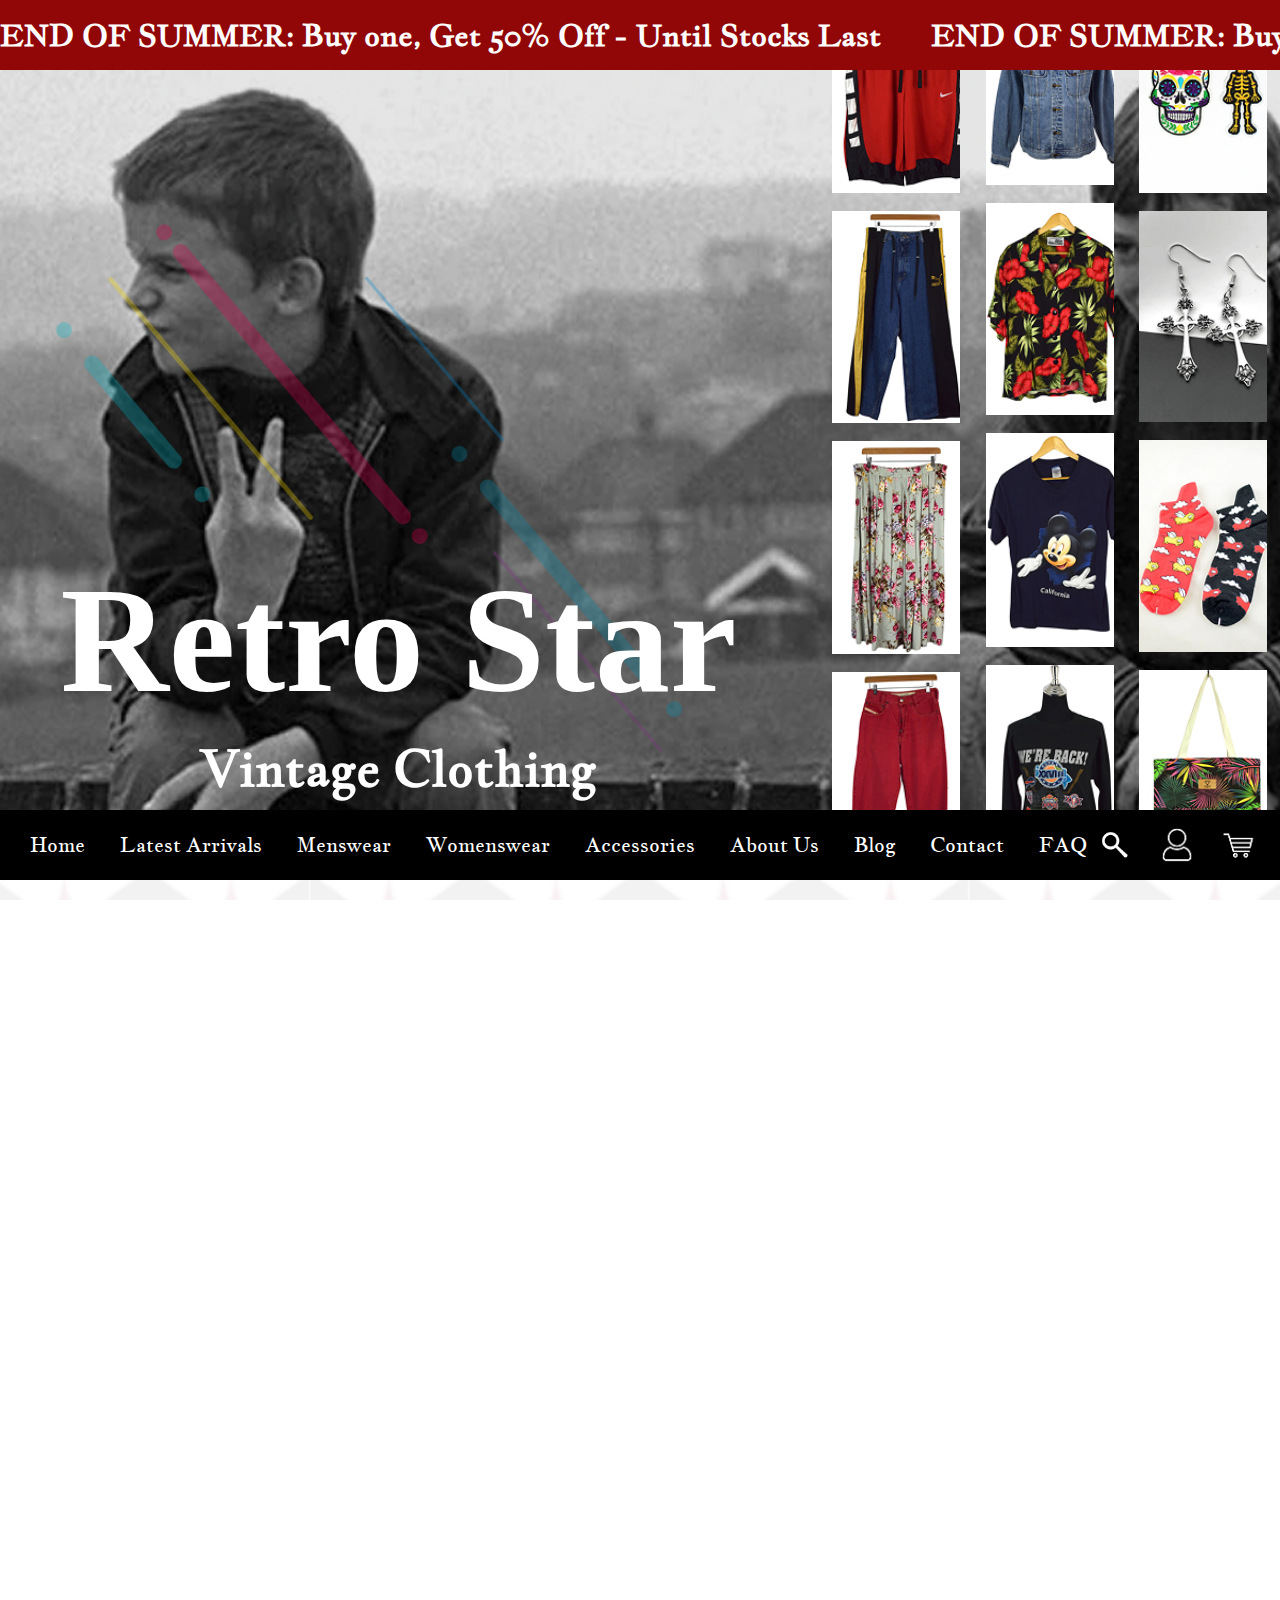
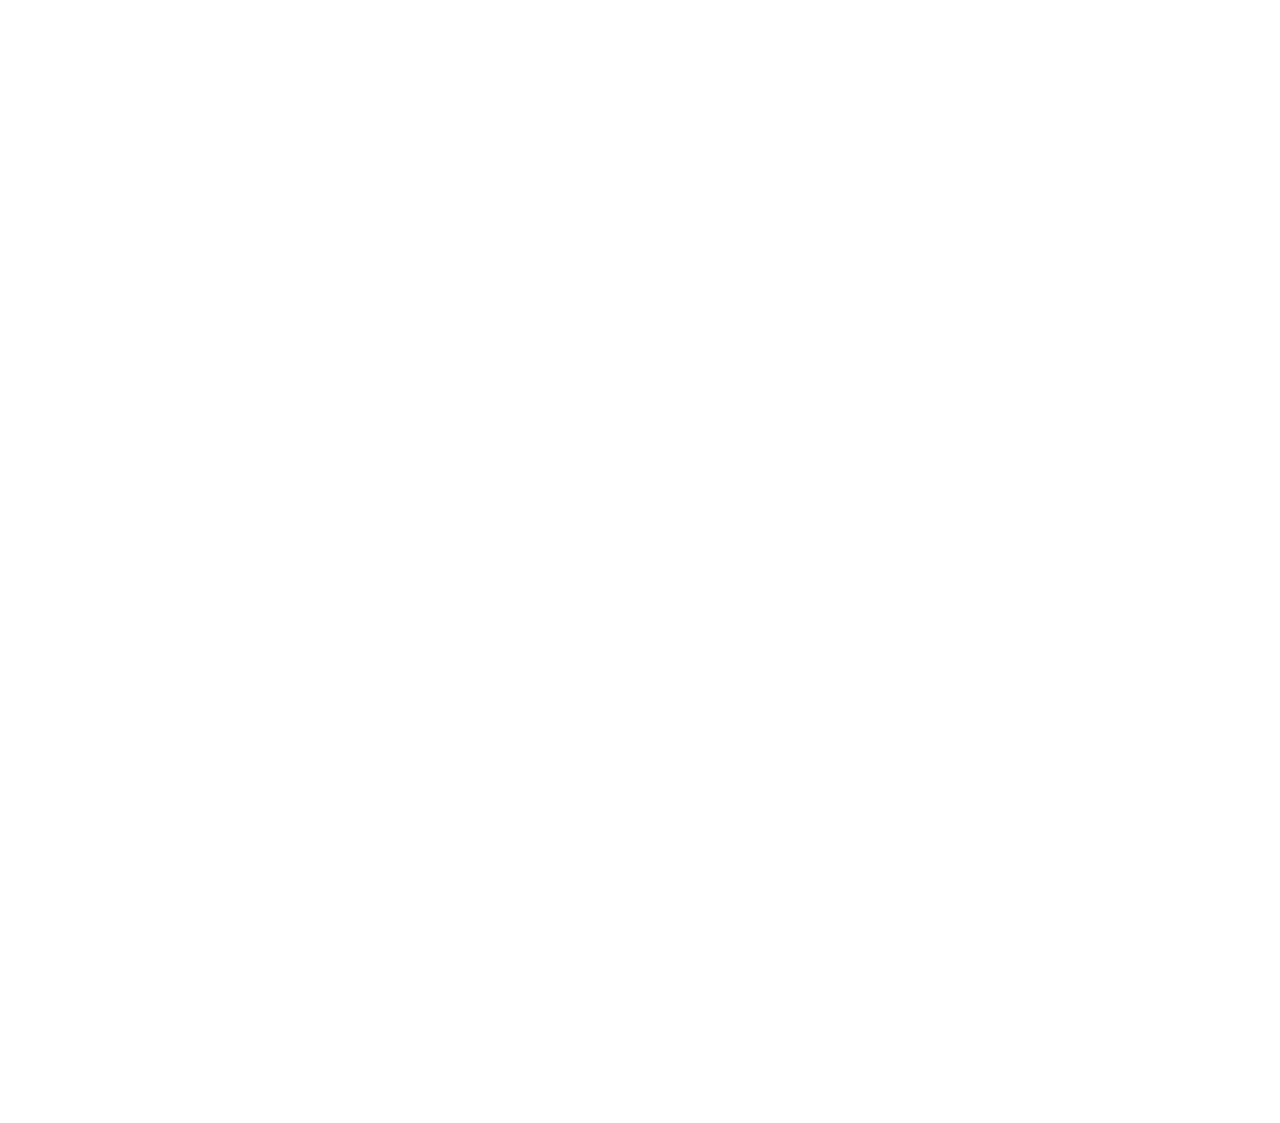
<file: index.html>
<!DOCTYPE html>
<html lang="en">
<head>
    <meta charset="UTF-8">
    <meta name="viewport" content="width=device-width, initial-scale=1.0">
    <title>Retro Star Vintage Clothing</title>

    <!-- External CSS stylesheet -->
    <link rel="stylesheet" href="css/style_homepage.css">

    <!-- Google Fonts for vintage-style typography -->
    <link href="https://fonts.googleapis.com/css2?family=Marcellus+SC&display=swap" rel="stylesheet">
    <link href="https://fonts.googleapis.com/css2?family=Jacques+Francois&display=swap" rel="stylesheet">
</head>

<body>
<header>

    <!-- Red promotional banner with marquee scrolling message -->
    <div class="banner">
        <div class="red_rectangle"></div>
        <div class="marquee">
            <div class="marquee-content">
                <!-- Repeating promo text for smooth scroll effect -->
                <p>END OF SUMMER: Buy one, Get 50% Off - Until Stocks Last</p>
                <p>END OF SUMMER: Buy one, Get 50% Off - Until Stocks Last</p>
                <p>END OF SUMMER: Buy one, Get 50% Off - Until Stocks Last</p>
                <p>END OF SUMMER: Buy one, Get 50% Off - Until Stocks Last</p>
            </div>
        </div>
    </div>

    <!-- Animated stack of moving images: column 1 -->
    <div class="moving_images_one">
        <div class="image_stack_one">
            <!-- ⚠️ Consider refactoring to avoid repeating the same images manually -->
            <img src="img/image1-column1.jpg" class="image1-column1" alt="Image 1">
            <img src="img/image2-column1.jpg" class="image2-column1" alt="Image 2">
            <img src="img/image3-column1.jpg" class="image3-column1" alt="Image 3">
            <img src="img/image4-column1.jpg" class="image4-column1" alt="Image 4">
            <!-- Repeating again for looped animation -->
            <img src="img/image1-column1.jpg" class="image1-column1" alt="Image 1">
            <img src="img/image2-column1.jpg" class="image2-column1" alt="Image 2">
            <img src="img/image3-column1.jpg" class="image3-column1" alt="Image 3">
            <img src="img/image4-column1.jpg" class="image4-column1" alt="Image 4">
        </div>
    </div>

    <!-- Same image animation concept for column 2 -->
    <div class="moving_images_two">
        <div class="image_stack_two">
            <img src="img/image1-column2.jpg" class="image1-column2" alt="Image 1">
            <img src="img/image2-column2.jpg" class="image2-column2" alt="Image 2">
            <img src="img/image3-column2.png" class="image3-column2" alt="Image 3">
            <img src="img/image4-column2.png" class="image4-column2" alt="Image 4">
            <img src="img/image1-column2.jpg" class="image1-column2" alt="Image 1">
            <img src="img/image2-column2.jpg" class="image2-column2" alt="Image 2">
            <img src="img/image3-column2.png" class="image3-column2" alt="Image 3">
            <img src="img/image4-column2.png" class="image4-column2" alt="Image 4">
        </div>
    </div>

    <!-- Column 3 for scrolling image stack -->
    <div class="moving_images_three">
        <div class="image_stack_three">
            <img src="img/image1-column3.jpg" class="image1-column3" alt="Image 1">
            <img src="img/image2-column3.jpg" class="image2-column3" alt="Image 2">
            <img src="img/image3-column3.jpg" class="image3-column3" alt="Image 3">
            <img src="img/image4-column3.jpg" class="image4-column3" alt="Image 4">
            <img src="img/image1-column3.jpg" class="image1-column3" alt="Image 1">
            <img src="img/image2-column3.jpg" class="image2-column3" alt="Image 2">
            <img src="img/image3-column3.jpg" class="image3-column3" alt="Image 3">
            <img src="img/image4-column3.jpg" class="image4-column3" alt="Image 4">
        </div>
    </div>

    <!-- Transparent black background over images -->
    <div class="black_rectangle"></div>

    <!-- Opaque background image of kids -->
    <img src="img/background kids - more opaque.png" class="background-image" alt="Kids">

    <!-- Main brand title -->
    <div class="header-content">
        <h1>Retro Star</h1>
        <h2>Vintage Clothing</h2>
    </div>

    <!-- Decorative retro lines and star image -->
    <img src="img/coloured background line.png" class="retro_lines" alt="Retro lines">
    <img src="img/Star 1.png" class="star_icon" alt="Red star">
</header>

<!-- Navigation bar -->
<nav>
    <!-- Hamburger menu for mobile -->
    <button class="menu-toggle" aria-label="Toggle navigation">&#9776;</button>

    <ul class="nav_links">
        <!-- Simple nav items -->
        <li>Home</li>
        <li>Latest Arrivals</li>

        <!-- Dropdown wrapper for Menswear menu -->
        <li>
            <div class="dropdown-wrapper" id="menswear-btn">
                <!-- Back button to return to main nav -->
                <span class="back-arrow" id="back-to-main" style="display: none;">←</span> Menswear
                <div id="menswear-box">
                    <h2>Specials</h2>
                    <ul class="specials-list">
                        <li>New In</li>
                        <li>$20 Deals</li>
                        <li>Holiday</li>
                        <li>Band Vintage</li>
                        <li>Denim Overalls</li>
                    </ul>

                    <!-- Tops section with back arrow -->
                    <h2 id="tops-btn">
                        <span id="back-to-menswear" class="back-arrow" style="display: none;">←</span> Tops
                    </h2>
                    <ul class="tops-list">
                        <li>Corduroy</li>
                        <li><a href="search_results.html">Jackets</a></li>
                        <li>Shirts</li>
                        <li>Sports Jerseys</li>
                        <li>Sweatshirts</li>
                        <li>T-shirts</li>
                        <li>Vests</li>
                        <li>Denim</li>
                    </ul>

                    <h2>Bottoms</h2>
                    <ul class="bottoms-list">
                        <li>Pants</li>
                        <li>Shorts</li>
                    </ul>

                    <h2>Shop by Brand</h2>
                    <ul class="shopbybrand-list">
                        <li>Adidas</li>
                        <li>Disney</li>
                        <li>Harley-Davidson</li>
                        <li>Lacoste</li>
                        <li>Nike</li>
                        <li>North Face</li>
                    </ul>

                    <!-- Decorative image in menu -->
                    <img src="img/denim_model_search_results.jpg" class="denim_model">
                </div>
            </div>
        </li>

        <!-- Other nav sections -->
        <li>Womenswear</li>
        <li>Accessories</li>
        <li>About Us</li>
        <li>Blog</li>
        <li>Contact</li>
        <li>FAQ</li>
    </ul>

    <!-- Navigation icons -->
    <div class="nav_icons">
        <img src="img/search_icon.png" alt="Search Icon">
        <img src="img/avatar_login.png" alt="Avatar Login">
        <img src="img/shoppingcart_icon.png" alt="Shopping Cart">
    </div>
</nav>

<!-- Link to JavaScript that controls interactivity -->
<script src="jss/homepage.js"></script>

<main>
    <!-- Customer review section -->
    <section class="Customer_Review_Section">
        <h1 class="customer-reviews-heading">Our Customer Reviews</h1>

        <div class="review-container">
            <div class="review">
                <img src="img/tshirt_icon.png" alt="">
                <p>“This store honestly has<br>something for everyone”</p>
            </div>
            <div class="review">
                <img src="img/people_icon.png" alt="">
                <p>“The staff was so helpful<br>and patient”</p>
            </div>
            <div class="review">
                <img src="img/smileyface_icon.png" alt="">
                <p>“When I walked in – Wide eyes,<br>huge smile, and a really loud<br> ‘Wow’”</p>
            </div>
        </div>
    </section>

    <!-- Shopping categories with images -->
    <section>
        <div class="shop_categories">
            <h1 class="shopping_categories_heading">Shopping Categories</h1>
            <div class="categories_row">
                <div>
                    <img src="img/latest_arrivals_denim_jacket.png">
                    <p>Latest Arrivals</p>
                </div>
                <div>
                    <img src="img/disney_shirt.png">
                    <p>Disney</p>
                </div>
                <div>
                    <img src="img/bags.png">
                    <p>Bags</p>
                </div>
                <div>
                    <img src="img/knitwear.png">
                    <p>Knitwear</p>
                </div>
                <div>
                    <img src="img/ending_jacket.png">
                    <p>Vests</p>
                </div>
            </div>
        </div>
    </section>

    <!-- About Us section with description -->
    <section class="about_us_section">
        <div class="about_us_content">
            <h1 class="about_us_heading">About Us</h1>
            <p class="about_us_paragraph">
                Open since 2002, our spacious stores are a true vintage shopper’s paradise —
                bursting with unique finds from the 1940s to the 2000s. With fresh pieces
                added daily, there’s always something new to discover!
            </p>
        </div>
    </section>

    <!-- Blog preview section with horizontally scrollable images -->
    <section class="blog_section">
        <h1 class="blogs_heading">Our Blogs</h1>
        <div class="blog_scroll_wrapper">
            <div class="blog_images">
                <img src="img/blog_image_1.jpg">
                <img src="img/blog_image_2.jpg">
                <img src="img/blog_image_3.png">
            </div>
        </div>
    </section>

    <!-- Footer section with logo and quick links -->
    <footer class="footer">
        <img src="img/retro_star_logo.jpg" class="footer_logo">
        <div class="footer_words">
            <h2>Our Products</h2>
            <h2>About Us</h2>
            <h2>Our Policies</h2>

            <!-- Social media icons -->
            <div class="follow_section">
                <h2>Follow Us</h2>
                <div class="follow_logos">
                    <img src="img/icon_facebook.png">
                    <img src="img/icon_insta.png">
                    <img src="img/icon_tiktok.jpg">
                </div>
            </div>

            <h2>Create Account</h2>
        </div>
    </footer>
</main>

</body>
</html>
</file>
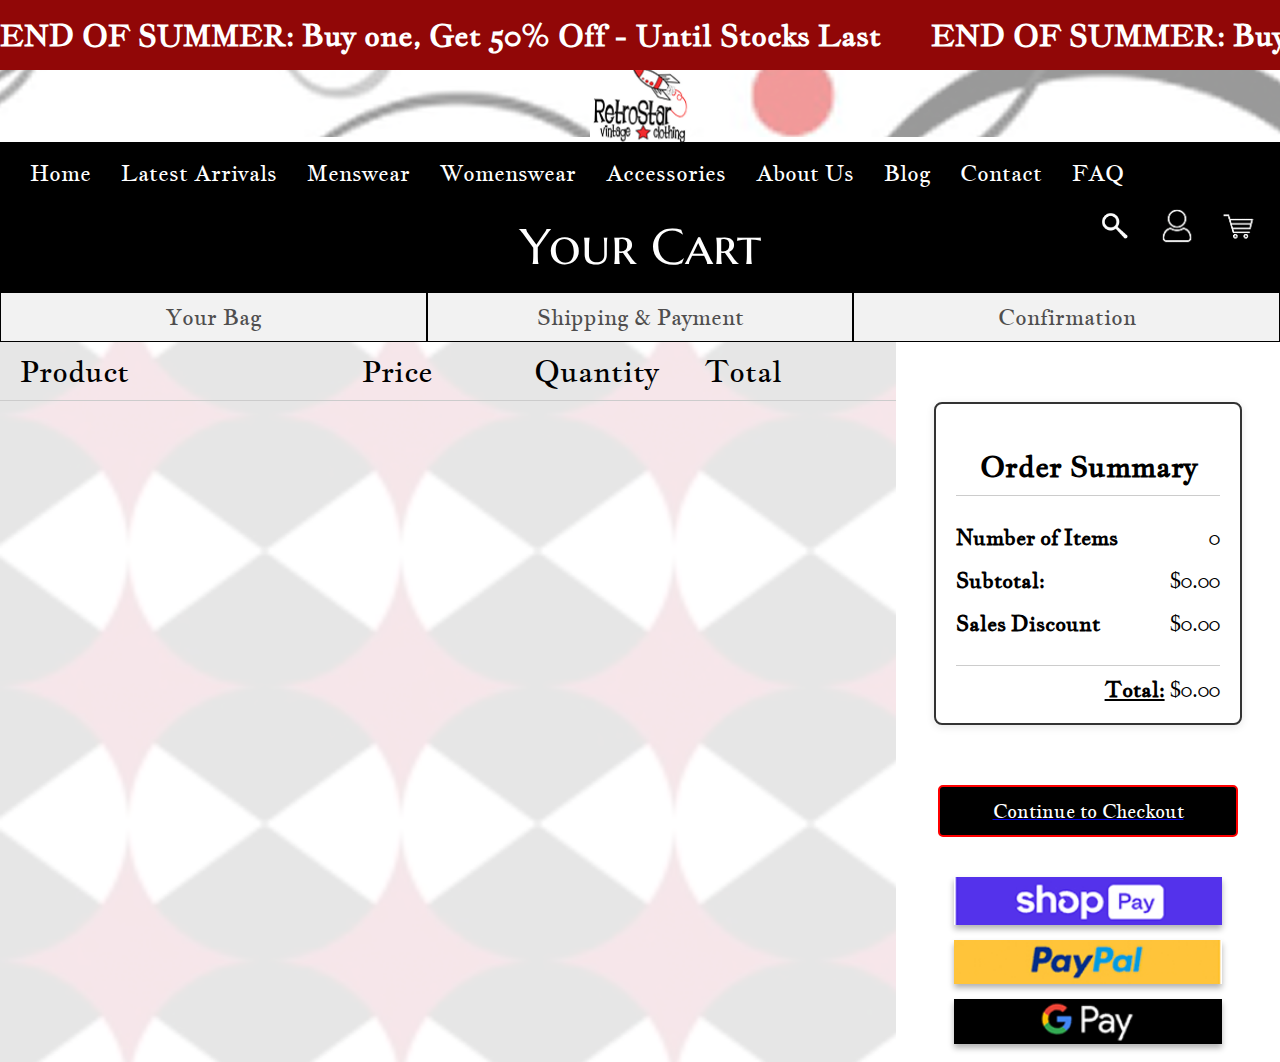
<file: cart_page.html>
<!DOCTYPE html>
<html lang="en">
<head>
  <meta charset="UTF-8" />
  <meta name="viewport" content="width=device-width, initial-scale=1" />
  <title>RetroStar Vintage Clothing</title>
  <!-- Google Fonts -->
  <link href="https://fonts.googleapis.com/css2?family=Marcellus+SC&display=swap" rel="stylesheet" />
  <link href="https://fonts.googleapis.com/css2?family=Jacques+Francois&display=swap" rel="stylesheet" />
  <link href="https://fonts.googleapis.com/css2?family=Jersey+10&display=swap" rel="stylesheet" />

  <!-- External CSS -->
  <link rel="stylesheet" href="css/cart_page.css" />
</head>

<body>
  <!-- Top promotional banner with marquee animation -->
  <section class="promo">
    <div class="banner">
      <div class="red_rectangle"></div>
      <div class="marquee">
        <div class="marquee-content">
          <!-- Repeated text to create continuous scroll effect -->
          <p>END OF SUMMER: Buy one, Get 50% Off - Until Stocks Last</p>
          <p>END OF SUMMER: Buy one, Get 50% Off - Until Stocks Last</p>
          <p>END OF SUMMER: Buy one, Get 50% Off - Until Stocks Last</p>
          <p>END OF SUMMER: Buy one, Get 50% Off - Until Stocks Last</p>
        </div>
      </div>
    </div>
  </section>

  <!-- Decorative top pattern and logo -->
  <section class="top_pattern_logo"> 
    <img src="img/background_top_patterns.png" class="top_pattern" />
    <img src="img/small_retro_logo_top_pattern.png" class="small_retro_logo" />
  </section>

  <!-- Navigation bar -->
  <nav>
    <div class="menu-toggle">☰</div>
    <ul class="nav_links">
      <!-- Navigation links -->
      <li>Home</li>
      <li>Latest Arrivals</li>
      <li>Menswear</li>
      <li>Womenswear</li>
      <li>Accessories</li>
      <li>About Us</li>
      <li>Blog</li>
      <li>Contact</li>
      <li>FAQ</li>
    </ul>
    <!-- Navigation icons -->
    <div class="nav_icons"> 
      <img src="img/search_icon.png" alt="Search Icon" />
      <img src="img/avatar_login.png" alt="Avatar Login" />
      <img src="img/shoppingcart_icon.png" alt="Shopping Cart" />
    </div>
  </nav>

  <!-- Cart page title bar -->
  <div class="black-rectangle">Your Cart</div>

  <!-- Progress buttons showing checkout steps -->
  <div class="cart_pages">
    <button class="your_bag">Your Bag</button>
    <button class="shipping_payment">Shipping & Payment</button>
    <button class="confirmation">Confirmation</button>
  </div>

  <!-- Main container for cart content -->
  <div class="cart_main_container">

    <!-- LEFT: Cart items list and headings -->
    <div class="cart_items_summary">
      <div class="cart_items_section" id="cartItemsContainer">
        <!-- Static headings row -->
        <div class="cart_row headings">
          <div class="product_heading">Product</div>
          <div class="price_heading">Price</div>
          <div class="quantity_heading">Quantity</div>
          <div class="total_heading">Total</div>
        </div>
        <!-- Dynamic cart rows will be injected here via JavaScript -->
      </div>
    </div>

    <!-- RIGHT: Order summary and payment options -->
    <div class="product_cart_summary">

      <!-- Order summary with dynamic pricing -->
      <div class="order_summary">
        <h2>Order Summary</h2>
        <div class="summary_row">
          <div class="label">Number of Items</div>
          <div class="value" data-type="quantity">0</div>
        </div>
        <div class="summary_row">
          <div class="label">Subtotal:</div>
          <div class="value" data-type="subtotal">$0.00</div>
        </div>
        <div class="summary_row">
          <div class="label">Sales Discount</div>
          <div class="value" data-type="discount">-$0.00</div>
        </div>
        <!-- Final total with underline separator -->
        <div class="cart_total_section">
          <div class="cart_total_line"></div>
          <div class="cart_total_text" data-type="total">
            <span class="underline">Total:</span> $0.00
          </div>
        </div>
      </div>

      <!-- Checkout button and supported payment icons -->
      <div class="payment_options">
        <a href="shipping_payment_page.html" class="checkout_link">
          <button class="continue_checkout">Continue to Checkout</button>
        </a>  
        <img src="img/checkout_shoppay.jpg" alt="Shop Pay" />
        <img src="img/checkout_paypal.jpg" alt="PayPal" />
        <img src="img/checkout_gpay.jpg" alt="Google Pay" />
      </div>
    </div>
  </div>

  <!-- JavaScript files for cart and product logic -->
  <script src="jss/cart_page.js"></script>
  <script src="jss/product_page_two.js"></script>
</body>
</html>
</file>
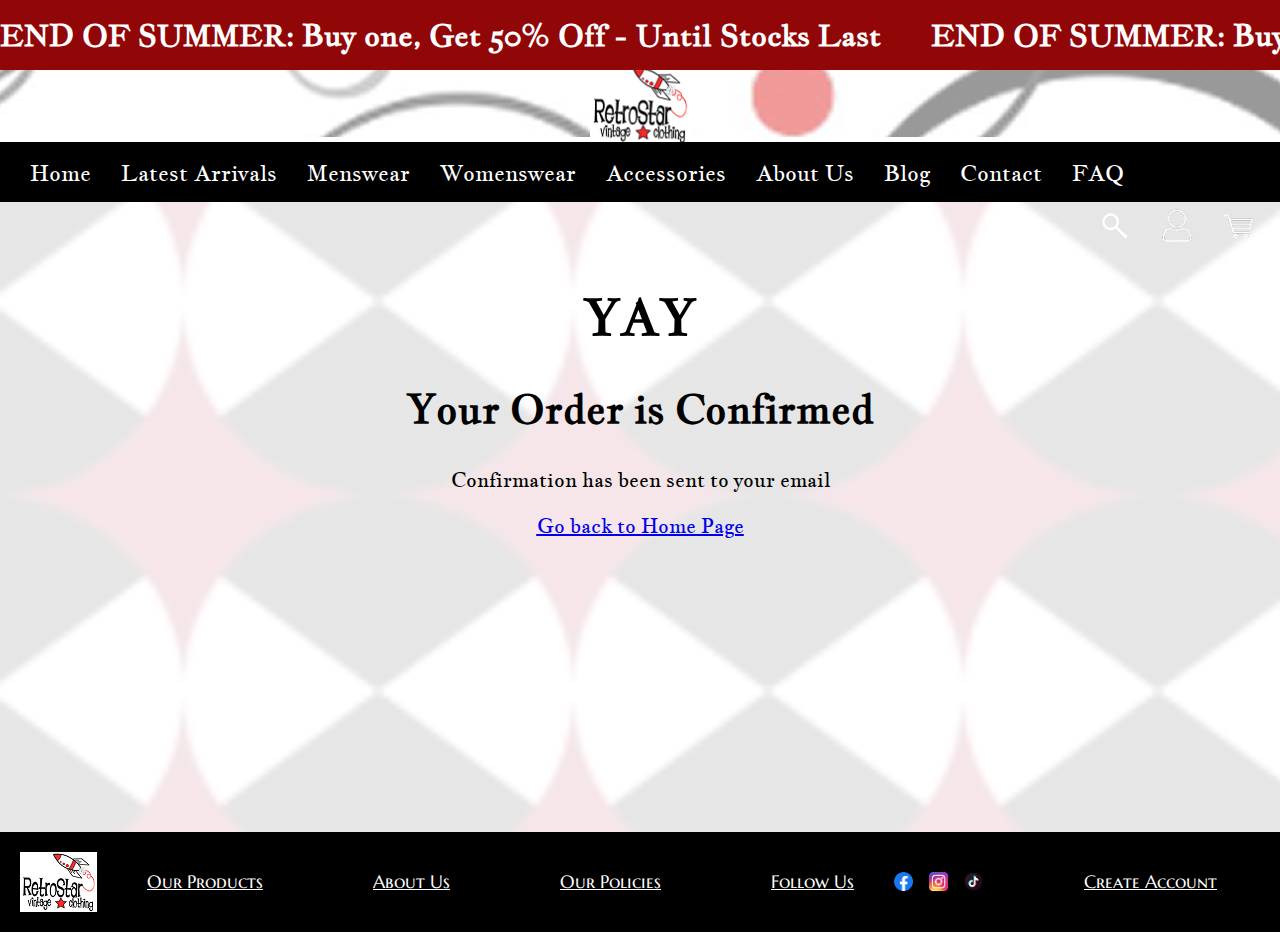
<file: confirmation_page.html>
<!DOCTYPE html>
<html lang="en">
<head>
    <meta charset="UTF-8">
    <meta name="viewport" content="width=device-width, initial-scale=1.0">
    <title>RetroStar Vintage Clothing</title>
     <!-- Google Fonts -->
    <link href="https://fonts.googleapis.com/css2?family=Marcellus+SC&display=swap" rel="stylesheet">
    <link href="https://fonts.googleapis.com/css2?family=Jacques+Francois&display=swap" rel="stylesheet">
    <link href="https://fonts.googleapis.com/css2?family=Jersey+10&display=swap" rel="stylesheet">
    
     <!-- External CSS -->
    <link rel="stylesheet" href="css/confirmation_page.css" />
</head>
<body>
  <!-- Top Marquee Promotion -->
  <section class="promo">
    <div class="banner">
      <div class="red_rectangle"></div>
      <div class="marquee">
        <div class="marquee-content">
          <p>END OF SUMMER: Buy one, Get 50% Off - Until Stocks Last</p>
          <p>END OF SUMMER: Buy one, Get 50% Off - Until Stocks Last</p>
          <p>END OF SUMMER: Buy one, Get 50% Off - Until Stocks Last</p>
          <p>END OF SUMMER: Buy one, Get 50% Off - Until Stocks Last</p>
        </div>
      </div>
    </div>
  </section>

  <!-- Top Pattern & Logo -->
  <section class="top_pattern_logo"> 
    <img src="img/background_top_patterns.png" class="top_pattern" />
    <img src="img/small_retro_logo_top_pattern.png" class="small_retro_logo" />
  </section>

  <!-- Navigation Bar -->
  <nav>
    <div class="menu-toggle">☰</div>
    <ul class="nav_links">
      <li>Home</li>
      <li>Latest Arrivals</li>
      <li>Menswear</li>
      <li>Womenswear</li>
      <li>Accessories</li>
      <li>About Us</li>
      <li>Blog</li>
      <li>Contact</li>
      <li>FAQ</li>
    </ul>
    <div class="nav_icons"> 
      <img src="img/search_icon.png" alt="Search Icon" />
      <img src="img/avatar_login.png" alt="Avatar Login" />
      <img src="img/shoppingcart_icon.png" alt="Shopping Cart" />
    </div>
  </nav>

  <!-- MAIN CONFIRMATION AREA-->
  <div class="confirmation_message">
    <div class="confirmation_text">
      <h1>YAY</h1>
      <h2>Your Order is Confirmed</h2>
      <p>Confirmation has been sent to your email</p>
      
      <!-- Changed this line to include a working link to the homepage -->
      <p><a href="index.html">Go back to Home Page</a></p>
    </div>
  </div>

  <footer class="footer">
    <img src="img/retro_star_logo.jpg" class="footer_logo">
  
    <div class="footer_words">
      <h2>Our Products</h2>
      <h2>About Us</h2>
      <h2>Our Policies</h2>
  
      <div class="follow_section">
        <h2>Follow Us</h2>
        <div class="follow_logos">
          <img src="img/icon_facebook.png">
          <img src="img/icon_insta.png">
          <img src="img/icon_tiktok.jpg">
        </div>
      </div>
  
      <h2>Create Account</h2>
    </div>
  </footer>
</body>
</html>
</file>
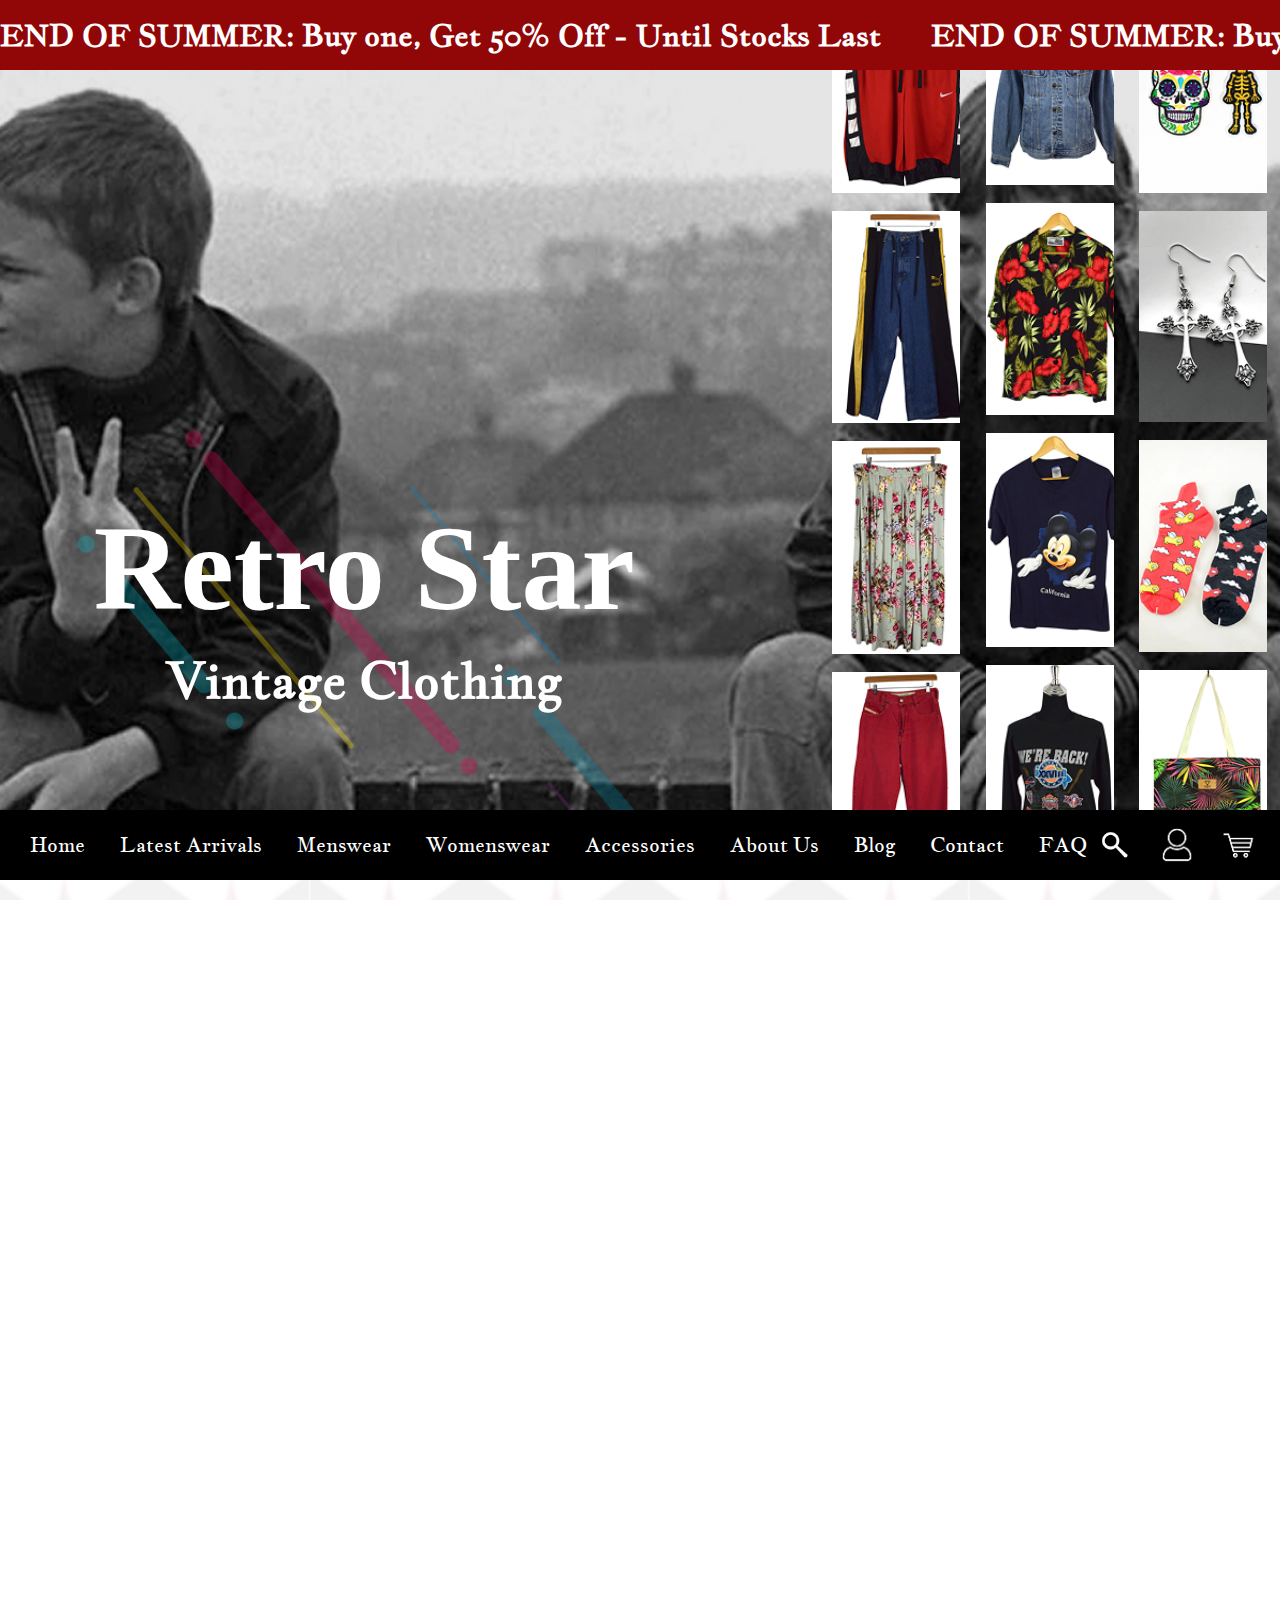
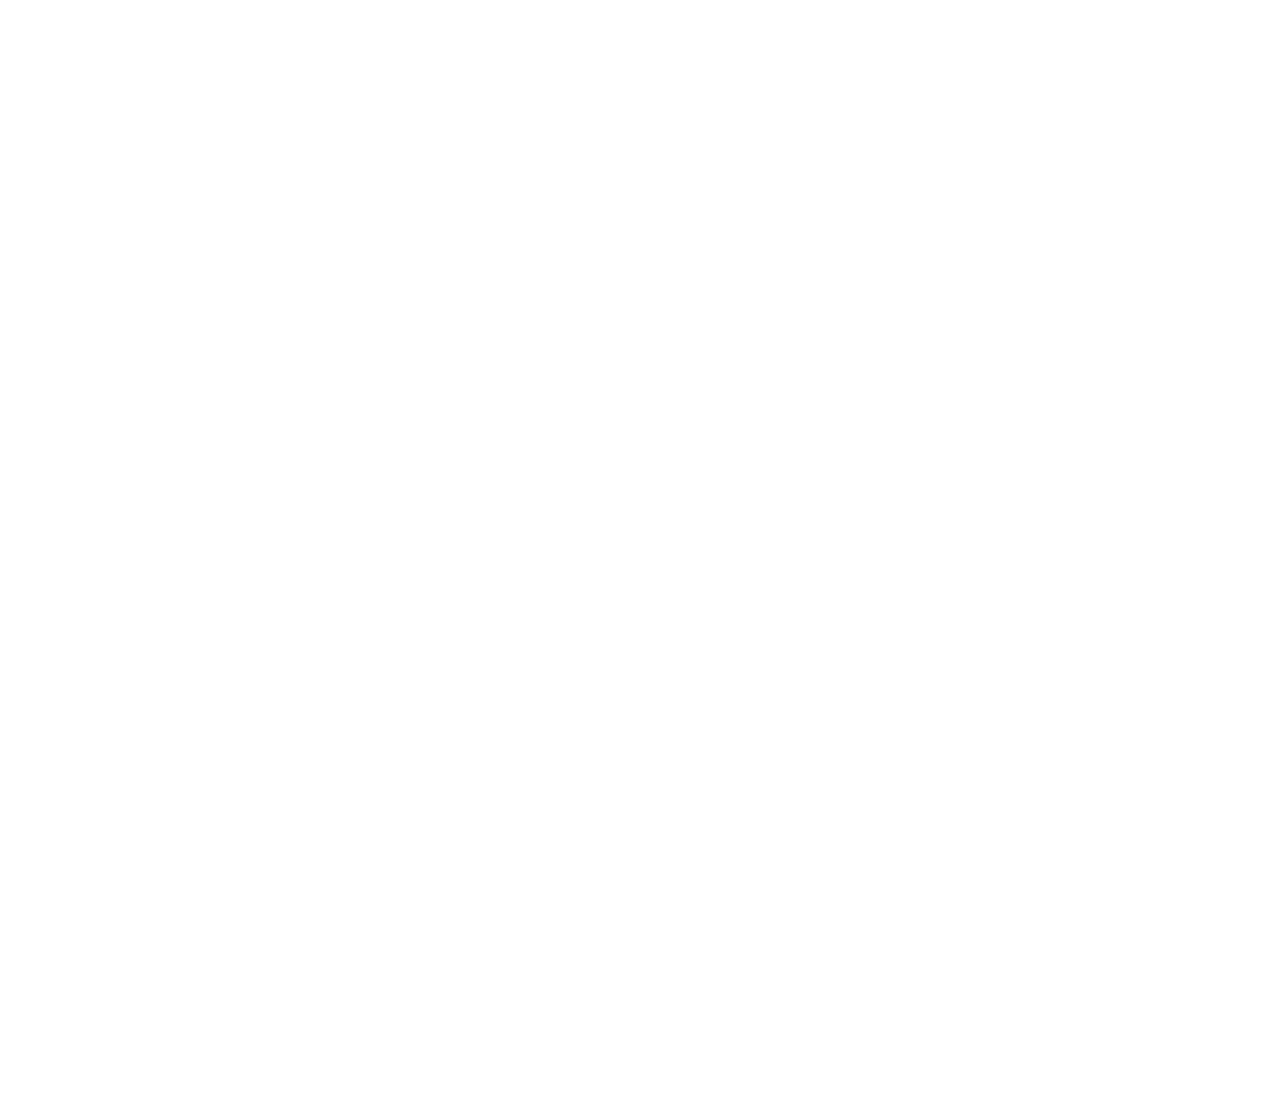
<file: Homepage.html>
<!DOCTYPE html>
<html lang="en">
<head>
    <meta charset="UTF-8">
    <meta name="viewport" content="width=device-width, initial-scale=1.0">
    <title>Retro Star Vintage Clothing</title>
    <link rel="stylesheet" href="style_homepage.css">
    <link href="https://fonts.googleapis.com/css2?family=Marcellus+SC&display=swap" rel="stylesheet">
    <link href="https://fonts.googleapis.com/css2?family=Jacques+Francois&display=swap" rel="stylesheet">

</head>

<body>
    <header>

    <div class="banner">
      <div class="red_rectangle"></div>
      <div class="marquee">
        <div class="marquee-content">
          <p>END OF SUMMER: Buy one, Get 50% Off - Until Stocks Last</p>
          <p>END OF SUMMER: Buy one, Get 50% Off - Until Stocks Last</p>
          <p>END OF SUMMER: Buy one, Get 50% Off - Until Stocks Last</p>
          <p>END OF SUMMER: Buy one, Get 50% Off - Until Stocks Last</p>
        </div>
      </div>
    </div>

        <div class="moving_images_one">
            <div class="image_stack_one">
                <img src="image1-column1.jpg" class="image1-column1" alt="Image 1">
                <img src="image2-column1.jpg" class="image2-column1" alt="Image 2">
                <img src="image3-column1.jpg" class="image3-column1" alt="Image 3">
                <img src="image4-column1.jpg" class="image4-column1" alt="Image 4">
                <img src="image1-column1.jpg" class="image1-column1" alt="Image 1">
                <img src="image2-column1.jpg" class="image2-column1" alt="Image 2">
                <img src="image3-column1.jpg" class="image3-column1" alt="Image 3">
                <img src="image4-column1.jpg" class="image4-column1" alt="Image 4">
            </div>
        </div>

        <div class="moving_images_two">
            <div class="image_stack_two">
                <img src="image1-column2.jpg" class="image1-column2" alt="Image 1">
                <img src="image2-column2.jpg" class="image2-column2" alt="Image 2">
                <img src="image3-column2.png" class="image3-column2" alt="Image 3">
                <img src="image4-column2.png" class="image4-column2" alt="Image 4">
                <img src="image1-column2.jpg" class="image1-column2" alt="Image 1">
                <img src="image2-column2.jpg" class="image2-column2" alt="Image 2">
                <img src="image3-column2.png" class="image3-column2" alt="Image 3">
                <img src="image4-column2.png" class="image4-column2" alt="Image 4">
            </div>
        </div>

        <div class="moving_images_three">
            <div class="image_stack_three">
                <img src="image1-column3.jpg" class="image1-column3" alt="Image 1">
                <img src="image2-column3.jpg" class="image2-column3" alt="Image 2">
                <img src="image3-column3.jpg" class="image3-column3" alt="Image 3">
                <img src="image4-column3.jpg" class="image4-column3" alt="Image 4">
                <img src="image1-column3.jpg" class="image1-column3" alt="Image 1">
                <img src="image2-column3.jpg" class="image2-column3" alt="Image 2">
                <img src="image3-column3.jpg" class="image3-column3" alt="Image 3">
                <img src="image4-column3.jpg" class="image4-column3" alt="Image 4">
            </div>
        </div>


        <div class="black_rectangle"></div>
        <img src="background kids - more opaque.png" class="background-image" alt="Kids">


        <div class="header-content">
            <h1>Retro Star</h1>
            <h2>Vintage Clothing</h2>
        </div>
          
          <img src="coloured background line.png" class="retro_lines" alt="Retro lines">
          <img src="Star 1.png" class="star_icon" alt="Red star">

    </header>

    <nav>
      <button class="menu-toggle" aria-label="Toggle navigation">
        &#9776; <!-- Unicode for hamburger icon -->
      </button>
      <ul class="nav_links">
        <li>Home</li>
        <li>Latest Arrivals</li>
        <!-- Move ID to wrapper -->
        <li>
          <div class="dropdown-wrapper" id="menswear-btn">
            Menswear
            <div id="menswear-box">
              <h2>Specials</h2>
                <ul class="specials-list">
                  <li>New In</li>
                  <li>$20 Deals</li>
                  <li>Holiday</li>
                  <li>Band Vintage</li>
                  <li>Denim Overalls</li>
                </ul>
              <h2>Tops</h2>
                <ul class="tops-list">
                  <li>Corduroy</li>
                  <li>Jackets</li>
                  <li>Shirts</li>
                  <li>Sports Jerseys</li>
                  <li>Sweatshirts</li>
                  <li>T-shirts</li>
                  <li>Vests</li>
                  <li>Denim</li>
                </ul>
              <h2>Bottoms</h2>
                <ul class="bottoms-list">
                  <li>Pants</li>
                  <li>Shorts</li>
                </ul>
              <h2>Shop by Brand</h2>
                <ul class="shopbybrand-list">
                  <li>Adidas</li>
                  <li>Disney</li>
                  <li>Harley-Davidson</li>
                  <li>Lacoste</li>
                  <li>Nike</li>
                  <li>North Face</li>
                </ul>
              <img src = "denim_model_search_results.jpg" class = "denim_model">
            </div>
          </div>
        </li>
        <li>Womenswear</li>
        <li>Accessories</li>
        <li>About Us</li>
        <li>Blog</li>
        <li>Contact</li>
        <li>FAQ</li>
      </ul>
    
      <div class="nav_icons"> 
        <img src="search_icon.png" alt="Search Icon">
        <img src="avatar_login.png" alt="Avatar Login">
        <img src="shoppingcart_icon.png" alt="Shopping Cart">
      </div>
    </nav>
    
    <script src="javascript.js"></script>
    <main>
        <section class="Customer_Review_Section">
            <h1 class="customer-reviews-heading">Our Customer Reviews</h1>

            <!-- Reviews -->
            <div class="review-container">
              <div class="review">
                <img src="tshirt_icon.png" alt="">
                <p>“This store honestly has<br>something for everyone”</p>
              </div>
              <div class="review">
                <img src="people_icon.png" alt="">
                <p>“The staff was so helpful<br>and patient”</p>
              </div>
              <div class="review">
                <img src="smileyface_icon.png" alt="">
                <p>“When I walked in – Wide eyes,<br>huge smile, and a really loud<br> ‘Wow’”</p>
              </div>
            </div>
        </section>

        <section>
            <div class="shop_categories">
              <h1 class="shopping_categories_heading">Shopping Categories</h1>
          
              <div class="categories_row">
                <div>
                  <img src="latest_arrivals_denim_jacket.png">
                  <p>Latest Arrivals</p>
                </div>
                <div>
                  <img src="disney_shirt.png">
                  <p>Disney</p>
                </div>
                <div>
                  <img src="bags.png">
                  <p>Bags</p>
                </div>
                <div>
                  <img src="knitwear.png">
                  <p>Knitwear</p>
                </div>
                <div>
                  <img src="ending_jacket.png">
                  <p>NOTHING</p>
                </div>
              </div>
            </div>
          </section>

          <section class="about_us_section">
            <div class="about_us_content">
              <h1 class="about_us_heading">About Us</h1>
              <p class="about_us_paragraph">
                Open since 2002, our spacious stores are a true vintage shopper’s paradise —
                bursting with unique finds from the 1940s to the 2000s. With fresh pieces
                added daily, there’s always something new to discover!
              </p>
            </div>
          </section>

          <section class="blog_section">
            <h1 class="blogs_heading">Our Blogs</h1>
            <div class="blog_images">
                <img src="blog_image_1.jpg">
                <img src="blog_image_2.jpg">
                <img src="blog_image_3.png">
            </div>
          </section>

          <footer class="footer">
            <img src="retro_star_logo.jpg" class="footer_logo">
          
            <div class="footer_words">
              <h2>Our Products</h2>
              <h2>About Us</h2>
              <h2>Our Policies</h2>
          
              <div class="follow_section">
                <h2>Follow Us</h2>
                <div class="follow_logos">
                  <img src="icon_facebook.png">
                  <img src="icon_insta.png">
                  <img src="icon_tiktok.jpg">
                </div>
              </div>
          
              <h2>Create Account</h2>
            </div>
          </footer>
</body>
</html>
</file>
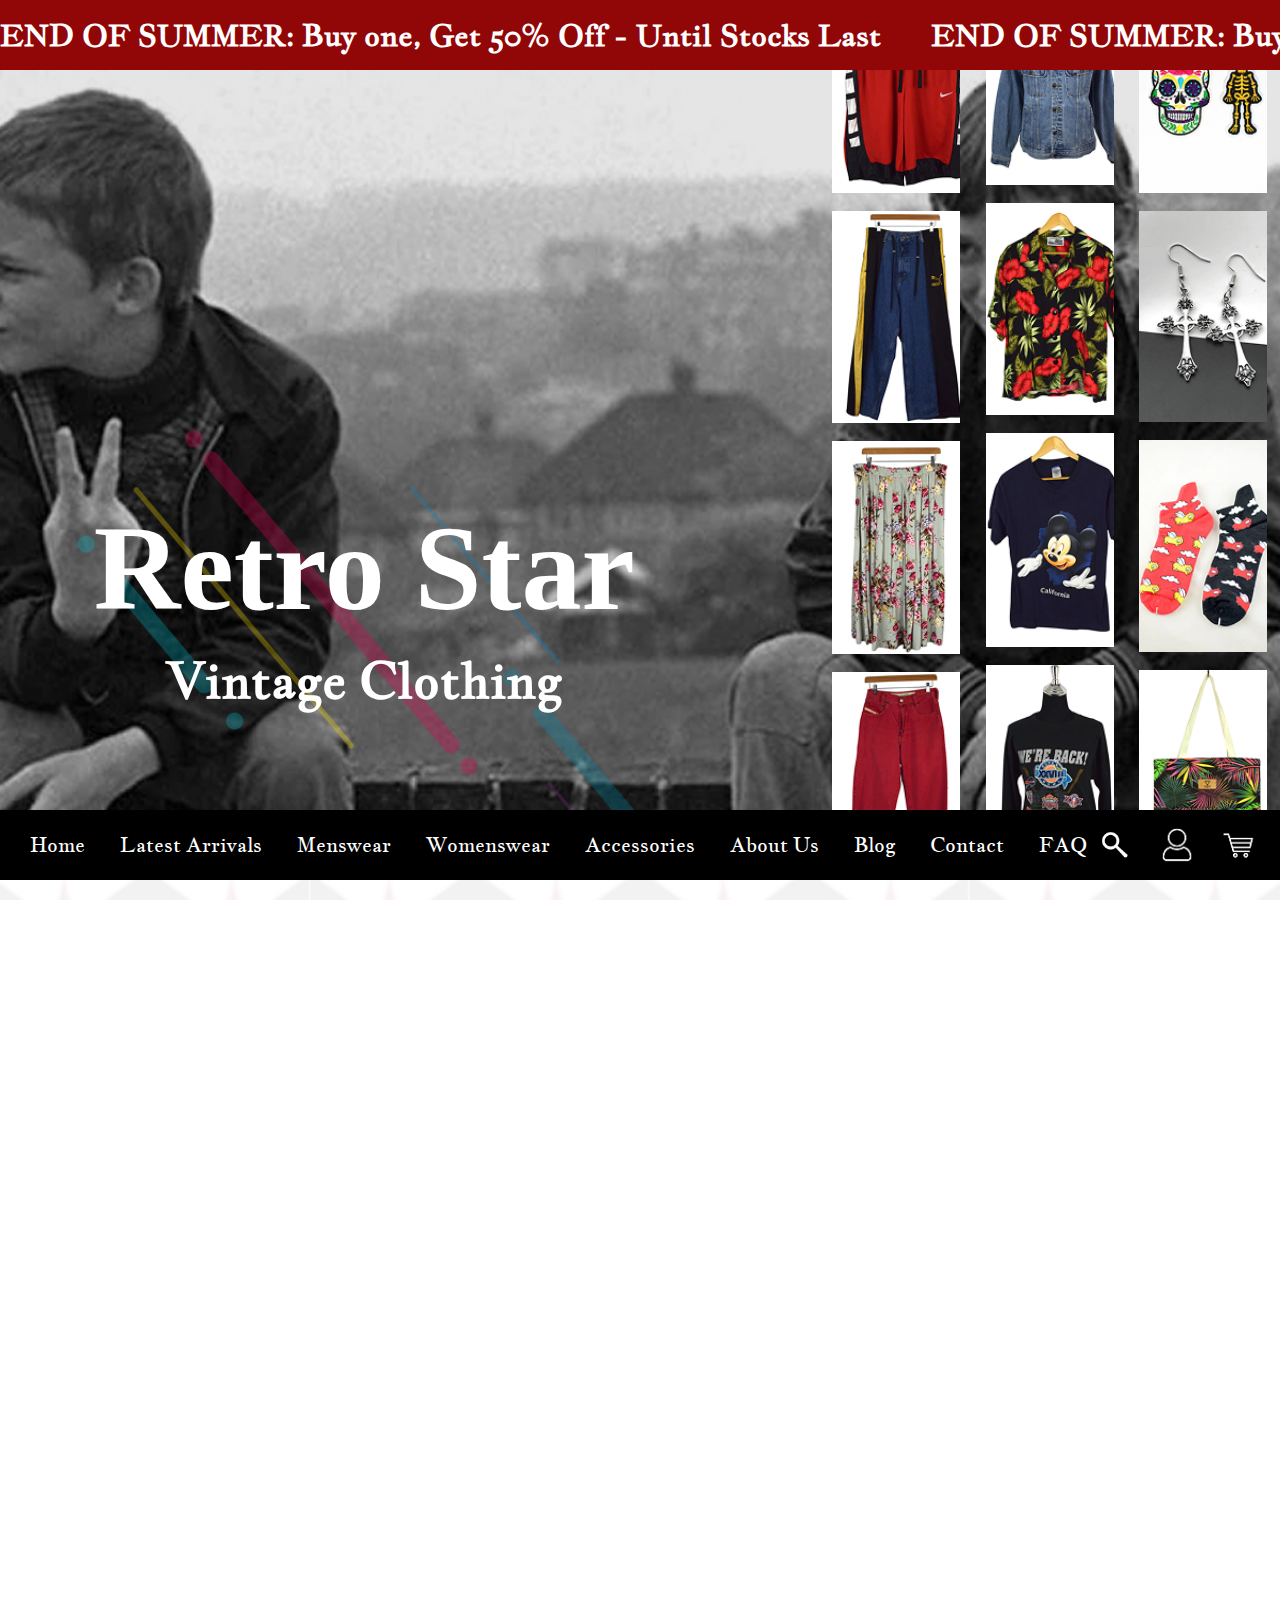
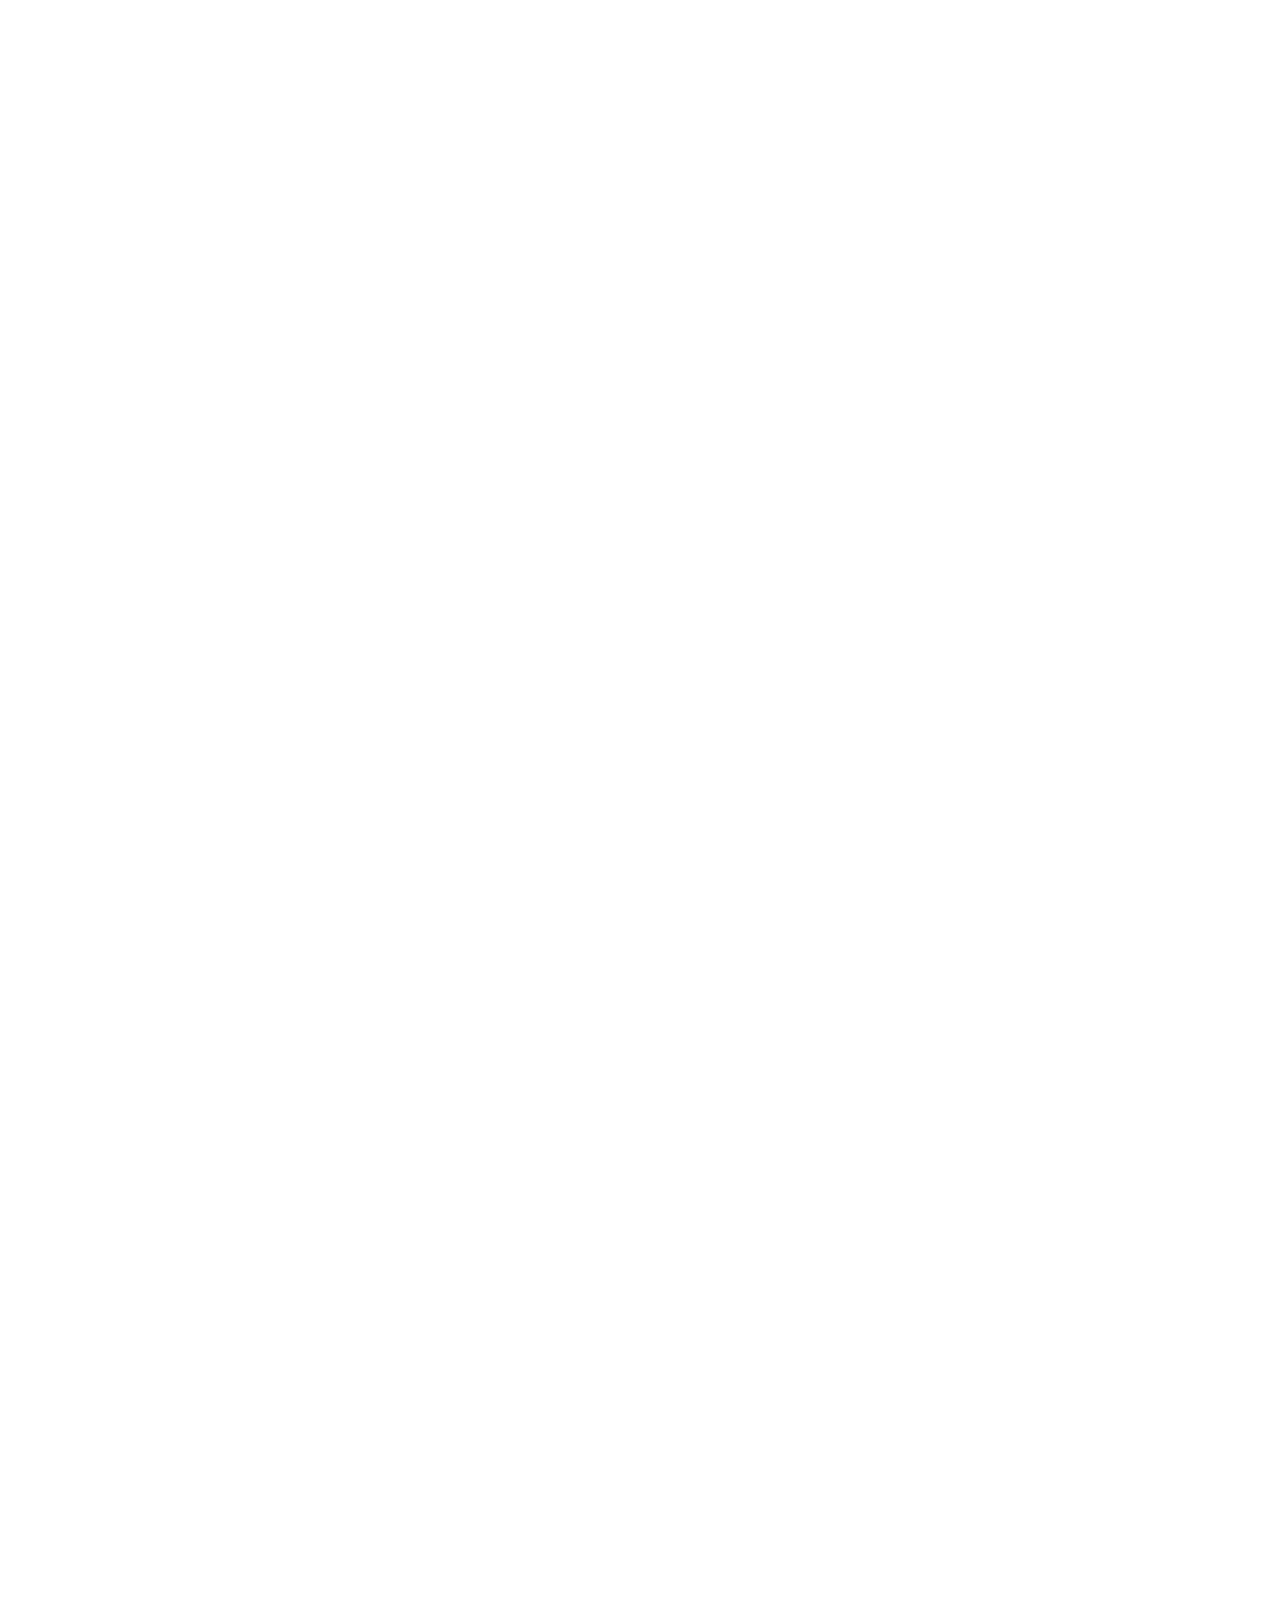
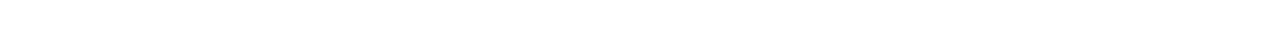
<file: Homepage_with_menusearch.html>
<!DOCTYPE html>
<html lang="en">
<head>
    <meta charset="UTF-8">
    <meta name="viewport" content="width=device-width, initial-scale=1.0">
    <title>Retro Star Vintage Clothing</title>
    <link rel="stylesheet" href="style_homepage.css">
    <link href="https://fonts.googleapis.com/css2?family=Marcellus+SC&display=swap" rel="stylesheet">
    <link href="https://fonts.googleapis.com/css2?family=Jacques+Francois&display=swap" rel="stylesheet">

</head>

<body>
    <header>

<div class="banner">
  <div class="red_rectangle"></div>
  <div class="marquee">
    <div class="marquee-content">
      <p>END OF SUMMER: Buy one, Get 50% Off - Until Stocks Last</p>
      <p>END OF SUMMER: Buy one, Get 50% Off - Until Stocks Last</p>
      <p>END OF SUMMER: Buy one, Get 50% Off - Until Stocks Last</p>
      <p>END OF SUMMER: Buy one, Get 50% Off - Until Stocks Last</p>
    </div>
  </div>
</div>

        <div class="moving_images_one">
            <div class="image_stack_one">
                <img src="image1-column1.jpg" class="image1-column1" alt="Image 1">
                <img src="image2-column1.jpg" class="image2-column1" alt="Image 2">
                <img src="image3-column1.jpg" class="image3-column1" alt="Image 3">
                <img src="image4-column1.jpg" class="image4-column1" alt="Image 4">
                <img src="image1-column1.jpg" class="image1-column1" alt="Image 1">
                <img src="image2-column1.jpg" class="image2-column1" alt="Image 2">
                <img src="image3-column1.jpg" class="image3-column1" alt="Image 3">
                <img src="image4-column1.jpg" class="image4-column1" alt="Image 4">
            </div>
        </div>

        <div class="moving_images_two">
            <div class="image_stack_two">
                <img src="image1-column2.jpg" class="image1-column2" alt="Image 1">
                <img src="image2-column2.jpg" class="image2-column2" alt="Image 2">
                <img src="image3-column2.png" class="image3-column2" alt="Image 3">
                <img src="image4-column2.png" class="image4-column2" alt="Image 4">
                <img src="image1-column2.jpg" class="image1-column2" alt="Image 1">
                <img src="image2-column2.jpg" class="image2-column2" alt="Image 2">
                <img src="image3-column2.png" class="image3-column2" alt="Image 3">
                <img src="image4-column2.png" class="image4-column2" alt="Image 4">
            </div>
        </div>

        <div class="moving_images_three">
            <div class="image_stack_three">
                <img src="image1-column3.jpg" class="image1-column3" alt="Image 1">
                <img src="image2-column3.jpg" class="image2-column3" alt="Image 2">
                <img src="image3-column3.jpg" class="image3-column3" alt="Image 3">
                <img src="image4-column3.jpg" class="image4-column3" alt="Image 4">
                <img src="image1-column3.jpg" class="image1-column3" alt="Image 1">
                <img src="image2-column3.jpg" class="image2-column3" alt="Image 2">
                <img src="image3-column3.jpg" class="image3-column3" alt="Image 3">
                <img src="image4-column3.jpg" class="image4-column3" alt="Image 4">
            </div>
        </div>


        <div class="black_rectangle"></div>
        <img src="background kids - more opaque.png" class="background-image" alt="Kids">


        <div class="header-content">
            <h1>Retro Star</h1>
            <h2>Vintage Clothing</h2>
        </div>
          
          <img src="coloured background line.png" class="retro_lines" alt="Retro lines">
          <img src="Star 1.png" class="star_icon" alt="Red star">


    </header>

    <nav>
      <ul class="nav_links">
        <li>Home</li>
        <li>Latest Arrivals</li>
        <li>Menswear</li>
        <li>Womenswear</li>
        <li>Accessories</li>
        <li>About Us</li>
        <li>Blog</li>
        <li>Contact</li>
        <li>FAQ</li>
      </ul>
    
      <div class="nav_icons"> 
        <img src="search_icon.png" alt="Search Icon">
        <img src="avatar_login.png" alt="Avatar Login">
        <img src="shoppingcart_icon.png" alt="Shopping Cart">
      </div>
    </nav>

    <main>
       
        <section class="Customer_Review_Section">
            <h1 class="customer-reviews-heading">Our Customer Reviews</h1>

            <!-- Reviews -->
            <div class="review-container">
              <div class="review">
                <img src="tshirt_icon.png" alt="">
                <p>“This store honestly has<br>something for everyone”</p>
              </div>
              <div class="review">
                <img src="people_icon.png" alt="">
                <p>“The staff was so helpful<br>and patient”</p>
              </div>
              <div class="review">
                <img src="smileyface_icon.png" alt="">
                <p>“When I walked in – Wide eyes,<br>huge smile, and a really loud<br> ‘Wow’”</p>
              </div>
            </div>
        </section>

        <section>
            <div class="shop_categories">
              <h1 class="shopping_categories_heading">Shopping Categories</h1>
          
              <div class="categories_row">
                <div>
                  <img src="latest_arrivals_denim_jacket.png">
                  <p>Latest Arrivals</p>
                </div>
                <div>
                  <img src="disney_shirt.png">
                  <p>Disney</p>
                </div>
                <div>
                  <img src="bags.png">
                  <p>Bags</p>
                </div>
                <div>
                  <img src="knitwear.png">
                  <p>Knitwear</p>
                </div>
                <div>
                  <img src="ending_jacket.png">
                  <p>NOTHING</p>
                </div>
              </div>
            </div>
          </section>

          <section class="about_us_section">
            <div class="about_us_content">
              <h1 class="about_us_heading">About Us</h1>
              <p class="about_us_paragraph">
                Open since 2002, our spacious stores are a true vintage shopper’s paradise —
                bursting with unique finds from the 1940s to the 2000s. With fresh pieces
                added daily, there’s always something new to discover!
              </p>
            </div>
          </section>

          <section class="blog_section">
            <h1 class="blogs_heading">Our Blogs</h1>
            <div class="blog_images">
                <img src="blog_image_1.jpg">
                <img src="blog_image_2.jpg">
                <img src="blog_image_3.png">
            </div>
          </section>

          <section class="menswear_search">
            <img src = "white_rectangle.jpg">
          </section>



          <footer class="footer">
            <img src="retro_star_logo.jpg" class="footer_logo">
          
            <div class="footer_words">
              <h2>Our Products</h2>
              <h2>About Us</h2>
              <h2>Our Policies</h2>
          
              <div class="follow_section">
                <h2>Follow Us</h2>
                <div class="follow_logos">
                  <img src="icon_facebook.png">
                  <img src="icon_insta.png">
                  <img src="icon_tiktok.jpg">
                </div>
              </div>
          
              <h2>Create Account</h2>
            </div>
          </footer>

</body>
</html>
</file>
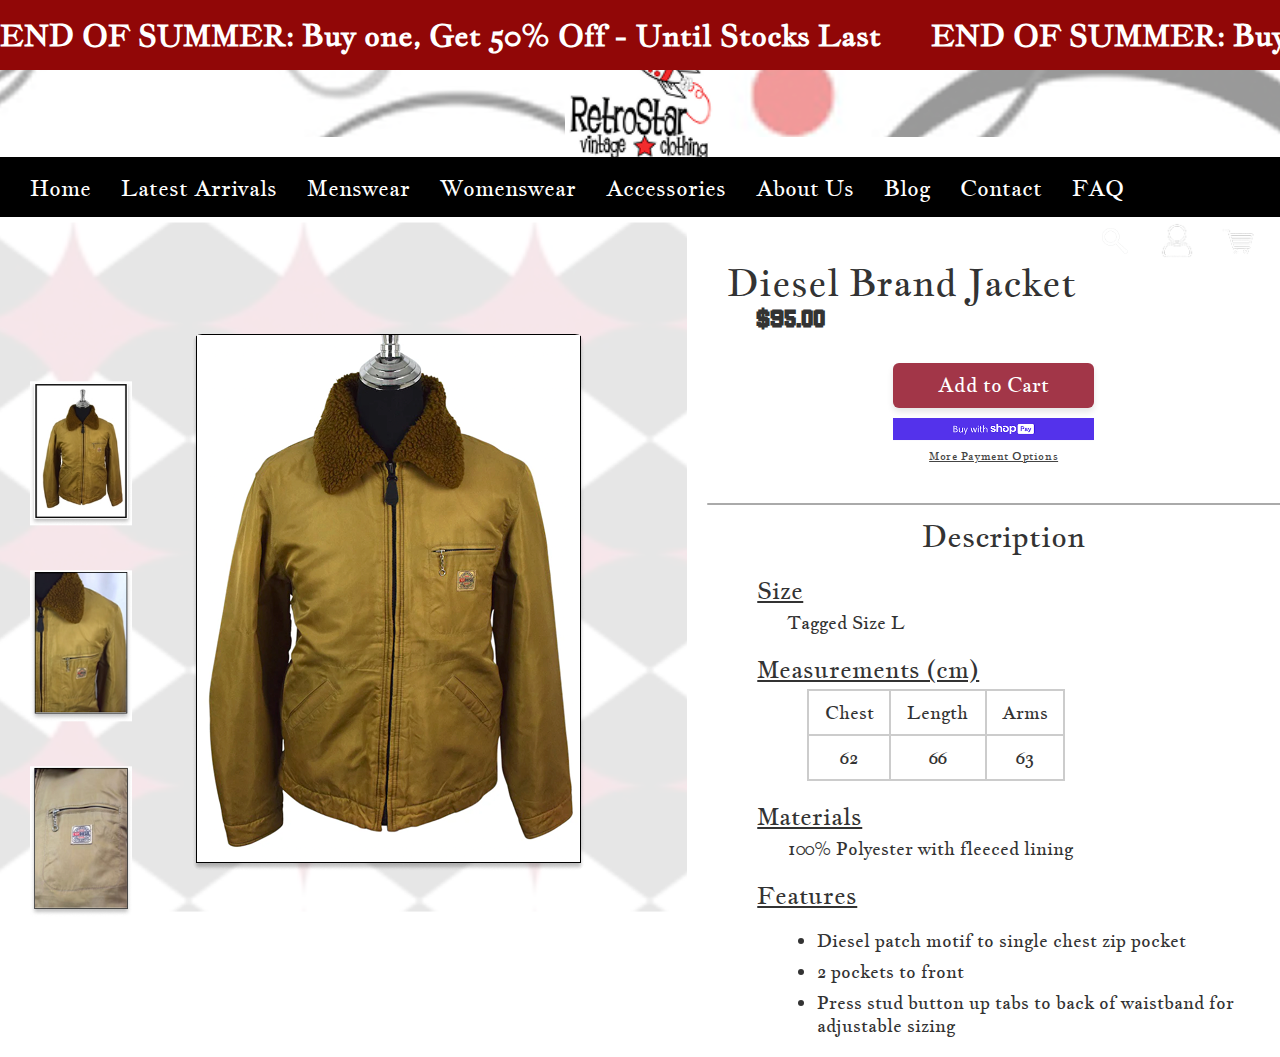
<file: product_page.html>
<!DOCTYPE html>
<html lang="en">
<head>
    <meta charset="UTF-8">
    <meta name="viewport" content="width=device-width, initial-scale=1.0">
    <title>Document</title>
    <link href="https://fonts.googleapis.com/css2?family=Marcellus+SC&display=swap" rel="stylesheet">
    <link href="https://fonts.googleapis.com/css2?family=Jacques+Francois&display=swap" rel="stylesheet">
    <link href="https://fonts.googleapis.com/css2?family=Jersey+10&display=swap" rel="stylesheet">
    <link rel="stylesheet" href="product_page.css">
</head>

<body>
     <section class = "promo">
            <div class="banner">
                <div class="red_rectangle"></div>
                <div class="marquee">
                  <div class="marquee-content">
                    <p>END OF SUMMER: Buy one, Get 50% Off - Until Stocks Last</p>
                    <p>END OF SUMMER: Buy one, Get 50% Off - Until Stocks Last</p>
                    <p>END OF SUMMER: Buy one, Get 50% Off - Until Stocks Last</p>
                    <p>END OF SUMMER: Buy one, Get 50% Off - Until Stocks Last</p>
                  </div>
                </div>
              </div>
            </section>
        <section class="top_pattern_logo"> 
            <img src="background_top_patterns.png" class="top_pattern">
            <img src="small_retro_logo_top_pattern.png" class="small_retro_logo">
        </section>

        <nav>
          <div class="menu-toggle">☰</div>
            <ul class="nav_links">
                <li>Home</li>
                <li>Latest Arrivals</li>
                <li>Menswear</li>
                <li>Womenswear</li>
                <li>Accessories</li>
                <li>About Us</li>
                <li>Blog</li>
                <li>Contact</li>
                <li>FAQ</li>
            </ul>
            <div class="nav_icons"> 
                <img src="search_icon.png" alt="Search Icon">
                <img src="avatar_login.png" alt="Avatar Login">
                <img src="shoppingcart_icon.png" alt="Shopping Cart">
              </div>
         </nav>

         <section class="main_product_page">
          <!-- Left Side with background set in CSS -->

          <div class="product_images_left">
            <div class="small_images_sidebar">
              <img src="product_one_small_image1.jpg">
              <img src="product_one_small_image2.jpg">
              <img src="product_one_small_image3.jpg">
            </div>
            <img class="main_image" src="product_one_img1.png">
          </div>
        
          <!-- Right Side -->
          <div class="product_description_section">
                <div class="product_description_header">
                  <h1>Diesel Brand Jacket</h1>
                  <h2>$95.00</h2>
                    <button class="pink_rectangle">
                      Add to Cart
                    </button>
                </div>
            <img src = "buy_with_shop_pay.jpg" class = "buy_later">
            <p class="payment_options_text">More Payment Options</p>
            <hr>   

                <div class="product_description_description">
                    <h1>Description</h1>
                   
                    <h2>Size</h2>
                        <p>Tagged Size L</p>
                    <h2>Measurements (cm)</h2>
                        <table class="my-table">
                          <tr>
                            <td>Chest</td>
                            <td>Length</td>
                            <td>Arms</td>
                          </tr>
                          <tr>
                            <td>62</td>
                            <td>66</td>
                            <td>63</td>
                          </tr>
                        </table>
                    <h2>Materials</h2>
                        <p>100% Polyester with fleeced lining</p>
                    <h2>Features</h2>
                        <ul>
                          <li>Diesel patch motif to single chest zip pocket</li>
                          <li>2 pockets to front</li>
                          <li>Press stud button up tabs to back of waistband for adjustable sizing</li>
                        </ul>
              </div>
          </div>
        </section>
</body>
</html>
</file>
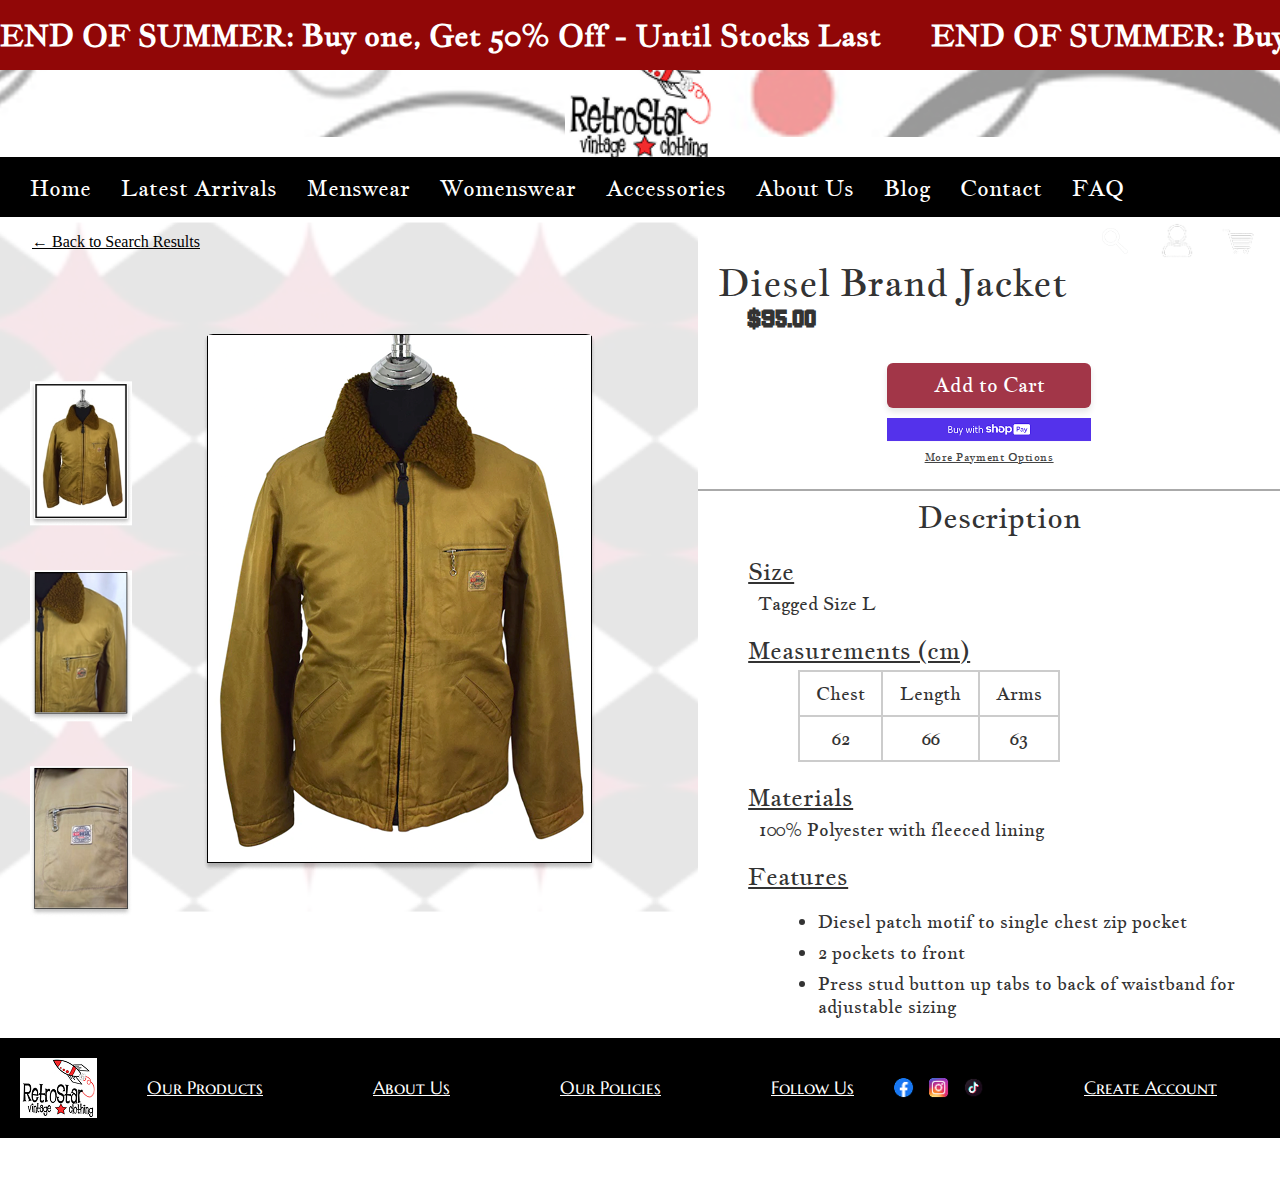
<file: product_page_one.html>
<!DOCTYPE html>
<html lang="en">
<head>
    <meta charset="UTF-8">
    <meta name="viewport" content="width=device-width, initial-scale=1.0">
    <title>RetroStar Vintage Clothing</title>
    <!-- Google Fonts for styling text -->
    <link href="https://fonts.googleapis.com/css2?family=Marcellus+SC&display=swap" rel="stylesheet">
    <link href="https://fonts.googleapis.com/css2?family=Jacques+Francois&display=swap" rel="stylesheet">
    <link href="https://fonts.googleapis.com/css2?family=Jersey+10&display=swap" rel="stylesheet">

    <!-- External CSS for this product page -->
    <link rel="stylesheet" href="css/product_page_one.css">
</head>

<body>

    <!-- Top promotional banner with scrolling text -->
    <section class="promo">
        <div class="banner">
            <div class="red_rectangle"></div>
            <div class="marquee">
                <div class="marquee-content">
                    <p>END OF SUMMER: Buy one, Get 50% Off - Until Stocks Last</p>
                    <p>END OF SUMMER: Buy one, Get 50% Off - Until Stocks Last</p>
                    <p>END OF SUMMER: Buy one, Get 50% Off - Until Stocks Last</p>
                    <p>END OF SUMMER: Buy one, Get 50% Off - Until Stocks Last</p>
                </div>
            </div>
        </div>
    </section>

    <!-- Decorative top logo section -->
    <section class="top_pattern_logo"> 
        <img src="img/background_top_patterns.png" class="top_pattern">
        <img src="img/small_retro_logo_top_pattern.png" class="small_retro_logo">
    </section>

    <!-- Main navigation menu -->
    <nav>
        <div class="menu-toggle">☰</div>
        <ul class="nav_links">
            <li>Home</li>
            <li>Latest Arrivals</li>
            <li>Menswear</li>
            <li>Womenswear</li>
            <li>Accessories</li>
            <li>About Us</li>
            <li>Blog</li>
            <li>Contact</li>
            <li>FAQ</li>
        </ul>
        <div class="nav_icons"> 
            <img src="img/search_icon.png" alt="Search Icon">
            <img src="img/avatar_login.png" alt="Avatar Login">

            <!-- Cart icon with badge -->
            <div class="img/cart_icon_wrapper">
                <img src="img/shoppingcart_icon.png" alt="Shopping Cart" id="cart-icon">
                <div id="cart-badge" class="cart-badge">0</div>
            </div>
        </div>
    </nav>

    <!-- Main product section -->
    <section class="main_product_page">

        <!-- Left image section with sidebar thumbnails and main image -->
        <div class="product_images_left">
            <a href="search_results.html" class="back-to-results">← Back to Search Results</a>

            <div class="images-container">
                <div class="small_images_sidebar">
                    <img src="img/product_one_small_image1.jpg">
                    <img src="img/product_one_small_image2.jpg">
                    <img src="img/product_one_small_image3.jpg">
                </div>
                <img class="main_image" src="img/product_one_img1.png">
            </div>
        </div>

        <!-- Right description section -->
        <div class="product_description_section">
            <div class="product_description_header">
                <h1>Diesel Brand Jacket</h1>
                <h2>$95.00</h2>

                <!-- Add to Cart button with product data attributes -->
                <button class="pink_rectangle" 
                        data-name="Diesel Brand Jacket" 
                        data-price="95.00" 
                        data-img="img/product_one.jpg">
                    Add to Cart
                </button>

                <!-- Notification shown when item added to cart -->
                <div id="cart-notification" class="cart-notification hidden">
                    <button id="close-cart-notification" class="close-button">×</button>
                    <h2>YAY</h2>
                    <p>Item Added to Cart</p>

                    <div id="cart-items-container"></div>

                    <hr />
                    <div class="totals-row">
                        <p id="total-items">Total Items: 0</p>
                        <p id="total-price">Total Price: $0.00</p>
                    </div>
                    <a href="cart_page.html" class="view-cart-button">View Cart</a>
                </div>
            </div>

            <!-- Payment image and label -->
            <img src="img/buy_with_shop_pay.jpg" class="buy_later">
            <p class="payment_options_text">More Payment Options</p>
            <hr>   

            <!-- Product details: size, measurements, materials, features -->
            <div class="product_description_description">
                <h1>Description</h1>

                <h2>Size</h2>
                <p>Tagged Size L</p>

                <h2>Measurements (cm)</h2>
                <table class="my-table">
                    <tr>
                        <td>Chest</td>
                        <td>Length</td>
                        <td>Arms</td>
                    </tr>
                    <tr>
                        <td>62</td>
                        <td>66</td>
                        <td>63</td>
                    </tr>
                </table>

                <h2>Materials</h2>
                <p>100% Polyester with fleeced lining</p>

                <h2>Features</h2>
                <ul>
                    <li>Diesel patch motif to single chest zip pocket</li>
                    <li>2 pockets to front</li>
                    <li>Press stud button up tabs to back of waistband for adjustable sizing</li>
                </ul>
            </div>
        </div>
    </section>

    <!-- Footer with sections and social icons -->
    <footer class="footer">
        <img src="img/retro_star_logo.jpg" class="footer_logo">

        <div class="footer_words">
            <h2>Our Products</h2>
            <h2>About Us</h2>
            <h2>Our Policies</h2>

            <div class="follow_section">
                <h2>Follow Us</h2>
                <div class="follow_logos">
                    <img src="img/icon_facebook.png">
                    <img src="img/icon_insta.png">
                    <img src="img/icon_tiktok.jpg">
                </div>
            </div>

            <h2>Create Account</h2>
        </div>
    </footer>

    <!-- Script used to hold product data -->
    <script>
        window.productInfo = {
            name: 'Diesel Brand Jacket',
            price: 95.00,
            image: 'img/product_one.jpg'
        };
    </script>

    <!-- JS file for add-to-cart functionality (filename should probably be `product_page_one.js`) -->
    <script src="jss/product_page_two.js"></script>

</body>
</html>
</file>
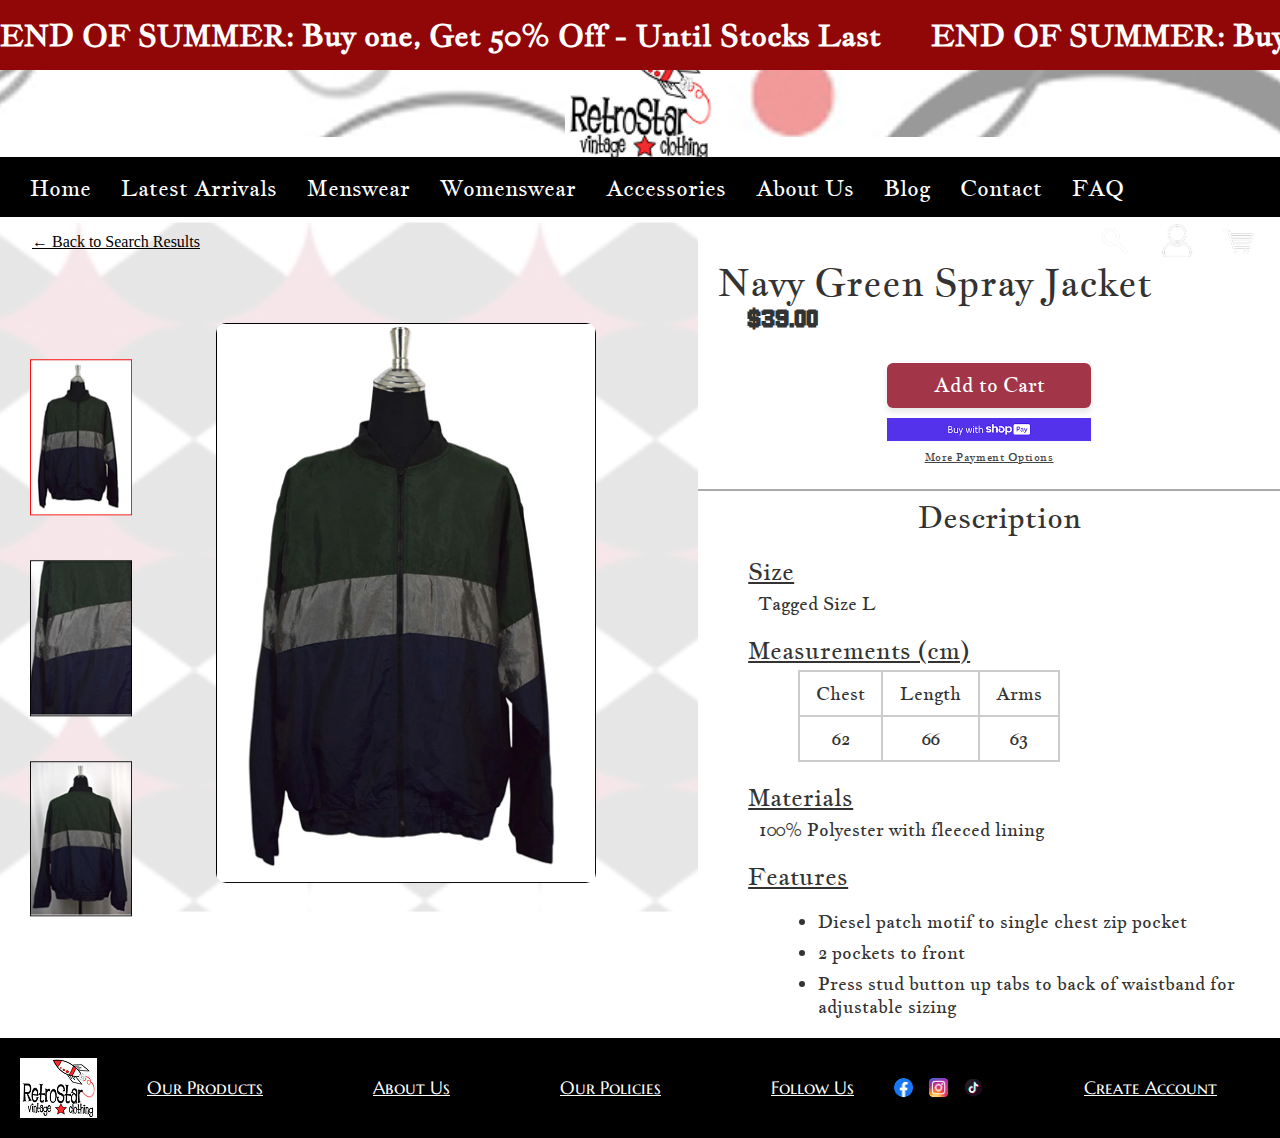
<file: product_page_two.html>
<!DOCTYPE html>
<html lang="en">
<head>
  <meta charset="UTF-8">
  <meta name="viewport" content="width=device-width, initial-scale=1.0">
  <title>RetroStar Vintage Clothing</title>
  <!-- Google Fonts -->
  <link href="https://fonts.googleapis.com/css2?family=Marcellus+SC&display=swap" rel="stylesheet">
  <link href="https://fonts.googleapis.com/css2?family=Jacques+Francois&display=swap" rel="stylesheet">
  <link href="https://fonts.googleapis.com/css2?family=Jersey+10&display=swap" rel="stylesheet">

  <!-- External CSS -->
  <link rel="stylesheet" href="css/product_page_two.css">
</head>

<body>

  <!-- Top Promo Banner with Marquee Text -->
  <section class="promo">
    <div class="banner">
      <div class="red_rectangle"></div>
      <div class="marquee">
        <div class="marquee-content">
          <!-- Repeating Sale Text -->
          <p>END OF SUMMER: Buy one, Get 50% Off - Until Stocks Last</p>
          <p>END OF SUMMER: Buy one, Get 50% Off - Until Stocks Last</p>
          <p>END OF SUMMER: Buy one, Get 50% Off - Until Stocks Last</p>
          <p>END OF SUMMER: Buy one, Get 50% Off - Until Stocks Last</p>
        </div>
      </div>
    </div>
  </section>

  <!-- Top Decorative Pattern and Logo -->
  <section class="top_pattern_logo"> 
    <img src="img/background_top_patterns.png" class="top_pattern">
    <img src="img/small_retro_logo_top_pattern.png" class="small_retro_logo">
  </section>

  <!-- Navigation Bar -->
  <nav>
    <div class="menu-toggle">☰</div> <!-- Mobile Menu Icon -->
    <ul class="nav_links">
      <!-- Navigation Items -->
      <li>Home</li>
      <li>Latest Arrivals</li>
      <li>Menswear</li>
      <li>Womenswear</li>
      <li>Accessories</li>
      <li>About Us</li>
      <li>Blog</li>
      <li>Contact</li>
      <li>FAQ</li>
    </ul>
    <div class="nav_icons"> 
      <!-- Search, Account, Cart Icons -->
      <img src="img/search_icon.png" alt="Search Icon">
      <img src="img/avatar_login.png" alt="Avatar Login">
      <img src="img/shoppingcart_icon.png" alt="Shopping Cart">
    </div>
  </nav>

  <!-- Main Product Page Section -->
  <section class="main_product_page">

    <!-- Left Product Images -->
    <div class="product_images_left">
      <a href="search_results.html" class="back-to-results">← Back to Search Results</a>
      
      <!-- Small Thumbnails -->
      <div class="small_images_sidebar">
        <img src="img/jacket2_small1.jpg">
        <img src="img/jacket2_small2.jpg">
        <img src="img/jacket2_small3.jpg">
      </div>

      <!-- Main Product Image -->
      <img class="main_image" src="img/product_two_img1.jpg">
    </div>

    <!-- Right Product Info and Add to Cart -->
    <div class="product_description_section">

      <!-- Product Title and Price -->
      <div class="product_description_header">
        <h1>Navy Green Spray Jacket</h1>
        <h2>$39.00</h2>

        <!-- Add to Cart Button -->
        <button class="pink_rectangle">Add to Cart</button>

        <!-- Cart Notification Pop-up -->
        <div id="cart-notification" class="cart-notification hidden">
          <button id="close-cart-notification" class="close-button">×</button>
          <h2>YAY</h2>
          <p>Item Added to Cart</p>

          <div class="cart-items-container"></div>

          <hr />
          <div class="totals-row">
            <p class="total-items">Total Items: 0</p>
            <p class="total-price">Total Price: $0.00</p>
          </div>

          <a href="cart_page.html" class="view-cart-button">View Cart</a>
        </div>
      </div>

      <!-- Shop Pay Option -->
      <img src="img/buy_with_shop_pay.jpg" class="buy_later">
      <p class="payment_options_text">More Payment Options</p>
      <hr>

      <!-- Product Description Details -->
      <div class="product_description_description">
        <h1>Description</h1>

        <!-- Size Info -->
        <h2>Size</h2>
        <p>Tagged Size L</p>

        <!-- Measurements Table -->
        <h2>Measurements (cm)</h2>
        <table class="my-table">
          <tr>
            <td>Chest</td>
            <td>Length</td>
            <td>Arms</td>
          </tr>
          <tr>
            <td>62</td>
            <td>66</td>
            <td>63</td>
          </tr>
        </table>

        <!-- Material Info -->
        <h2>Materials</h2>
        <p>100% Polyester with fleeced lining</p>

        <!-- Features List -->
        <h2>Features</h2>
        <ul>
          <li>Diesel patch motif to single chest zip pocket</li>
          <li>2 pockets to front</li>
          <li>Press stud button up tabs to back of waistband for adjustable sizing</li>
        </ul>
      </div>
    </div>
  </section>

  <!-- Footer Section -->
  <footer class="footer">
    <img src="img/retro_star_logo.jpg" class="footer_logo">

    <div class="footer_words">
      <!-- Footer Navigation Links -->
      <h2>Our Products</h2>
      <h2>About Us</h2>
      <h2>Our Policies</h2>

      <!-- Social Media Follow Section -->
      <div class="follow_section">
        <h2>Follow Us</h2>
        <div class="follow_logos">
          <img src="img/icon_facebook.png">
          <img src="img/icon_insta.png">
          <img src="img/icon_tiktok.jpg">
        </div>
      </div>

      <h2>Create Account</h2>
    </div>
  </footer>

  <!-- JavaScript Variables for Cart Functionality -->
  <script>
    window.productInfo = {
      name: 'Navy Green Spray Jacket',
      price: 39.00,
      image: 'img/product_two.jpg'
    };
  </script>

  <!-- External JS File -->
  <script src="jss/product_page_two.js"></script>
</body>
</html>
</file>
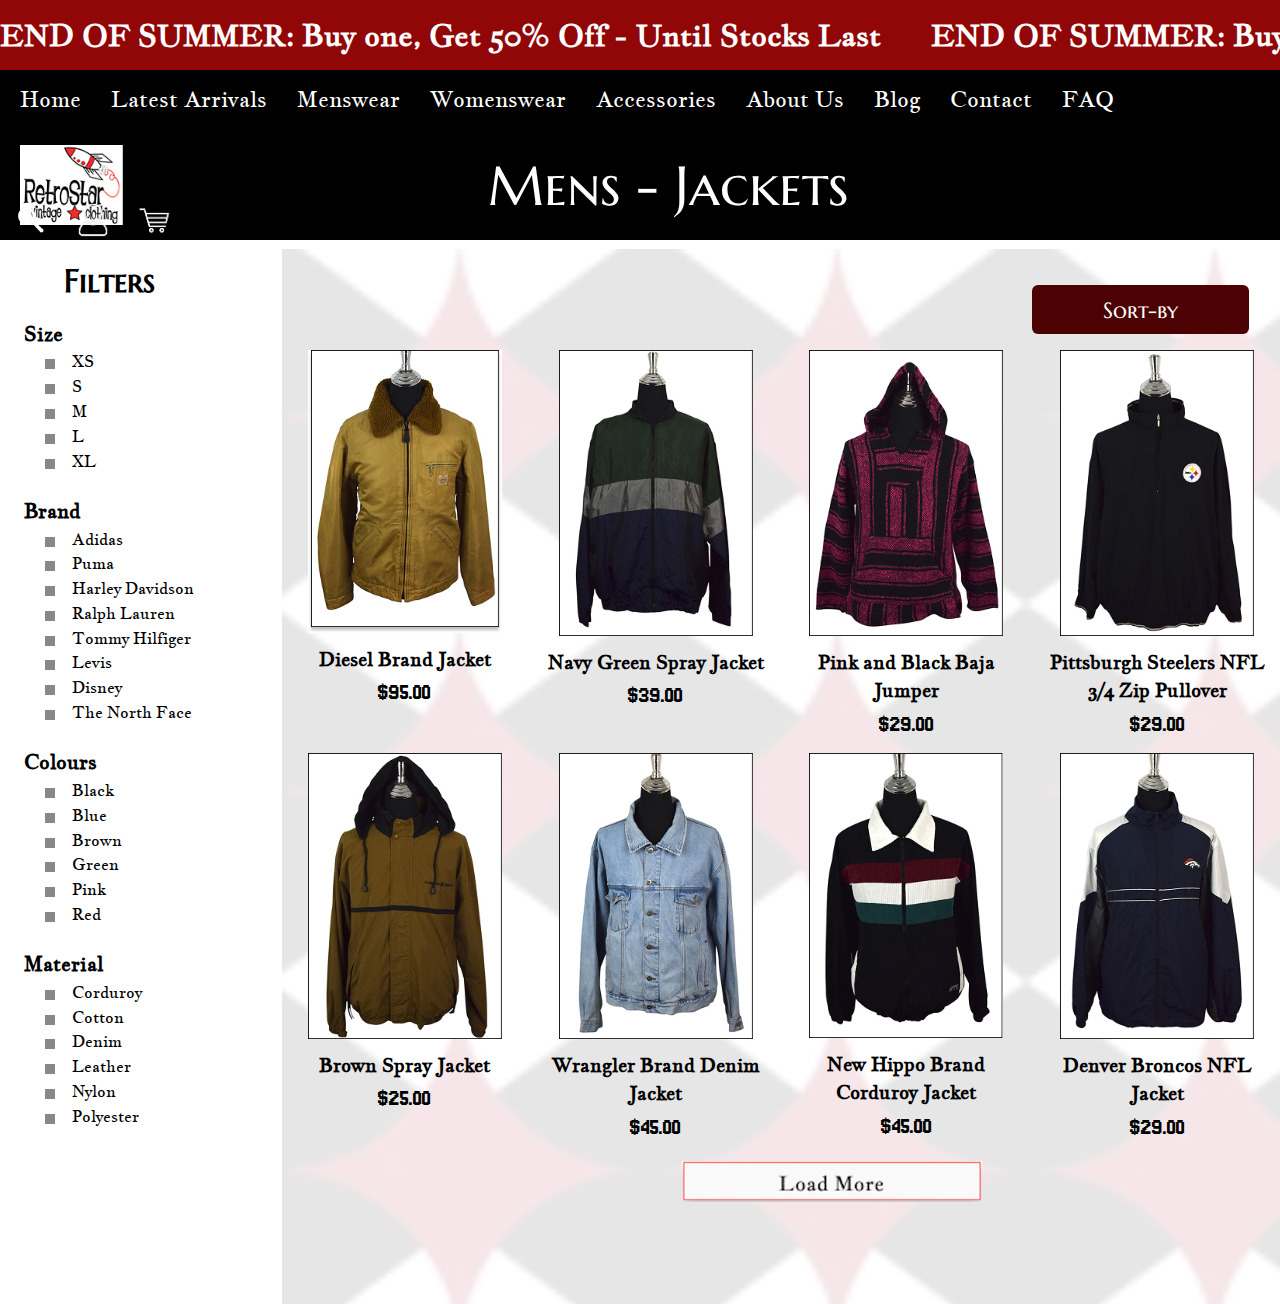
<file: Search Results.html>
<!DOCTYPE html>
<html lang="en">
<head>
    <meta charset="UTF-8">
    <meta name="viewport" content="width=device-width, initial-scale=1.0">
    <title>Document</title>
    <link href="https://fonts.googleapis.com/css2?family=Marcellus+SC&display=swap" rel="stylesheet">
    <link href="https://fonts.googleapis.com/css2?family=Jacques+Francois&display=swap" rel="stylesheet">
    <link href="https://fonts.googleapis.com/css2?family=Jersey+10&display=swap" rel="stylesheet">
    <link rel="stylesheet" href="search results.css">

</head>

<body>
    <section>
        <div class="banner">
            <div class="red_rectangle"></div>
            <div class="marquee">
              <div class="marquee-content">
                <p>END OF SUMMER: Buy one, Get 50% Off - Until Stocks Last</p>
                <p>END OF SUMMER: Buy one, Get 50% Off - Until Stocks Last</p>
                <p>END OF SUMMER: Buy one, Get 50% Off - Until Stocks Last</p>
                <p>END OF SUMMER: Buy one, Get 50% Off - Until Stocks Last</p>
              </div>
            </div>
          </div>
        </section>

     <nav>
      <button class="menu-toggle">☰</button>
        <ul class="nav_links">
            <li>Home</li>
            <li>Latest Arrivals</li>
            <li>Menswear</li>
            <li>Womenswear</li>
            <li>Accessories</li>
            <li>About Us</li>
            <li>Blog</li>
            <li>Contact</li>
            <li>FAQ</li>
        </ul>
        <div class="nav_icons"> 
            <img src="search_icon.png" alt="Search Icon">
            <img src="avatar_login.png" alt="Avatar Login">
            <img src="shoppingcart_icon.png" alt="Shopping Cart">
          </div>
     </nav>

     <header>
        <div class="black-rectangle">
            <img src = "logo_website.png">
            <h1>Mens - Jackets</h1> 
        </div>        
     </header>
        <main>
          <div class="page-layout">
      
            <!-- FILTERING SECTION -->
         <div class ="filtering">
              <h1>Filters</h1>
      
              <h2>Size</h2>
              <ul>
                <li>XS</li>
                <li>S</li>
                <li>M</li>
                <li>L</li>
                <li>XL</li>
              </ul>
      
              <h2>Brand</h2>
              <ul>
                <li>Adidas</li>
                <li>Puma</li>
                <li>Harley Davidson</li>
                <li>Ralph Lauren</li>
                <li>Tommy Hilfiger</li>
                <li>Levis</li>
                <li>Disney</li>
                <li>The North Face</li>
              </ul>
      
              <h2>Colours</h2>
              <ul>
                <li>Black</li>
                <li>Blue</li>
                <li>Brown</li>
                <li>Green</li>
                <li>Pink</li>
                <li>Red</li>
              </ul>
      
              <h2>Material</h2>
              <ul>
                <li>Corduroy</li>
                <li>Cotton</li>
                <li>Denim</li>
                <li>Leather</li>
                <li>Nylon</li>
                <li>Polyester</li>
              </ul>
            </div>
          <!-- ✅ "Sort-by" Rectangle -->
           <div class="sort-rectangle">Sort-by</div>
            <div class="sort-rectangle sort-mobile">Filter and Sortby</div>
            <!-- PRODUCT GRID SECTION -->
            <div class="product_search_results">
              <div class="product_grid">
                <div class="product_card">
                  <img src="product_one.jpg" alt="Diesel Brand Jacket">
                  <h2>Diesel Brand Jacket</h2>
                  <p>$95.00</p>
                </div>
                <div class="product_card">
                  <img src="product_two.jpg" alt="Navy Green Spray Jacket">
                  <h2>Navy Green Spray Jacket</h2>
                  <p>$39.00</p>
                </div>
                <div class="product_card">
                  <img src="product_three.jpg" alt="Pink and Black Baja Jumper">
                  <h2>Pink and Black Baja Jumper</h2>
                  <p>$29.00</p>
                </div>
                <div class="product_card">
                  <img src="product_four.jpg" alt="Steelers Pullover">
                  <h2>Pittsburgh Steelers NFL 3/4 Zip Pullover</h2>
                  <p>$29.00</p>
                </div>
                <div class="product_card">
                  <img src="product_five.jpg" alt="Brown Spray Jacket">
                  <h2>Brown Spray Jacket</h2>
                  <p>$25.00</p>
                </div>
                <div class="product_card">
                  <img src="product_six.jpg" alt="Wrangler Denim Jacket">
                  <h2>Wrangler Brand Denim Jacket</h2>
                  <p>$45.00</p>
                </div>
                <div class="product_card">
                  <img src="product_seven.jpg" alt="Corduroy Jacket">
                  <h2>New Hippo Brand Corduroy Jacket</h2>
                  <p>$45.00</p>
                </div>
                <div class="product_card">
                  <img src="product_eight.jpg" alt="Broncos Spray Jacket">
                  <h2>Denver Broncos NFL Jacket</h2>
                  <p>$29.00</p>
                </div>
                <div class="load-more-button">
                  <img src="load_more.jpg" alt="Load More">
                </div>
              </div>
              </div>
            </div>
          </div>
        </main>
      </body>
</html>
</file>
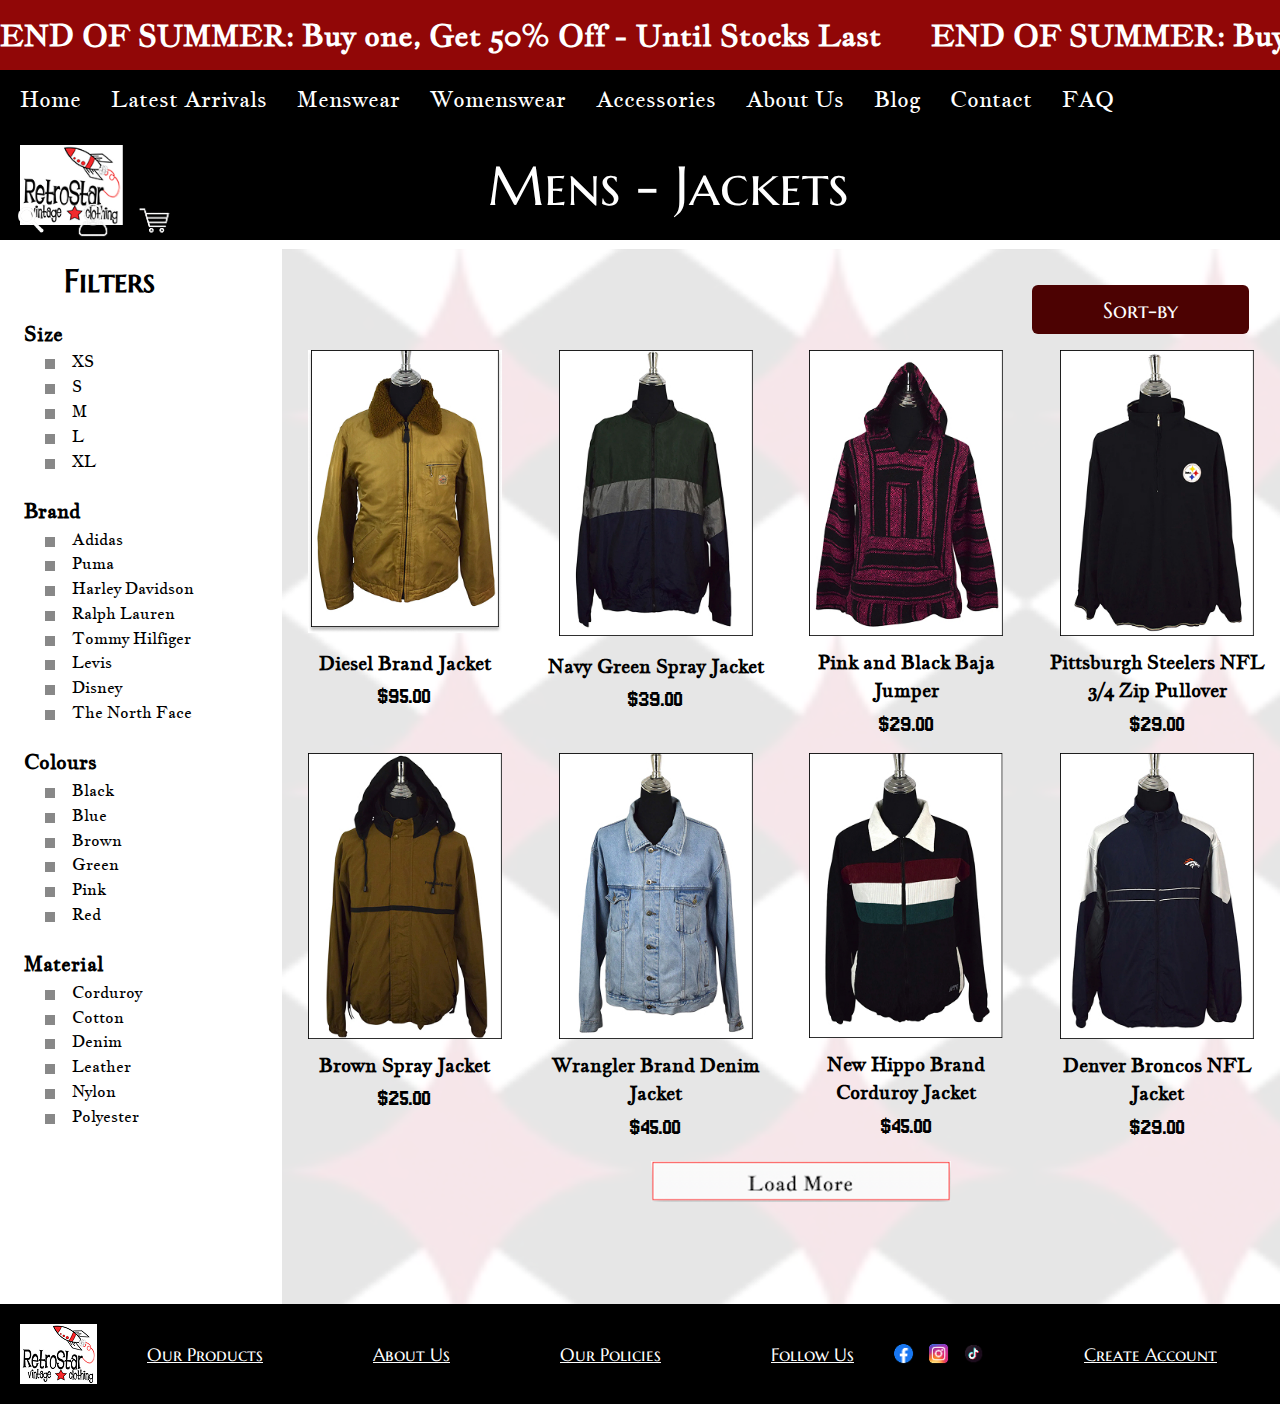
<file: search_results.html>
<!DOCTYPE html>
<html lang="en">
<head>
    <meta charset="UTF-8">
    <meta name="viewport" content="width=device-width, initial-scale=1.0">
    <!-- The title that appears on the browser tab -->
    <title>RetroStar Vintage Clothing</title>
    <!-- Google Fonts for typography styling -->
    <link href="https://fonts.googleapis.com/css2?family=Marcellus+SC&display=swap" rel="stylesheet">
    <link href="https://fonts.googleapis.com/css2?family=Jacques+Francois&display=swap" rel="stylesheet">
    <link href="https://fonts.googleapis.com/css2?family=Jersey+10&display=swap" rel="stylesheet">

    <!-- Link to external CSS file for page-specific styling -->
    <link rel="stylesheet" href="css/search_results.css">
</head>

<body>

    <!-- Promo banner section at the top -->
    <section>
        <div class="banner">
            <!-- Background color block -->
            <div class="red_rectangle"></div>

            <!-- Marquee section for scrolling text -->
            <div class="marquee">
                <div class="marquee-content">
                    <!-- Repeating message inside marquee (scrolls across screen) -->
                    <p>END OF SUMMER: Buy one, Get 50% Off - Until Stocks Last</p>
                    <p>END OF SUMMER: Buy one, Get 50% Off - Until Stocks Last</p>
                    <p>END OF SUMMER: Buy one, Get 50% Off - Until Stocks Last</p>
                    <p>END OF SUMMER: Buy one, Get 50% Off - Until Stocks Last</p>
                </div>
            </div>
        </div>
    </section>

    <!-- Navigation bar -->
    <nav>
        <!-- Hamburger menu icon for mobile view -->
        <button class="menu-toggle">☰</button>

        <!-- Navigation links -->
        <ul class="nav_links">
            <li>Home</li>
            <li>Latest Arrivals</li>
            <li>Menswear</li>
            <li>Womenswear</li>
            <li>Accessories</li>
            <li>About Us</li>
            <li>Blog</li>
            <li>Contact</li>
            <li>FAQ</li>
        </ul>

        <!-- Icons for search, account login, and shopping cart -->
        <div class="nav_icons"> 
            <img src="img/search_icon.png" alt="Search Icon">
            <img src="img/avatar_login.png" alt="Avatar Login">
            <img src="img/shoppingcart_icon.png" alt="Shopping Cart" id="cart-icon">
        </div>
    </nav>

    <!-- Header section with logo and category title -->
    <header>
        <div class="black-rectangle">
            <img src="img/logo_website.png" alt="Website Logo">
            <h1>Mens - Jackets</h1> 
        </div>        
    </header>

    <main>
        <div class="page-layout">

            <!-- LEFT COLUMN: Product filter options -->
            <div class="filtering">
                <h1>Filters</h1>

                <!-- Filter by size -->
                <h2>Size</h2>
                <ul>
                    <li>XS</li>
                    <li>S</li>
                    <li>M</li>
                    <li>L</li>
                    <li>XL</li>
                </ul>

                <!-- Filter by brand -->
                <h2>Brand</h2>
                <ul>
                    <li>Adidas</li>
                    <li>Puma</li>
                    <li>Harley Davidson</li>
                    <li>Ralph Lauren</li>
                    <li>Tommy Hilfiger</li>
                    <li>Levis</li>
                    <li>Disney</li>
                    <li>The North Face</li>
                </ul>

                <!-- Filter by colour -->
                <h2>Colours</h2>
                <ul>
                    <li>Black</li>
                    <li>Blue</li>
                    <li>Brown</li>
                    <li>Green</li>
                    <li>Pink</li>
                    <li>Red</li>
                </ul>

                <!-- Filter by material -->
                <h2>Material</h2>
                <ul>
                    <li>Corduroy</li>
                    <li>Cotton</li>
                    <li>Denim</li>
                    <li>Leather</li>
                    <li>Nylon</li>
                    <li>Polyester</li>
                </ul>
            </div>

            <!-- TOP-RIGHT: Sorting options (visible on desktop and mobile) -->
            <div class="sort-rectangle">Sort-by</div>
            <div class="sort-rectangle sort-mobile">Filter and Sortby</div>

            <!-- PRODUCT GRID SECTION -->
            <div class="product_search_results">
                <div class="product_grid">

                    <!-- Each product card contains image, title, and price -->
                    <div class="product_card">
                        <a href="product_page_one.html">
                            <img src="img/product_one.jpg" alt="Diesel Brand Jacket">  
                        </a>
                        <h2>Diesel Brand Jacket</h2>
                        <p>$95.00</p>
                    </div>

                    <div class="product_card">
                        <a href="product_page_two.html">
                            <img src="img/product_two.jpg" alt="Navy Green Spray Jacket">
                        </a>
                        <h2>Navy Green Spray Jacket</h2>
                        <p>$39.00</p>
                    </div>

                    <div class="product_card">
                        <img src="img/product_three.jpg" alt="Pink and Black Baja Jumper">
                        <h2>Pink and Black Baja Jumper</h2>
                        <p>$29.00</p>
                    </div>

                    <div class="product_card">
                        <img src="img/product_four.jpg" alt="Steelers Pullover">
                        <h2>Pittsburgh Steelers NFL 3/4 Zip Pullover</h2>
                        <p>$29.00</p>
                    </div>

                    <div class="product_card">
                        <img src="img/product_five.jpg" alt="Brown Spray Jacket">
                        <h2>Brown Spray Jacket</h2>
                        <p>$25.00</p>
                    </div>

                    <div class="product_card">
                        <img src="img/product_six.jpg" alt="Wrangler Denim Jacket">
                        <h2>Wrangler Brand Denim Jacket</h2>
                        <p>$45.00</p>
                    </div>

                    <div class="product_card">
                        <img src="img/product_seven.jpg" alt="Corduroy Jacket">
                        <h2>New Hippo Brand Corduroy Jacket</h2>
                        <p>$45.00</p>
                    </div>

                    <div class="product_card">
                        <img src="img/product_eight.jpg" alt="Broncos Spray Jacket">
                        <h2>Denver Broncos NFL Jacket</h2>
                        <p>$29.00</p>
                    </div>

                    <!-- Load more button to reveal additional items -->
                    <div class="load-more-button">
                        <img src="img/load_more.jpg" alt="Load More">
                    </div>

                </div>
            </div>
        </div>
    </main>

    <!-- Footer section with branding, links, and social icons -->
    <footer class="footer">
        <img src="img/retro_star_logo.jpg" class="footer_logo" alt="Footer Logo">

        <div class="footer_words">
            <!-- Footer navigation links -->
            <h2>Our Products</h2>
            <h2>About Us</h2>
            <h2>Our Policies</h2>

            <!-- Social media follow section -->
            <div class="follow_section">
                <h2>Follow Us</h2>
                <div class="follow_logos">
                    <img src="img/icon_facebook.png" alt="Facebook Icon">
                    <img src="img/icon_insta.png" alt="Instagram Icon">
                    <img src="img/icon_tiktok.jpg" alt="TikTok Icon">
                </div>
            </div>

            <!-- Account creation link -->
            <h2>Create Account</h2>
        </div>
    </footer>
</body>
</html>
</file>
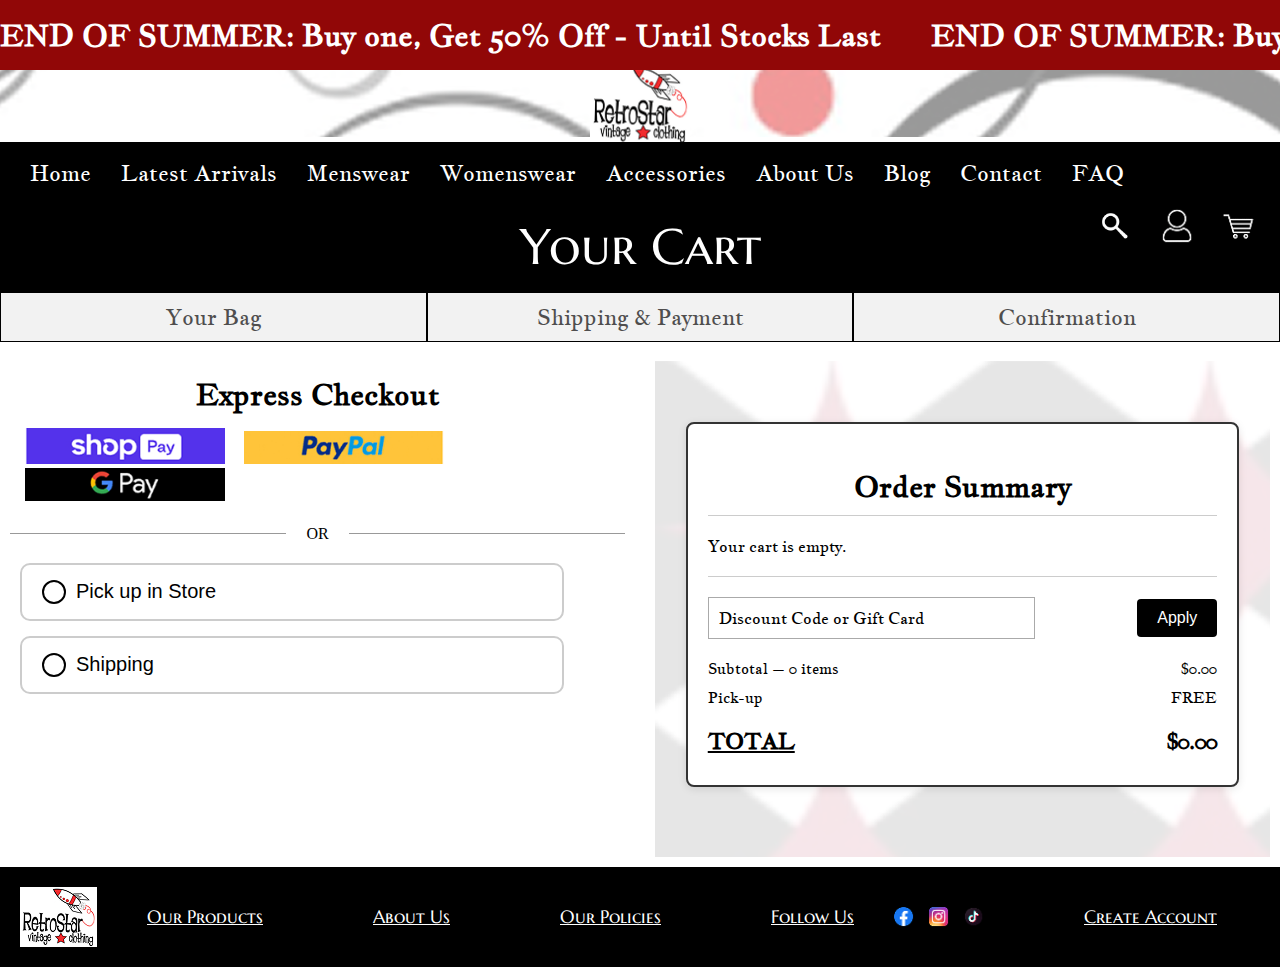
<file: shipping_payment_page.html>
<!DOCTYPE html>
<html lang="en">
<head>
    <meta charset="UTF-8" />
    <meta name="viewport" content="width=device-width, initial-scale=1.0" />
    <title>RetroStar Vintage Clothing</title>
    <!-- Google Fonts -->
    <link href="https://fonts.googleapis.com/css2?family=Marcellus+SC&display=swap" rel="stylesheet" />
    <link href="https://fonts.googleapis.com/css2?family=Jacques+Francois&display=swap" rel="stylesheet" />
    <link href="https://fonts.googleapis.com/css2?family=Jersey+10&display=swap" rel="stylesheet" />

    <!-- Custom CSS for shipping & payment page -->
    <link rel="stylesheet" href="css/shipping_payment_page.css" />
</head>
<body>
    <!-- Top Marquee Promotion Banner -->
    <section class="promo">
        <div class="banner">
            <div class="red_rectangle"></div> <!-- Red background rectangle for promo banner -->
            <div class="marquee">
                <div class="marquee-content">
                    <!-- Repeated promotional text for scrolling marquee -->
                    <p>END OF SUMMER: Buy one, Get 50% Off - Until Stocks Last</p>
                    <p>END OF SUMMER: Buy one, Get 50% Off - Until Stocks Last</p>
                    <p>END OF SUMMER: Buy one, Get 50% Off - Until Stocks Last</p>
                    <p>END OF SUMMER: Buy one, Get 50% Off - Until Stocks Last</p>
                </div>
            </div>
        </div>
    </section>

    <!-- Top Pattern and Logo Section -->
    <section class="top_pattern_logo">
        <img src="img/background_top_patterns.png" class="top_pattern" /> <!-- Decorative background pattern -->
        <img src="img/small_retro_logo_top_pattern.png" class="small_retro_logo" /> <!-- Small retro logo -->
    </section>

    <!-- Navigation Bar -->
    <nav>
        <div class="menu-toggle">☰</div> <!-- Hamburger menu toggle for mobile -->
        <ul class="nav_links">
            <!-- Main navigation links -->
            <li>Home</li>
            <li>Latest Arrivals</li>
            <li>Menswear</li>
            <li>Womenswear</li>
            <li>Accessories</li>
            <li>About Us</li>
            <li>Blog</li>
            <li>Contact</li>
            <li>FAQ</li>
        </ul>
        <div class="nav_icons">
            <!-- Icons for search, user login, and shopping cart -->
            <img src="img/search_icon.png" alt="Search Icon" />
            <img src="img/avatar_login.png" alt="Avatar Login" />
            <img src="img/shoppingcart_icon.png" alt="Shopping Cart" />
        </div>
    </nav>

    <!-- Cart Title Banner -->
    <div class="black-rectangle">
        Your Cart
    </div>

    <!-- Cart Page Navigation Buttons -->
    <div class="cart_pages">
        <button class="your_bag" onclick="location.href='cart_page.html'">Your Bag</button>
        <button class="shipping_payment">Shipping & Payment</button>
        <button class="confirmation">Confirmation</button>
    </div>

    <!-- Main Container for Cart Page Content -->
    <div class="cart_main_container">
        <!-- Left side checkout area -->
        <div class="checkout_area">
            <!-- Express Checkout Options with Payment Logos -->
            <div class="express_checkout">
                <h2>Express Checkout</h2>
                <img src="img/checkout_shoppay.jpg" alt="Shop Pay" />
                <img src="img/checkout_paypal.jpg" alt="PayPal" />
                <img src="img/checkout_gpay.jpg" alt="Google Pay" />
            </div>

            <!-- Divider with "OR" text -->
            <div class="line-with-text">
                <span>OR</span>
            </div>

            <!-- Shipping Option Buttons -->
            <div class="shipping_option" onclick="toggleOption(this)">
                <div class="circle_button"></div> <!-- Custom radio-style button -->
                <span>Pick up in Store</span>
            </div>
            <div class="shipping_option" onclick="toggleOption(this)">
                <div class="circle_button"></div>
                <span>Shipping</span>
            </div>

            <!-- Pickup Store Location Selection (hidden initially) -->
            <div class="pickup_details" style="display: none; margin-left: 30px;">
                <p>Select your store location:</p>
                <!-- Store option 1 -->
                <div class="store_option" onclick="selectStore(this)">
                    <div class="store_name">City Store</div>
                    <div class="store_address">First floor, Nicholas Building, 37 Swanston St, Melbourne</div>
                </div>
                <!-- Store option 2 -->
                <div class="store_option" onclick="selectStore(this)">
                    <div class="store_name">Warehouse</div>
                    <div class="store_address">85-89 Brunswick Road, Brunswick East</div>
                </div>
            </div>

            <!-- Payment Section (hidden initially) -->
            <div class="payment_section" style="display: none; margin-left: 30px;">
                <p class="payment_title">Payment</p>
                <div class="payment_wrapper">
                    <!-- Card Number Input -->
                    <div class="payment_field">
                        <input type="text" class="payment_input" placeholder="Card Number" />
                    </div>
                    <!-- Name on Card Input -->
                    <div class="payment_field">
                        <input type="text" class="payment_input" placeholder="Name on Card" />
                    </div>
                    <!-- Expiration and Security Code Inputs side by side -->
                    <div class="row_fields">
                        <div class="payment_field half_width">
                            <input type="text" class="payment_input" placeholder="Expiration Date MM/YY" />
                        </div>
                        <div class="payment_field half_width">
                            <input type="text" class="payment_input" placeholder="Security Code" />
                        </div>
                    </div>
                </div>
                <!-- Payment button disabled until inputs are valid -->
                <button id="paymentButton" class="payment_button" disabled>Payment</button>
            </div>
        </div>

        <!-- Right side order summary container -->
        <div class="right_side_summary">
            <div class="order_summary">
                <h2>Order Summary</h2>

                <!-- Container where products will be dynamically added -->
                <div id="products_container">
                    <!-- Products will be dynamically inserted here -->
                </div>

                <div class="divider"></div>

                <!-- Discount code / gift card input area -->
                <div class="discount_section">
                    <div class="discount_box">Discount Code or Gift Card</div>
                    <button class="apply_button">Apply</button>
                </div>

                <!-- Subtotal with number of items -->
                <div class="summary_row" id="subtotal_row">
                    <div class="label small">Subtotal – <span id="total_items">0</span> items</div>
                    <div class="value small" id="subtotal_value">$0.00</div>
                </div>

                <!-- Pickup fee info -->
                <div class="summary_row">
                    <div class="label small">Pick-up</div>
                    <div class="value small">FREE</div>
                </div>

                <!-- Total price summary -->
                <div class="summary_row total_row">
                    <div class="label underline">TOTAL</div>
                    <div class="value large" id="total_value">$0.00</div>
                </div>
            </div>
        </div>
    </div>

    <!-- External JS file for page functionality -->
    <script src="jss/shipping_payment_page.js"></script>

    <!-- Footer Section -->
    <footer class="footer">
        <img src="img/retro_star_logo.jpg" class="footer_logo" />

        <div class="footer_words">
            <h2>Our Products</h2>
            <h2>About Us</h2>
            <h2>Our Policies</h2>

            <!-- Social Media Follow Section -->
            <div class="follow_section">
                <h2>Follow Us</h2>
                <div class="follow_logos">
                    <img src="img/icon_facebook.png" />
                    <img src="img/icon_insta.png" />
                    <img src="img/icon_tiktok.jpg" />
                </div>
            </div>

            <h2>Create Account</h2>
        </div>
    </footer>
</body>
</html>
</file>
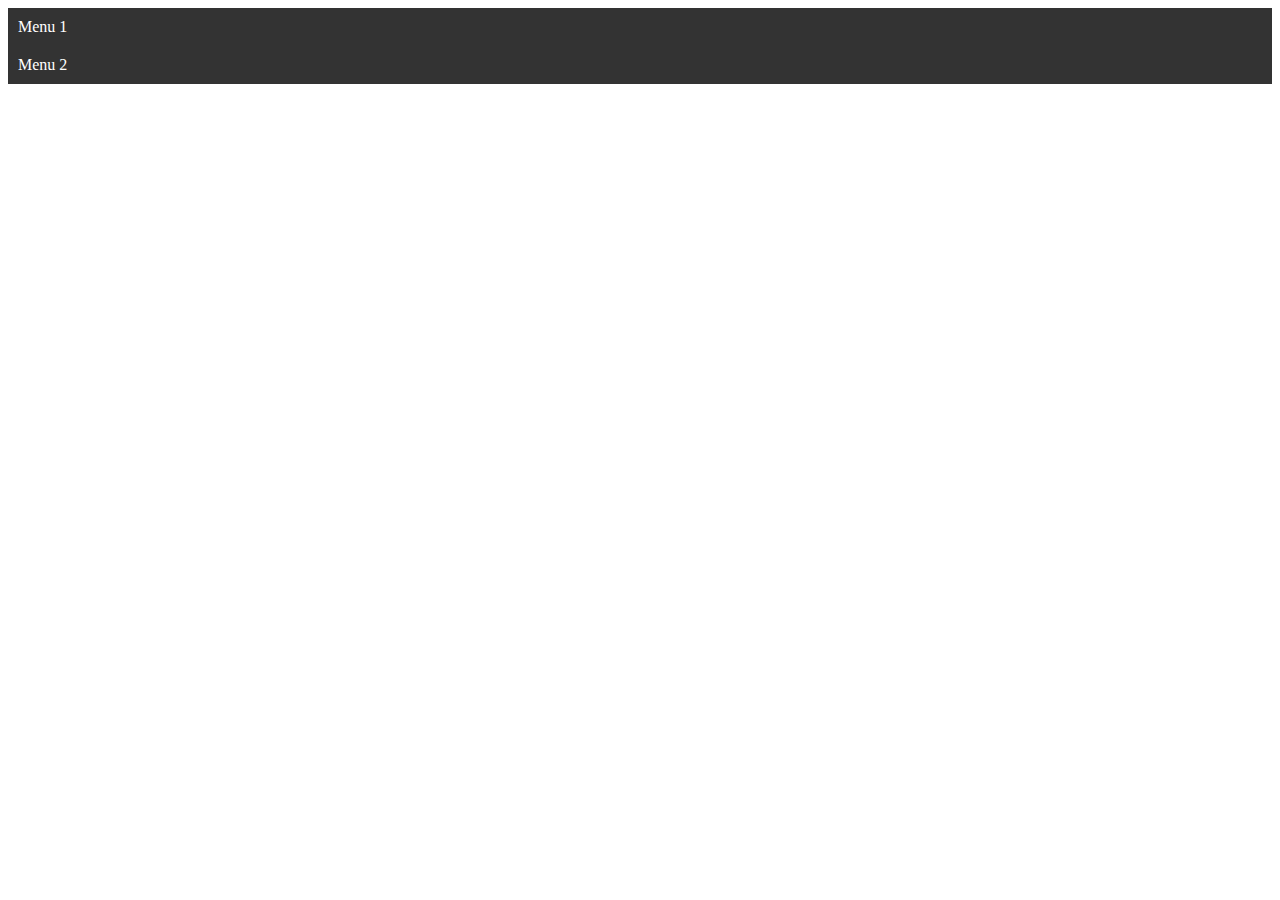
<file: test.html>
<!DOCTYPE html>
<html lang="en">
<head>
  <meta charset="UTF-8" />
  <meta name="viewport" content="width=device-width, initial-scale=1.0" />
  <title>Multi-Level Navigation</title>
  <style>
    ul {
      list-style-type: none;
      padding: 0;
      margin: 0;
    }

    li {
      position: relative;
    }

    .menu > li {
      background: #333;
      color: white;
      padding: 10px;
      cursor: pointer;
    }

    .submenu, .sub-submenu {
      display: none;
      background: #444;
    }

    .submenu li, .sub-submenu li {
      padding: 10px;
      color: #fff;
      cursor: pointer;
    }

    .submenu li:hover, .sub-submenu li:hover {
      background: #555;
    }
  </style>
</head>
<body>

<ul class="menu">
  <li onclick="toggleMenu('menu1')">Menu 1
    <ul class="submenu" id="menu1">
      <li onclick="toggleMenu(event, 'submenu1-1')">Submenu 1-1
        <ul class="sub-submenu" id="submenu1-1">
          <li>Sub-submenu 1-1-1</li>
          <li>Sub-submenu 1-1-2</li>
        </ul>
      </li>
      <li>Submenu 1-2</li>
    </ul>
  </li>
  <li onclick="toggleMenu('menu2')">Menu 2
    <ul class="submenu" id="menu2">
      <li>Submenu 2-1</li>
      <li>Submenu 2-2</li>
    </ul>
  </li>
</ul>

<script>
  function toggleMenu(event, id) {
    // Stop event from bubbling to parent menus
    if (event.stopPropagation) event.stopPropagation();
    else event.cancelBubble = true;

    const submenu = document.getElementById(id);
    if (submenu) {
      submenu.style.display = submenu.style.display === 'block' ? 'none' : 'block';
    }
  }

  // Overload for top-level toggles
  function toggleMenu(id) {
    const submenu = document.getElementById(id);
    if (submenu) {
      submenu.style.display = submenu.style.display === 'block' ? 'none' : 'block';
    }
  }
</script>

</body>
</html>
</file>
<file: css/style_homepage.css>
body, html {
  margin: 0;
  padding: 0;
  height: 100%;
  overflow-x: hidden;
}

section {
  margin: 0;
  padding: 0;
}

header {
  position: relative;
  width: 100%;
  height: 100vh;
  overflow: hidden; 
}

  /*------------------ THIS SECTION IS FOR THE FIRST MOVING IMAGE STACK -----------------------*/
.moving_images_one {
  width: 10vw; 
  height: 150vh;
  overflow: hidden;
  position: absolute;
  top: 0;
  left: 65vw; 
  z-index: 2;
}

.image_stack_one {
  position: absolute;
  top: 0;
  left: 0;
  gap: 2vh; 
  display: flex;
  flex-direction: column;
  animation: moveImagesUp 10s linear infinite;
}

.image_stack_one img {
  width: 110%;
  height: auto;
  display: block;
}

@keyframes moveImagesUp {
  0% {
    transform: translateY(0);
  }
  100% {
    transform: translateY(-50%);
  }
}

/* ----------------------------------- SECOND MOVING IMAGES STACK ------------------------------------ */
.moving_images_two {
  width: 10vw;
  height: 100vh;
  overflow: hidden;
  position: absolute;
  top: 0;
  left: 77vw;
  z-index: 2;
}

.image_stack_two {
  position: absolute;
  top: 0;
  left: 0;
  gap: 2vh;
  display: flex;
  flex-direction: column;
  animation: moveImagesDown 10s linear infinite;
}

.image_stack_two img {
  width: 110%;
  height: auto;
  display: block;
}

@keyframes moveImagesDown {
  0% {
    transform: translateY(-50%);
  }
  100% {
    transform: translateY(0);
  }
}

/* -------------------------------- THIRD MOVING IMAGES STACK ----------------------------- */
.moving_images_three {
  width: 10vw;
  height: 150vh;
  overflow: hidden;
  position: absolute;
  top: 0;
  left: 89vw;
  z-index: 2;
}

.image_stack_three {
  position: absolute;
  top: 0;
  left: 0;
  gap: 2vh;
  display: flex;
  flex-direction: column;
  animation: moveImagesUp 10s linear infinite;
}

.image_stack_three img {
  width: 110%;
  height: auto;
  display: block;
}

  /*------------ responsive for phone --------------*/
@media (max-width: 600px) {
  header {
    position: relative;
    width: 100%;
    height: 50vh;
    overflow: hidden;
  }

  .image_stack_one {
    display: none;
  }

    .image_stack_three {
      display: none;
    }
    .moving_images_two {
      width: 15vw;
      height: 50vh;
      overflow: hidden;
      position: absolute;
      top: 0;
      left: 74vw;
      z-index: 2;
    }
    
    .image_stack_two {
      position: absolute;
      top: 0;
      left: 0;
      gap: 1vh;
      display: flex;
      flex-direction: column;
      animation: moveImagesDown 10s linear infinite;
    }
    
    .image_stack_two img {
      width: 100%;
      height: auto;
      display: block;
    }  
  }

  /*----------------------------- THIS SECTION IS FOR THE HOMEPAGE BANNER  -----------------------------*/

.black_rectangle {
  position: absolute;
  top: 0;
  left: 0;
  width: 100%;
  height: 90vh; 
  background-color: black;
  z-index: 0;
}

.background-image {
  position: absolute;
  top: 0;
  left: 0; 
  height: 90vh; 
  object-fit: cover;
  z-index: 1;
}
  /*-------- responsive for phone ----------*/
  @media (max-width: 600px) {
    .black_rectangle {
      height: 57vh; 
    }
  
    .background-image {
      height: 57vh; 
      object-fit: cover;
      left: -400px;
    }
  }

  /*---------------------- THIS SECTION IS FOR THE MOVING PROMOTION AT THE TOP ---------------------------*/

  .banner {
    position: relative;
    width: 100%;
    height: 200px; 
    overflow: hidden;
    z-index: 3;
  }

.red_rectangle {
  position: absolute;
  top: 0;
  left: 0;
  width: 100%;
  height: 70px;
  background-image: url("../img/red\ rectangle.png");
  z-index: 10;
}

.marquee {
  position: absolute;
  top: 0;
  left: 0;
  height: 70px;
  width: 100%;
  overflow: hidden;
  z-index: 12;
  display: flex;
  align-items: center;
}

.marquee-content {
  display: inline-flex;
  white-space: nowrap;
  animation: scrollText 16s linear infinite;
}

.marquee-content p {
  font-family: "Jacques Francois", serif;
  font-size: 30px;
  font-weight: bold;
  color: white;
  line-height: 70px;
  margin: 0;
  padding-right: 50px; 
}

@keyframes scrollText {
  0% {
    transform: translateX(0%);
  }
  100% {
    transform: translateX(-50%);
  }
}

  /*-------- responsive for phone ----------*/
@media (max-width: 390px) {
  .red_rectangle,
  .marquee {
    height: 30px; 
  }

  .marquee-content p {
    font-size: 16px; 
    line-height: 50px;
    padding-right: 30px;
  }
}
  /*------------------ THIS SECTION IS FOR THE WORDS + DESIGN ON THE BANNER -----------------------*/
  .header-content {
    position: absolute;
    bottom: 100px;       
    left: 10%;        
    transform: translateX(-10%);  
    text-align: center;
    z-index: 6;
  }
  
  .header-content h1 {
    font-family: "Snell Roundhand", cursive;
    font-size: 150px;
    color: white;
    margin: 0 0 10px 0; 
    z-index: 6;
  }
  
  .header-content h2 {
    font-family: "Jacques Francois", serif;
    font-size: 50px;
    color: white;
    margin: 0;
  }

  .retro_lines {
    position: absolute;
    top: 150px; 
    left: 40px;
    width: 650px;
    z-index: 2; 
  }
  /*-------- responsive for phone ----------*/
  @media (max-width: 600px) {
    .header-content {
      top: 25vh;
      left: 5vh;
    }
  
    .header-content h1 {
      font-size: 50px; 
      margin: 0 0 1px 0; 

    }
  
    .header-content h2 {
      font-size: 20px; 
    }
  
    .retro_lines {
      top: 30%;
      left: 35%;
      transform: translateX(-50%);
      width: 300px; 
    }
  }


  /*-------------------------- THIS SECTION IS FOR THE NAVIGATION BAR -----------------------------*/
  nav {
    margin-top: -90px; 
    position: relative;
    background-color: black;
    height: 70px;
    width: 100%;
    display: flex;
    align-items: center;
    justify-content: space-between;
    padding: 0 30px;
    position: relative;
    z-index: 5;
    flex-wrap: wrap;
  }
  
  .nav_links {
    display: flex;
    list-style: none;
    gap: 35px;
    margin: 0;
    padding: 0;
    flex-wrap: wrap;
  }
  
  .nav_links li {
    color: white;
    font-family: "Jacques Francois", serif;
    font-size: 20px;
    cursor: pointer;
    white-space: nowrap;
  }
      .nav_links li:hover {
        text-decoration: underline;
      }
  
  .nav_icons {
    display: flex;
    gap: 20px;
    margin-right: 50px;
  }
  
  .nav_icons img {
    height: 42px;
    width: auto;
    cursor: pointer;
  }


  .nav_links a {
    color: rgb(0, 0, 0);
    text-decoration: none;
    font-family: "Jacques Francois", serif;
    font-size: 17px;
    cursor: pointer;
  }
  
  .nav_links a:hover {
    text-decoration: underline;
  }
  
  .menu-toggle {
    display: none;          /* hamburger is visible on mobile */
    font-size: 28px;
    background: none;
    color: white;
    border: none;
    cursor: pointer;
    margin: 0;
    padding: 0;
    align-self: center;
  }


  
  /* ----------- Responsive for phones ------------- */
  @media (max-width: 600px) {
    .menu-toggle {
      display: block;          
      font-size: 28px;
      background: none;
      color: white;
      border: none;
      cursor: pointer;
      margin: 0;
      padding: 0;
      align-self: center;
    }

    .nav_links {
      margin: 0;
      padding: 0;
      display: none;          
      position: absolute;
      top: 60px;
      left: 0;
      width: 40%;
      background-color: black;
      flex-direction: column;
      z-index: 100;
    }
  

    .nav_links.active {
      display: flex;
    }

    #menswear-box.open {
      display: block;
    }

    #menswear-box{
  
    position: relative;
    background: none;
    box-shadow: none;
    padding-left: 1.5rem;

    }

    #menswear-box h2 {
      font-size: 17px;
    }
    .specials-list{
      display:none;
    }
    .tops-list,.shopbybrand-list,.bottoms-list,.denim_model{
      display:none;
    }
    
  
    .nav_links li {
      list-style: none;
      margin: 0;             
      padding-top: 2px;       
      padding-bottom: 2px;    
      padding-left: 5px;
      padding-right: 5px;
      border-bottom: 1px solid white;
      color: white;
      font-family: "Jacques Francois", serif;
      font-size: 15px;
      text-align: left;
      line-height: 1.2;      
    }
  

    .nav_links li a {
      display: block;
      width: 100%;
      margin: 0;
      padding: 0;
      line-height: 1.2;      
      text-decoration: none;
      color: inherit;
    }
  
    .nav_links li:last-child {
      border-bottom: none;
    }
        
    .nav_icons {
      display: flex;
      gap: 20px;
      margin-right: 50px;
      align-items: center;     
    }
  
    .nav_icons img {
      height: 30px;
      width: auto;
      cursor: pointer;
      margin-top: 0;
    }
    }
  
  
 /*------------------ THIS SECTION IS FOR THE WHITE SEARCH RESULTS -----------------------*/
  
/* Container wrapping the menswear button and its dropdown */
#menswear-btn .dropdown-wrapper {
  position: relative;        /* Establish positioning context for absolute children */
  display: inline-block;     /* Allow horizontal layout and contain dropdown */
}

/* Underline menswear button text on hover for visual feedback */
#menswear-btn:hover {
 text-decoration: underline;
}

/* Dropdown box styling for the menswear menu */
#menswear-box {
  position: absolute;        
  top: 100%;                
  width: 60%;               
  height: 740%;             
  padding: 15px;            
  display: none;            
  z-index: 100;             
  background-color: rgb(250, 249, 249); 
  border-radius: 10px;      
  border: 2px solid rgb(84, 83, 83); 
  box-sizing: border-box;   
  box-shadow: 0px 9px 12px rgba(0, 0, 0, 0.3); 
}

/* Main headings inside the dropdown */
#menswear-box h2 {
  position: absolute;      
  font-size: 30px;          
  color: rgb(0, 0, 0);      
  margin: 2px 0;            
  font-family: "Marcellus SC", serif; 
  font-weight: normal;      
  text-decoration: underline; 
}

/* Positioning the first heading (e.g., "Specials") */
#menswear-box h2:nth-of-type(1) {
  top: 5%;                 
  left: 8%;               
}

/* Style for the "Specials" list within the dropdown */
.specials-list {
  list-style-type: none;    
  padding-left: 0;          
  margin-bottom: 1em;      
  margin-top: 50px;         
}

/* Individual list items in "Specials" */
.specials-list li {
  color: black;
  font-size: 17px;
  padding-top: 5px;
  margin-bottom: 8px;
}

/* Position the "Specials" list relative to dropdown */
#menswear-box .specials-list {
  position: absolute;
  top: 4%;                  
  left: 9%;                
}

/* Position the second heading (e.g., "Tops") */
#menswear-box h2:nth-of-type(2) {
  top: 5%;
  left: 35%;               
}

/* Style for the "Tops" list */
.tops-list {
  list-style-type: none;   
  padding-left: 0;
  margin-bottom: 1em;
  margin-top: 50px;
}

/* Items within the "Tops" list */
.tops-list li {
  color: black;
  font-size: 17px;
  padding-top: 5px;
  margin-bottom: 8px;
}

/* Position the "Tops" list */
#menswear-box .tops-list {
  position: absolute;
  top: 4%;                  
  left: 36%;                
}

/* Position the third heading (e.g., "Bottoms") */
#menswear-box h2:nth-of-type(3) {
  top: 70%;                 
  left: 35%;               
}

/* Style for the "Bottoms" list */
.bottoms-list {
  list-style-type: none;
  padding-left: 0;
  margin-bottom: 1em;
  margin-top: 50px;
}

/* Items within the "Bottoms" list */
.bottoms-list li {
  color: black;
  font-size: 17px;
  padding-top: 5px;
  margin-bottom: 8px;
}

/* Position the "Bottoms" list */
#menswear-box .bottoms-list {
  position: absolute;
  top: 69%;
  left: 36%;
}

/* Position the fourth heading (e.g., "Shop By Brand") */
#menswear-box h2:nth-of-type(4) {
  top: 5%;
  left: 60%;                
}

/* Style for the "Shop By Brand" list */
.shopbybrand-list {
  list-style-type: none;
  padding-left: 0;
  margin-bottom: 1em;
  margin-top: 50px;
}

/* Items within the "Shop By Brand" list */
.shopbybrand-list li {
  color: black;
  font-size: 17px;
  padding-top: 5px;
  margin-bottom: 8px;
}

/* Position the "Shop By Brand" list */
#menswear-box .shopbybrand-list {
  position: absolute;
  top: 4%;
  left: 61%;
}

/* Styling and positioning of an image inside the dropdown */
#menswear-box .denim_model {
  position: absolute;      
  bottom: 7%;             
  left: 8%;                
  width: 150px;            
  height: auto;            
}

     /*---------------------- THIS SECTION IS FOR THE CUSTOMER REVIEW SECTION -----------------------*/
     .Customer_Review_Section {
      position: relative;
      padding: clamp(1rem, 5vw, 2.5rem) clamp(2rem, 10vw, 6.25rem) 0;
      background-color: rgba(0, 255, 0, 0.2); /* for debugging */
      overflow: hidden;
      z-index: 2;
      margin: 0;
      background-image: url('../img/background retro image.jpg');
      background-size: contain;
      background-position: center;
    }
    
    /* Background image container */
    .background-images {
      position: absolute;
      top: 0;
      left: 0;
      display: flex;
      width: 100%;
      height: 50%;
    }
    
    .background-images img {
      height: auto;
      object-fit: contain;
      max-width: 100%;
    }
    
    /* Heading stays above background */
    .customer-reviews-heading {
      position: relative;
      text-align: center;
      font-size: clamp(1.5rem, 4vw, 2.5rem); 
      margin-top: -0.9rem;
      margin-bottom: clamp(1rem, 1vw, 2rem);
      font-weight: normal;
      font-family: "Marcellus SC", serif;
      color: black;
      z-index: 2;
    }
  
  /* Reviews container */
  .review-container {
    position: relative;
    z-index: 2;
    display: flex;
    justify-content: center;
    flex-wrap: wrap;
    gap: clamp(30px, 80vw, 80px); 
    padding: 0.5rem 2rem;
  }
  
  .review {
    flex: 1 1 clamp(250px, 30%, 300px); 
    max-width: 300px;
    text-align: center;
    font-size: clamp(16px, 2vw, 20px); 
    font-family: "Jacques Francois", serif;
    color: black;
    display: flex;
    flex-direction: column;
    align-items: center;
  }

  .review p {
    margin-top: 8px;
    justify-self: center;
  }
  
  .review img {
    width: auto;
    height: auto;
    display: block;
    margin-left: auto;
    margin-right: auto;
    margin-bottom: 2px;
  }

/* --------- responsiveness for phone ------------- */
@media (max-width: 600px) {
  
  .background-images {
    position: absolute;
    top: 0;
    left: 0;
    display: flex;
    width: 100%;
    height: 50%;
    z-index: 0;
  }

  /* Heading stays above background */
  .customer-reviews-heading {
    font-size: 30px;
    margin-bottom: 10px;
    margin-top: 10px;

  }
  
  /* Reviews container */
  .review-container {
    position: relative;
    z-index: 2;
    display: flex;
    justify-content: space-around;
    flex-wrap: wrap;
    gap: 5px;
  }

  .review p {
    margin-top: 2px;   
  }

  .review {
    flex: 1 1 30%;
    min-width: 250px;
    text-align: center;
    font-size: 12px;
  }

  .review img {
    width: 40px;              
    margin-bottom: 1px;      
  }
}

 /*---------------------- THIS SECTION IS FOR THE SHOPPING CATEGORIES-----------------------*/


.shop_categories {
  background-image: url('../img/red_gradient_background.png');
  background-size: cover;
  background-position: center;
  padding: 30px 5px 30px 25px;
  max-height: 500px;
}

.shopping_categories_heading {
  text-align: center;
  font-size: clamp(1.5rem, 4vw, 2.5rem);
  margin: -10px 0 40px 0;
  font-weight: normal;
  font-family: "Marcellus SC", serif;
  color: white;
}


.categories_row {
  display: flex;
  flex-wrap: nowrap;
  overflow-x: auto;
  overflow-y: hidden;
  gap: 55px;
  padding-bottom: 20px;
  scroll-behavior: smooth;
}


.categories_row::-webkit-scrollbar {
  height: 10px;
}
.categories_row::-webkit-scrollbar-thumb {
  background: rgba(255, 255, 255, 0.4);
  border-radius: 5px;
}

/* ⬇️ Keep image + title grouped */
.categories_row > div {
  flex: 0 0 auto;
  text-align: center;
}

/* Image size */
.categories_row img {
  width: 270px;
  height: auto;
  display: block;
}

/* Title under image */
.categories_row p {
  font-family: 'Marcellus SC', serif;
  font-size: 20px;
  margin-top: 10px;
  color: white;
  letter-spacing: 1px;
  text-align: center;
}
  /* --------- responsive for phone ----------- */
  @media (max-width: 600px) {
    .shop_categories {
      background-size: cover;
      padding: 30px 0px 10px 30px;
      overflow-x: auto; 
    }
  
    .shopping_categories_heading {
      text-align: center;
      font-size: 30px;
      margin: -10px 0 20px 0;
    }
  
    .categories_row {
      display: flex;
      flex-direction: row;
      flex-wrap: nowrap;          
      gap: 20px;
      overflow-x: auto;           
      -webkit-overflow-scrolling: touch; 
      scrollbar-width: none;     
    }
  
    .categories_row::-webkit-scrollbar {
      display: none;             
    }
  
    .categories_row > div {
      flex: 0 0 auto;            
      display: flex;
      flex-direction: column;
      align-items: center;
      text-align: center;
    }
  
    .categories_row img {
      width: 23vh;
      height: 33vh;
      display: block;
    }
  
    .categories_row p {
      font-size: 20px;
      margin-top: 10px;
      letter-spacing: 1px;
    }
  }
  
 

  /*--------------------------- THIS SECTION IS FOR THE ABOUT US SECTION -------------------------------*/
  .about_us_section {
    background-image: url('../img/clothing_background.png');
    background-size: cover;
    background-position: center;
    background-repeat: no-repeat;
    padding: 2vw 5vw 0 5vw; 
    color: rgb(0, 0, 0);
    text-align: center;
    display: flex;
    align-items: center;
    justify-content: center;
  }
  
  .about_us_content {
    max-width: 90vw; 
    margin: 0 auto;
    padding: clamp(20px, 3vw, 40px) clamp(10px, 2vw, 20px);
  }
  
  .about_us_heading {
    font-size: clamp(1.5rem, 4vw, 2.5rem);
    margin-bottom: clamp(10px, 2vw, 20px);
    margin-top: -40px;
    font-family: "Marcellus SC", serif;
    font-weight: normal;
  }
  
  .about_us_paragraph {
    font-size: clamp(16px, 1.5vw, 30px);
    line-height: 1.6;
    max-width: 900px;
    font-family: "Jacques Francois", serif;
  }

  /* -------- Responsive for phone --------- */
  @media (max-width: 600px) {
    .about_us_section {
      background-image: url('../img/clothing_background.png');
      padding: 35px 25px 0px 25px;
      text-align: center;
      display: flex;
    }
  
    .about_us_heading {
      font-size: 30px;
    }
  
    .about_us_paragraph {
      font-size: 13px;
    }
  }

  /*--------------------------- THIS SECTION IS FOR THE BLOG SECTION -----------------------------------*/
  .blog_section {
    background-image: url('../img/red_gradient_background.png');
    padding: clamp(20px, 5vw, 40px) clamp(20px, 8vw, 80px);
    text-align: center;
    background-color: #fff; 
  }
  
  .blogs_heading {
    font-family: "Marcellus SC", serif;
    font-size: clamp(1.5rem, 3vw, 2.5rem);
    font-weight: normal;
    margin-top: -10px;
    margin-bottom: clamp(20px, 4vw, 30px);
    color: rgb(255, 255, 255);
  }
  
  .blog_images {
    display: flex;
    justify-content: center;
    gap: clamp(30px, 8vw, 100px);
    flex-wrap: wrap;
  }
  
  .blog_images img {
    width: clamp(220px, 23vw, 350px); 
    height: auto;
    box-shadow: 0 4px 10px rgba(0, 0, 0, 0.1);
    transition: transform 0.3s ease;
  }
  
  .blog_images img:hover {
    transform: scale(1.03);
  }


    /* ------- Responsive for phone ---------- */
    @media (max-width: 600px) {
      .blog_section {
        background-color: #fff;
        padding: 20px 0;
      }
    
      .blogs_heading {
        font-size: 30px;
        font-weight: normal;
        margin-bottom: 30px;
        margin-top: 7px;
      }
    
      .blog_scroll_wrapper {
        overflow-x: auto;
        overflow-y: hidden;
        -webkit-overflow-scrolling: touch;
      }
    
      .blog_images {
        flex-wrap: nowrap;
        gap: 20px;
        width: max-content;
        padding: 0;
        margin: 0;
      }
    
      .blog_images img {
        padding-left: 20px;
        width: 250px;
        flex-shrink: 0;
        scroll-snap-align: start;
        margin: 0;
        box-shadow: 0 4px 10px rgba(0, 0, 0, 0.1);
      }
    
      .blog_scroll_wrapper::-webkit-scrollbar {
        display: none;
      }
    }
    
    /*--------------------------- THIS SECTION IS FOR THE FOOTER ------------------------------*/
  .footer {
    background-image: url('../img/black_rectangle_footer.jpg');
    background-size: cover;
    background-repeat: no-repeat;
    display: flex;
    align-items: center;
    padding: 20px 20px;
    color: white;
    gap: 40px;
  }
  
  .footer_logo {
    height: 60px;
  }
  
  .footer_words {
    display: flex;
    align-items: center;
    gap: 90px;
    text-decoration: underline;
    color: white;
    font-family: 'Marcellus SC', serif;
  }
  
  .footer_words h2 {
    font-size: 18px;
    font-weight: normal;
    margin: 10px;
  }
  
  .follow_section {
    display: flex;
    flex-direction: row;
    align-items: center;
    gap: 30px;
  }
  
  .follow_logos {
    display: flex;
    gap: 15px;
  }
  
  .follow_logos img {
    height: 20px; 
    width: auto;
  }

  /*  -------------- Responsive for phone ------------- */
      @media (max-width: 600px) {
        .footer {
          background-image: url('../img/black_rectangle_footer.jpg');
          background-size: cover;
          background-repeat: no-repeat;
          display: flex;
          align-items: center;
          padding: 15px 20px;
          gap: 20px;
          
        }
        
        .footer_logo {
          height: 20px;
        }
        
        .footer_words {
          display: flex;
          gap: 10px;
          text-decoration: underline;
        }
        
        .footer_words h2 {
          font-size: 8px;
          margin: 0px;
        }
        
        .follow_section {
          display: flex;
          flex-direction: row;
          align-items: center;
          gap: 10px;
        }
        
        .follow_logos {
          display: flex;
          gap: 10px;
        }
        
        .follow_logos img {
          height: 10px; 
          width: auto;
        }
      }

  /* ----------- NAVIGATION DROPDOWN MENU RESPONSIVE FOR PHONE AND DESKTOP DIFFERENT VERSIONS ------------- */
  @media (max-width: 600px) {
    /* 1. Remove default UL margin/padding entirely */
    .menu-toggle {
      display: block;          
      font-size: 28px;
      background: none;
      color: white;
      border: none;
      cursor: pointer;
      margin: 0;
      padding: 0;
      align-self: center;
    }

    .nav_links {
      margin: 0;
      padding: 0;
      display: none;         
      position: absolute;
      top: 60px;
      left: 0;
      width: 40%;
      background-color: black;
      flex-direction: column;
      z-index: 100;
    }
  
    /* 2. Show when active */
    .nav_links.active {
      display: flex;
    }

    #menswear-box.open {
      display: block;
    }

    .nav_links.submenu-active > li:not(.submenu-open) {
      display: none;
    }

    #menswear-box{
  
    position: relative;
    box-shadow: none;
    background-color:black;
  border: 0px;
    padding-left: 10px;
    height:100%;
    width:100%;
    text-decoration: none;

    }

    #menswear-box h2 {
      font-size: 15px;
      position: relative;
      padding-left: 10px;
      padding-top:10px;
      left:0%;
      text-decoration: none;
      color: #ffffff;
    }

    #menswear-box h2:nth-of-type(1) {
      top: 0%;
      left: 0%;
      text-decoration: none;
    }
    #menswear-box h2:nth-of-type(2) {
      top: 0%;
      left: 0%;
      text-decoration: none;
    }
    #menswear-box h2:nth-of-type(3) {
      top: 0%;
      left: 0%;
      text-decoration: none;
    }
    #menswear-box h2:nth-of-type(4) {
      top: 0%;
      left: 0%;
      text-decoration: none;
    }
    .specials-list{
      display:none;
    }
     /* Hide by default */
    .tops-list,.shopbybrand-list,.bottoms-list,.denim_model{
      display:none;
    }

#menswear-box .tops-list{
  position:relative;
  left:0%;
}

.tops-list{
  margin-top: 10px;
}
.tops-list li {
  color: white;
  font-size: 17px;
  padding-top: 5px;
  margin-bottom: 0px;
  border-bottom: 0px solid white;

.back-arrow {
  font-weight: bold;
  font-size: 18px;
  vertical-align: middle;
  user-select: none;
}

#menswear-btn > .back-arrow {
  margin-right: 8px;
}

#tops-btn {
  cursor: pointer;
  display: flex;
  align-items: center;
}

#tops-btn > .back-arrow {
  margin-right: 8px;
  cursor: pointer;
}


  }

}
</file>
<file: css/cart_page.css>
html, body {
    margin: 0;
    padding: 0;
  }
  
  /*------------------ THIS SECTION IS FOR THE MOVING PROMOTION AT THE TOP -----------------------*/
.red_rectangle {
    position: absolute;
    top: 0;
    left: 0;
    width: 100%;
    height: 70px;
    background-image: url("../img/red\ rectangle.png");
    z-index: 10;
  }
  
  .marquee {
    position: absolute;
    top: 0;
    left: 0;
    height: 70px;
    width: 100%;
    overflow: hidden;
    z-index: 12;
    display: flex;
    align-items: center;
  }
  
  .marquee-content {
    display: inline-flex;
    white-space: nowrap;
    animation: scrollText 16s linear infinite;
  }
  
  .marquee-content p {
    font-family: "Jacques Francois", serif;
    font-size: 30px;
    font-weight: bold;
    color: white;
    line-height: 70px;
    margin: 0;
    padding-right: 50px; 
  }
  
  @keyframes scrollText {
    0% {
      transform: translateX(0%);
    }
    100% {
      transform: translateX(-50%);
    }
  }

  /*------------------ THIS SECTION IS FOR THE TOP PATTERN AND LOGO -----------------------*/
  .top_pattern_logo {
    position: relative;
    width: 100%;
  }
  
  .top_pattern {
    width: 100%;
    height: auto;
    display: block;
    margin-top: 70px; 
    z-index: 1;
    position: relative;
  }
  
  .small_retro_logo {
    position: absolute;
    top: 50%;
    left: 50%;
    transform: translate(-50%, -50%); 
    z-index: 3;
    width: 100px; 
    height: auto;
  }
/* --------Responsive for phone size-------- */
  @media (max-width: 600px) {
    .top_pattern {
      width: 100%;
      height: 100%;
      display: block;
      margin-top: 70px; 
      z-index: 1;
      position: relative;
    }
    
    .small_retro_logo {
      width: 50px; 
    }
  }

  /*------------------ THIS SECTION IS FOR THE MOVING PROMOTION AT THE TOP -----------------------*/

  nav {
    position: relative;
    background-color: black;
    height: 60px;
    width: 100%; 
    display: flex;
    align-items: center;
    z-index: 5;
    flex-wrap: wrap;
    margin-top: 5px; /
}

  .nav_icons {
    display: flex;
    gap: 20px;
    margin-left: auto; 
    margin-right: 20px;
  }
  
  .nav_icons img {
    height: 42px;
    width: auto;
    cursor: pointer;
    margin-top: 2.5px;
  }

  .nav_links {
    display: flex;
    list-style: none;
    gap: 30px;
    margin-top: 17px;
    margin-left: 30px; 
    padding: 0;
    flex-wrap: wrap;
  }
  
  .nav_links li {
    color: white;
    font-family: "Jacques Francois", serif;
    font-size: 22px;
    cursor: pointer;
    white-space: nowrap;
  }
 .nav_links li:hover {
    text-decoration: underline; 
} 

 /* Hide the hamburger by default */
 .menu-toggle {
  display: none;
  font-size: 28px;
  color: white;
  cursor: pointer;
  background-color: black;
  border: none;
  position: absolute; 
  top: 2px;          
  left: 20px;        
  z-index: 1000; 
}

/* --------Responsive for phone size-------- */
@media (max-width: 600px) {
      .menu-toggle {
        display: block;
      }

      nav {
        margin-top: 9px; 
        height: 40px;
      }

      .nav_links {
        display: none;  
      }

      .nav_icons img {
        height: 30px;
        width: auto;
      }
      
      .nav_icons {
        margin-right: 10px;
      } 
      
}  
  /*------------------ THIS SECTION IS FOR THE TITLE OF THE PAGE - YOUR CART -----------------------*/
  .black-rectangle {
    width: 100%;    
    height: 90px;    
    background-color: black;
    color: white;                
    display: flex;               
    align-items: center;        
    justify-content: center;     
    font-size: 50px;
    font-family: "Marcellus SC", sans-serif;
  }

/* --------Responsive for phone size-------- */
@media (max-width: 600px) {
  .black-rectangle {
    height: 60px;
    font-size: 30px;
  }
}

  /*------------------ THIS SECTION IS FOR THE CART PAGES SECTIONS BUTTONS -----------------------*/
  .cart_pages {
    display: flex;
  }
  
  .cart_pages button {
    flex: 1;
    background-color: rgb(242, 242, 242);
    color: rgb(79, 78, 78);
    height: 50px;
    font-size: 1.4rem;
    font-family: "Jacques Francois", serif;
    border: 0.6px solid black;
    cursor: pointer;
    display: flex;
    justify-content: center;
    align-items: center;
  }

  /* --------Responsive for phone size-------- */
@media (max-width: 600px) {
  .cart_pages {
    display: flex;
  }
  
  .cart_pages button {
    height: 40px;
    font-size: 0.7rem;
    font-family: "Jacques Francois", serif;
    border: 0.2px solid black;
    cursor: pointer;
    display: flex;
    justify-content: center;
    align-items: center;
  }
}

  /*------------------ THIS SECTION IS FOR CART IMAGES AND DESCRIPTIONS -----------------------*/
  .cart_main_container {
  display: flex;
  justify-content: space-between;
  align-items: flex-start;
  width: 100%;
  height: 80vh;
}
  
  .cart_items_summary {
    background-image: url("../img/background_retro_image.png");
    background-size: cover;         
    background-position: center;    
    background-repeat: no-repeat;
    height: 80vh;                  
    width: 70%;                  
  }
    
    .cart_row {
      display: grid;
      grid-template-columns: 2fr 1fr 1fr 1fr;
      align-items: center;
      padding: 10px 20px;
      border-bottom: 1px solid #ccc;
      font-size: 30px;
      font-family: "Jacques Francois", serif;
    }
      
      .product {
        display: flex;
        gap: 4px;
        align-items: center;
        flex: 2;
      }
          
          .product-left {
            display: flex;
            flex-direction: column;
            align-items: left;
          }
          
          .jacket_cart {
            width: 60%;
            height: auto;
          }
      
          
          .remove {
            margin-top: 5px;
            color: red;
            cursor: pointer;
            font-size: 0.9rem;
             text-align: center;
             margin-left: -90px;
      }
      
      .product-right {
        display: flex;
        align-items: center;
        justify-content: center;
        max-width: 100px;
        text-align: center;
      }
      
          .product-right h2 {
            font-size: 1.5rem;
            font-weight: normal;
            margin-left: -90px;
            font-family: "Jacques Francois", serif;
          }
        
          .price,
          .total {
            font-size: 1.5rem;
          }

    .quantity-button {
      display: flex;
      gap: 8px;
      align-items: center;
    }
    
    .quantity-button button {
      width: 25px;
      height: 25px;
      font-size: 1.2rem;
      background-color: black;
      color: white;
      border: none;
      cursor: pointer;
    }
    
  /* --------------- Responsive for phone size --------------- */
    @media (max-width: 600px) {
      .cart_main_container {
        flex-direction: column;
        align-items: stretch;
        column-gap: 1500px; 
        width: 100%;
        height: 50%;
        margin-bottom: 40px;
      }
    
      .cart_items_summary,
      .product_cart_summary {
        width: 100%;
        height: 30%;
      }
    
      .cart_row {
        grid-template-columns: 1.5fr 1fr 1fr 1fr;
        font-size: 14px;
        padding: 8px 15px;
      }
      .product-right {
        max-width: 40px;
        margin-left: -30px;
        padding-right: 10px;
      }
    
      .product-right h2 {
        font-size: 0.7rem;
        margin-left: -8px;
      }
    
      .quantity-button button {
        width: 20px;
        height: 20px;
        font-size: 1rem;
      }

      .price,
      .total {
        font-size: 0.8rem;
      }
    
      .summary_row {
        font-size: 1rem;
      }
    
      .cart_total_text {
        font-size: 1.1rem;
      }
  

      .remove {
        margin-top: 4px;
        font-size: 0.4rem;
        text-align: center;
        margin-left: -23px;
  }
    }
  /*--------------------------------- THIS SECTION IS FOR CART SUMMARY  ---------------------------------------*/
.product_cart_summary {
  width: 30%;
  margin-left: auto; 

}

    .order_summary {
      border: 2px solid #333;
      padding: 20px;
      background-color: #fff;
      width: 80%;
      box-sizing: border-box;
      border-radius: 8px;
      box-shadow: 0 2px 8px rgba(0,0,0,0.1);
      font-family: 'Jacques Francois', serif;
      margin: 0 auto;
      margin-top: 60px;
    }

    .order_summary h2 {
      margin-bottom: 20px;
      font-size: 1.8rem;
      font-weight: bold;
      border-bottom: 1px solid #ccc;
      padding-bottom: 10px;
      text-align: center;
    }

    .summary_row {
      display: flex;
      justify-content: space-between;
      padding: 8px 0;
      font-size: 1.3rem;
    }

    .summary_row .label {
      font-weight: 600;
    }

    .summary_row .value {
      font-weight: normal;
    }

    .cart_total_section {
      margin-top: 20px;
    }
    
    .cart_total_line {
      border-top: 1px solid #ccc;
      margin-bottom: 10px;
    }
    
    .cart_total_text {
      text-align: right;
      font-size: 1.3rem;
      font-family: 'Jacques Francois', serif;
    }
    
    .cart_total_text .underline {
      text-decoration: underline;
      font-weight: bold;
    }

  /* --------------- Responsive for phone size --------------- */ 
    @media (max-width: 600px) {
        .product_cart_summary {
          width: 90%;
          margin: 0 auto;
          display: flex;          
          flex-direction: column;  
          align-items: center;    
        }
    
      .order_summary {
        width: 90%;
        padding: 3px;
        margin: 0 auto;
        margin-top: 30px;
        border-width: 1px;
        box-shadow: 0 1px 4px rgba(0, 0, 0, 0.1);
            }
    
      .order_summary h2 {
        font-size: 1.1rem;
        margin-bottom: 15px;
        padding-bottom: 8px;
      }
    
      .summary_row {
        font-size: 0.9rem;
        padding: 6px 0;
        margin-right: 10px;
        margin-left: 10px;
      }
    
      .cart_total_text {
        font-size: 1.1rem;
        text-align: right;
        margin-bottom: 10px;
        margin-right: 10px;
      }
    }


    /*--------------------------------- THIS SECTION IS FOR PAYMENT OPTIONS ---------------------------------------*/
    .payment_options {
      padding-top: 40px;
      display: flex;
      flex-direction: column;
      align-items: center;
      gap: 15px; 
      margin-top: 20px;
    }
    .continue_checkout {
      width: 80%; 
      max-width: 300px; 
      margin: 0 auto 30px auto;
      padding: 12px 0;
      background-color: black;
      border: 2px solid red;
      color: white;
      font-family: 'Jacques Francois', serif;
      font-size: 1.2rem;
      text-align: center;
      cursor: pointer;
      user-select: none;
      border-radius: 5px;
      transition: background-color 0.3s ease, color 0.3s ease;
    }

    .payment_options img {
      width: 70%; 
      max-width: 300px;
      height: 70%;
      transform: translateY(-5px);  
      box-shadow: 0 4px 6px rgba(0,0,0,0.3); 
    }
    .checkout_link {
      width: 100%;
      display: flex;
      justify-content: center;
    }


  /* --------------- Responsive for phone size --------------- */ 
    @media (max-width: 600px) {
      .cart_main_container {
        flex-direction: column;  
        align-items: center;     
      }
    
      .product_cart_summary {
        width: 90%;              
        margin: 0 auto;
      }
    
      .payment_options {
        width: 90%;              
        padding-top: 20px;
        flex-direction: column;  
        align-items: center;
        gap: 15px;
        margin-top: 20px;
      }
    
      .payment_options img {
        width: 80%;              
        max-width: 300px;
        height: auto;            
        box-shadow: 0 4px 6px rgba(0,0,0,0.3);
        transform: none;        
      }
    
      .continue_checkout {
        width: 80%;              
        margin: 20px auto 30px auto;
      }
    }
</file>
<file: css/confirmation_page.css>
html, body {
    margin: 0;
    padding: 0;
    width: 100%;
    overflow-x: hidden;
  }
  /*------------------ THIS SECTION IS FOR THE MOVING PROMOTION AT THE TOP -----------------------*/
.red_rectangle {
    position: absolute;
    top: 0;
    left: 0;
    width: 100%;
    height: 70px;
    background-image: url("../img/red\ rectangle.png");
    z-index: 10;
  }
  
  .marquee {
    position: absolute;
    top: 0;
    left: 0;
    height: 70px;
    width: 100%;
    overflow: hidden;
    z-index: 12;
    display: flex;
    align-items: center;
  }
  
  .marquee-content {
    display: inline-flex;
    white-space: nowrap;
    animation: scrollText 16s linear infinite;
  }
  
  .marquee-content p {
    font-family: "Jacques Francois", serif;
    font-size: 30px;
    font-weight: bold;
    color: white;
    line-height: 70px;
    margin: 0;
    padding-right: 50px; 
  }
  
  @keyframes scrollText {
    0% {
      transform: translateX(0%);
    }
    100% {
      transform: translateX(-50%);
    }
  }

  /*------------------ THIS SECTION IS FOR THE TOP PATTERN AND LOGO -----------------------*/
  .top_pattern_logo {
    position: relative;
    width: 100%;
  }
  
  .top_pattern {
    width: 100%;
    height: auto;
    display: block;
    margin-top: 70px; 
    z-index: 1;
    position: relative;
  }
  
  .small_retro_logo {
    position: absolute;
    top: 50%;
    left: 50%;
    transform: translate(-50%, -50%); 
    z-index: 3;
    width: 100px; 
    height: auto;
  }
/* --------Responsive for phone size-------- */
  @media (max-width: 600px) {
    .top_pattern {
      width: 100%;
      height: 100%;
      display: block;
      margin-top: 70px; 
      z-index: 1;
      position: relative;
    }
    
    .small_retro_logo {
      width: 50px; 
    }
  }

  /*------------------ THIS SECTION IS FOR THE MOVING PROMOTION AT THE TOP -----------------------*/

  nav {
    position: relative;
    background-color: black;
    height: 60px;
    width: 100%; 
    display: flex;
    align-items: center;
    z-index: 5;
    flex-wrap: wrap;
    margin-top: 5px; /
}

  
  .nav_icons {
    display: flex;
    gap: 20px;
    margin-left: auto; 
    margin-right: 20px;
  }
  
  .nav_icons img {
    height: 42px;
    width: auto;
    cursor: pointer;
    margin-top: 2.5px;
  }

  .nav_links {
    display: flex;
    list-style: none;
    gap: 30px;
    margin-top: 17px;
    margin-left: 30px; 
    padding: 0;
    flex-wrap: wrap;
  }
  
  .nav_links li {
    color: white;
    font-family: "Jacques Francois", serif;
    font-size: 22px;
    cursor: pointer;
    white-space: nowrap;
  }
 .nav_links li:hover {
    text-decoration: underline; 
} 
 /* Hide the hamburger by default */
 .menu-toggle {
  display: none;
  font-size: 28px;
  color: white;
  cursor: pointer;
  background-color: black;
  border: none;
  position: absolute; 
  top: 2px;          
  left: 20px;        
  z-index: 1000; 
}

/* --------Responsive for phone size-------- */
@media (max-width: 600px) {
      .menu-toggle {
        display: block;
      }

      nav {
        margin-top: 9px; 
        height: 40px;
      }

      .nav_links {
        display: none; 
      }

      .nav_icons img {
        height: 30px;
        width: auto;
      }
      
      .nav_icons {
        margin-right: 10px;
      }   
}  


  /*------------------ THIS SECTION IS FOR MAIN CONFIRMATION PAGE AREA -----------------------*/

  .confirmation_message {
    background-image: url("../img/background_retro_image.png");
    width: 100%;
    height: 70vh;  
    background-size: cover;  
    background-position: center;
    
    display: flex;
    justify-content: center;  
    text-align: center;
  }
  
  .confirmation_text {
    margin-top: 50px;
    width: 100%;       
    color: rgb(0, 0, 0);       
    font-family: "Jacques Francois", serif;
  }

        .confirmation_text h1 {
            font-size: 50px;
            font-weight: bold;
        }

        .confirmation_text h2 {
            font-size: 40px;
      }

      .confirmation_text p {
        font-size: 20px;
    }
    .confirmation_text p:last-of-type {
        font-size: 20px;
            text-decoration: underline;
 }

      /* ------------- Responsive for phone ----------------- */
      @media (max-width: 600px) { 
        .confirmation_message {
            background-image: url("../img/background_retro_image.png");
            width: 100%;
            height: 80vh;  
            background-size: cover;  
            background-position: center;
            
            display: flex;
            justify-content: center;  
            text-align: center;
          }
          
          .confirmation_text {
            margin-top: 50px;
            width: 100%;        
            color: rgb(0, 0, 0);       
            font-family: "Jacques Francois", serif;
          }
        
                .confirmation_text h1 {
                    font-size: 40px;
                    font-weight: bold;
                }
        
                .confirmation_text h2 {
                    font-size: 30px;
               }
        
              .confirmation_text p {
                font-size: 15px;
              }

            .confirmation_text p:last-of-type {
                font-size: 15px;
                    text-decoration: underline;
             }

      }

    /*--------------------------- THIS SECTION IS FOR THE FOOTER ------------------------------*/
  .footer {
    background-image: url('../img/black_rectangle_footer.jpg');
    background-size: cover;
    background-repeat: no-repeat;
    display: flex;
    align-items: center;
    padding: 20px 20px;
    color: white;
    gap: 40px;
  }
  
  .footer_logo {
    height: 60px;
  }
  
  .footer_words {
    display: flex;
    align-items: center;
    gap: 90px;
    text-decoration: underline;
    color: white;
    font-family: 'Marcellus SC', serif;
  }
  
  .footer_words h2 {
    font-size: 18px;
    font-weight: normal;
    margin: 10px;
  }
  
  .follow_section {
    display: flex;
    flex-direction: row;
    align-items: center;
    gap: 30px;
  }
  
  .follow_logos {
    display: flex;
    gap: 15px;
  }
  
  .follow_logos img {
    height: 20px; 
    width: auto;
  }

      /* ------- Responsive for phone ------ */
      @media (max-width: 600px) {
        .footer {
          background-image: url('../img/black_rectangle_footer.jpg');
          background-size: cover;
          background-repeat: no-repeat;
          display: flex;
          align-items: center;
          padding: 15px 20px;
          gap: 20px;
          
        }
        
        .footer_logo {
          height: 20px;
        }
        
        .footer_words {
          display: flex;
          gap: 10px;
          text-decoration: underline;
        }
        
        .footer_words h2 {
          font-size: 8px;
          margin: 0px;
        }
        
        .follow_section {
          display: flex;
          flex-direction: row;
          align-items: center;
          gap: 10px;
        }
        
        .follow_logos {
          display: flex;
          gap: 10px;
        }
        
        .follow_logos img {
          height: 10px; 
          width: auto;
        }
      }
</file>
<file: style_homepage.css>
body, html {
  margin: 0;
  padding: 0;
  height: 100%;
  overflow-x: hidden;
}

section {
  margin: 0;
  padding: 0;
}

header {
  position: relative;
  width: 100%;
  height: 100vh;
  overflow: hidden; /* or any fixed height */
}

  /*------------------ THIS SECTION IS FOR THE FIRST MOVING IMAGE STACK -----------------------*/
/* ------------------ FIRST MOVING IMAGES STACK ----------------------- */
.moving_images_one {
  width: 10vw; /* responsive instead of 10% */
  height: 150vh; /* responsive instead of 200% */
  overflow: hidden;
  position: absolute;
  top: 0;
  left: 65vw; /* instead of 65% */
  z-index: 2;
}

.image_stack_one {
  position: absolute;
  top: 0;
  left: 0;
  gap: 2vh; /* instead of 30px */
  display: flex;
  flex-direction: column;
  animation: moveImagesUp 10s linear infinite;
}

.image_stack_one img {
  width: 110%;
  height: auto;
  display: block;
}

@keyframes moveImagesUp {
  0% {
    transform: translateY(0);
  }
  100% {
    transform: translateY(-50%);
  }
}



/* ------------------ SECOND MOVING IMAGES STACK ----------------------- */
.moving_images_two {
  width: 10vw;
  height: 100vh;
  overflow: hidden;
  position: absolute;
  top: 0;
  left: 77vw;
  z-index: 2;
}

.image_stack_two {
  position: absolute;
  top: 0;
  left: 0;
  gap: 2vh;
  display: flex;
  flex-direction: column;
  animation: moveImagesDown 10s linear infinite;
}

.image_stack_two img {
  width: 110%;
  height: auto;
  display: block;
}

@keyframes moveImagesDown {
  0% {
    transform: translateY(-50%);
  }
  100% {
    transform: translateY(0);
  }
}

/* ------------------ THIRD MOVING IMAGES STACK ----------------------- */
.moving_images_three {
  width: 10vw;
  height: 150vh;
  overflow: hidden;
  position: absolute;
  top: 0;
  left: 89vw;
  z-index: 2;
}

.image_stack_three {
  position: absolute;
  top: 0;
  left: 0;
  gap: 2vh;
  display: flex;
  flex-direction: column;
  animation: moveImagesUp 10s linear infinite;
}

.image_stack_three img {
  width: 110%;
  height: auto;
  display: block;
}

@media (max-width: 600px) {
  header {
    position: relative;
    width: 100%;
    height: 50vh;
    overflow: hidden; /* or any fixed height */
  }

  .image_stack_one {
    display: none;
  }

    .image_stack_three {
      display: none;
    }
    .moving_images_two {
      width: 10vw;
      height: 50vh;
      overflow: hidden;
      position: absolute;
      top: 0;
      left: 77vw;
      z-index: 2;
    }
    
    .image_stack_two {
      position: absolute;
      top: 0;
      left: 0;
      gap: 1vh;
      display: flex;
      flex-direction: column;
      animation: moveImagesDown 10s linear infinite;
    }
    
    .image_stack_two img {
      width: 100%;
      height: auto;
      display: block;
    }  
  }

  /*------------------ THIS SECTION IS FOR THE BANNER  -----------------------*/

.black_rectangle {
  position: absolute;
  top: 0;
  left: 0;
  width: 100%;
  height: 90vh; /* Matches .banner height */
  background-color: black;
  z-index: 0;
}

.background-image {
  position: absolute;
  top: 0;
  left: 0; /* You had 100px, which offsets the image to the right */
  width: 100%;
  height: 90vh;; /* Matches .banner height */
  object-fit: cover;
  z-index: 1;
}
  /*-------- responsive for phone ----------*/
  @media (max-width: 600px) {
    .black_rectangle {
      position: absolute;
      top: 0;
      left: 0;
      width: 100%;
      height: 57vh;
      background-color: black; /* or any color you want */
      z-index: 0; /* behind the image */
    }
  
    .background-image {
      position: absolute;
      top: 0;
      left: 0;
      width: 100%;
      height: 62vh;
      object-fit: contain; /* or 'cover' depending on your need */
      z-index: 1; /* in front of the black rectangle */
    }
  }

  /*------------------ THIS SECTION IS FOR THE MOVING PROMOTION AT THE TOP -----------------------*/

  .banner {
    position: relative;
    width: 100%;
    height: 200px; /* Smaller height */
    overflow: hidden;
    z-index: 3;
  }

.red_rectangle {
  position: absolute;
  top: 0;
  left: 0;
  width: 100%;
  height: 70px;
  background-image: url("red\ rectangle.png");
  z-index: 10;
}

.marquee {
  position: absolute;
  top: 0;
  left: 0;
  height: 70px;
  width: 100%;
  overflow: hidden;
  z-index: 12;
  display: flex;
  align-items: center;
}

.marquee-content {
  display: inline-flex;
  white-space: nowrap;
  animation: scrollText 16s linear infinite;
}

.marquee-content p {
  font-family: "Jacques Francois", serif;
  font-size: 30px;
  font-weight: bold;
  color: white;
  line-height: 70px;
  margin: 0;
  padding-right: 50px; /* spacing between duplicated lines */
}

@keyframes scrollText {
  0% {
    transform: translateX(0%);
  }
  100% {
    transform: translateX(-50%);
  }
}

@media (max-width: 390px) {
  .red_rectangle,
  .marquee {
    height: 20px; /* reduce height for small screen */
  }

  .marquee-content p {
    font-size: 18px; /* shrink font */
    line-height: 50px;
    padding-right: 30px;
  }
}
  /*------------------ THIS SECTION IS FOR THE WORDS + DESIGN ON THE BANNER -----------------------*/
  .header-content {
    position: absolute;
    bottom: 100px;       /* Move down the screen */
    left: 10%;        /* Starting from 10% from the left */
    transform: translateX(-10%);  /* Pulls it slightly left */
    text-align: center;
    z-index: 6;
  }
  
  .header-content h1 {
    font-family: "Snell Roundhand", cursive;
    font-size: 150px;
    color: white;
    margin: 0 0 10px 0; /* bottom margin to separate from h2 */
    z-index: 6;
  }
  
  .header-content h2 {
    font-family: "Jacques Francois", serif;
    font-size: 50px;
    color: white;
    margin: 0;
  }

  .retro_lines {
    position: absolute;
    top: 150px; /* adjust to fit below the headings */
    left: 40px;
    width: 650px;
    z-index: 2; /* behind headings */
  }
  /*-------- responsive for phone ----------*/
  @media (max-width: 600px) {
    .header-content {
      top: 30vh;
      left: 10vh;
    }
  
    .header-content h1 {
      font-size: 65px; /* scale down heading */
      margin: 0 0 1px 0; /* bottom margin to separate from h2 */

    }
  
    .header-content h2 {
      font-size: 25px; /* scale down subheading */
    }
  
    .retro_lines {
      top: 30%;
      left: 30%;
      transform: translateX(-50%);
      width: 320px; /* shrink lines */
    }
  }

/*-------- responsive for surface pro  ----------*/
@media (max-width: 1400px) and (min-width: 1000px) {
  .header-content {
    position: absolute;
    bottom: 100px;       /* Move down the screen */
    left: 10%;        /* Starting from 10% from the left */
    transform: translateX(-30%);  /* Pulls it slightly left */
    text-align: center;
    z-index: 6;
  }

  .header-content {
    top: 500px;
    left: 20%;

  }
  .header-content h1 {
    font-size: 120px;
  }

  .header-content h2 {
    font-size:50px;
  }

  .retro_lines {
    top: 350px; /* also moved up to stay under heading */
    left: 60px;
    width: 700px;
  }
}
  /*------------------ THIS SECTION IS FOR THE NAVIGATION BAR -----------------------*/
  nav {
    margin-top: -90px; /* adjust as needed */
    position: relative;
    background-color: black;
    height: 70px;
    width: 100%;
    display: flex;
    align-items: center;
    justify-content: space-between;
    padding: 0 30px;
    position: relative;
    z-index: 5;
    flex-wrap: wrap;
  }
  
  .nav_links {
    display: flex;
    list-style: none;
    gap: 35px;
    margin: 0;
    padding: 0;
    flex-wrap: wrap;
  }
  
  .nav_links li {
    color: white;
    font-family: "Jacques Francois", serif;
    font-size: 20px;
    cursor: pointer;
    white-space: nowrap;
  }
  
  .nav_icons {
    display: flex;
    gap: 20px;
    margin-right: 50px;
  }
  
  .nav_icons img {
    height: 42px;
    width: auto;
    cursor: pointer;
  }
  
  /* Responsive for phones */
  @media (max-width: 600px) {
    nav {
      flex-direction: column;
      align-items: flex-start;
      height: 30px;
      padding: 15px 20px;
    }

    .nav_links {
      flex-direction: column;
      gap: 125px;
      width: 100%;
    }
  
    .nav_icons {
      margin-top: 1px;
      align-self: flex-end;
    }
  
    .nav_links li {
      font-size: 12px;
    }
  
    .nav_icons img {
      height: 35px;
    }
  }

  /* Hide the hamburger by default */
.menu-toggle {
  display: none;
  font-size: 28px;
  background: none;
  color: white;
  border: none;
  cursor: pointer;
}

/* responsiveness for phone */
@media (max-width: 600px) {
  .menu-toggle {
    display: block;
  }

  .nav_links {
    display: none;
    flex-direction: column;
    width: 110%;
    gap: 15px;
    margin-top: 1px;
  }

  .nav_links.active {
    display: flex;
  }
}
  
 /*------------------ THIS SECTION IS FOR THE WHITE SEARCH RESULTS -----------------------*/
  
  #menswear-btn .dropdown-wrapper {
    position: relative;
    display: inline-block;
  }

  #menswear-btn:hover {
   text-decoration: underline;
  }
  /* The dropdown box */
  #menswear-box {
    position: absolute;
    top: 100%;
    width: 60%;
    height: 740%;
    padding: 15px;
    display: none;
    z-index: 100;
    background-color: rgb(250, 249, 249);
    border-radius: 10px;
    border: 2px solid rgb(84, 83, 83);
    box-sizing: border-box;
    box-shadow: 0px 9px 12px rgba(0, 0, 0, 0.3); /* ← shadow added here */
  }

    #menswear-box h2 {
      position: absolute;
      font-size: 30px;
      color: rgb(0, 0, 0);
      margin: 2px 0;
      font-family: "Marcellus SC", serif;
      font-weight: normal;
      text-decoration: underline;
    }
    #menswear-box h2:nth-of-type(1) {
      top: 5%;
      left: 8%;
    }
        /* Style the "Specials" list */
        .specials-list {
          list-style-type: none; /* Remove default bullets */
          padding-left: 0;       /* Remove default padding */
          margin-bottom: 1em;
          margin-top: 50px;
         }
         
        /* each item of Specials in search results */ 
         .specials-list li {
          color: black;
          font-size: 17px;
          padding-top: 5px; 
          margin-bottom: 8px;
        }

        #menswear-box .specials-list {
          position: absolute;
          top: 4%;     /* Move up or down */
          left: 9%;
        }
    
    #menswear-box h2:nth-of-type(2) {   /* FOR TOPS */
      top: 5%;
      left: 35%;
    }
        .tops-list {
          list-style-type: none; /* Remove default bullets */
          padding-left: 0;       /* Remove default padding */
          margin-bottom: 1em;
          margin-top: 50px;
      
        }
        /* each item of Tops in search results */ 
        .tops-list li {
          color: black;
          font-size: 17px;
          padding-top: 5px;
          margin-bottom: 8px;
        }

        #menswear-box .tops-list {
          position: absolute;
          top: 4%;     /* Move up or down */
          left: 36%;    /* Move right */
        }

    #menswear-box h2:nth-of-type(3) {  /* FOR BOTTOMS */
      top: 70%;
      left: 35%;
    }
        .bottoms-list {
          list-style-type: none; 
          padding-left: 0;       
          margin-bottom: 1em;
          margin-top: 50px;
      
        }
        /* each item of Tops in search results */ 
        .bottoms-list li {
          color: black;
          font-size: 17px;
          padding-top: 5px;
          margin-bottom: 8px;
        }

        #menswear-box .bottoms-list {
          position: absolute;
          top: 69%;     /* Move up or down */
          left: 36%;    /* Move right */
        }
    
    #menswear-box h2:nth-of-type(4) {
      top: 5%;
      left: 60%;
    }
        .shopbybrand-list {
          list-style-type: none; /* Remove default bullets */
          padding-left: 0;       /* Remove default padding */
          margin-bottom: 1em;
          margin-top: 50px;
      
        }
        /* each item of Tops in search results */ 
        .shopbybrand-list li {
          color: black;
          font-size: 17px;
          padding-top: 5px;
          margin-bottom: 8px;
        }

        #menswear-box .shopbybrand-list {
          position: absolute;
          top: 4%;     /* Move up or down */
          left: 61%;    /* Move right */
        }

    #menswear-box .denim_model {  /* Image inside the white search results rectanglee */
          position: absolute;
          bottom: 7%;
          left: 8%;
          width: 150px; /* adjust size as needed */
          height: auto;
        }



     /*---------------------- THIS SECTION IS FOR THE CUSTOMER REVIEW SECTION -----------------------*/
     .Customer_Review_Section {
      position: relative;
      padding: clamp(1rem, 5vw, 2.5rem) clamp(2rem, 10vw, 6.25rem) 0;
      background-color: rgba(0, 255, 0, 0.2); /* for debugging */
      overflow: hidden;
      z-index: 2;
      margin: 0;
      background-image: url('background retro image.jpg'); /* Make sure the path is correct and unescaped */
      background-size: contain;
      background-position: center;
    }
    
    /* Background image container */
    .background-images {
      position: absolute;
      top: 0;
      left: 0;
      display: flex;
      width: 100%;
      height: 50%;
    }
    
    .background-images img {
      height: auto;
      object-fit: contain;
      max-width: 100%;
    }
    
    /* Heading stays above background */
    .customer-reviews-heading {
      position: relative;
      text-align: center;
      font-size: clamp(1.5rem, 4vw, 2.5rem); /* Responsive font size */
      margin-top: -0.9rem;
      margin-bottom: clamp(1rem, 1vw, 2rem);
      font-weight: normal;
      font-family: "Marcellus SC", serif;
      color: black;
      z-index: 2;
    }
  
  /* Reviews container */
  .review-container {
    position: relative;
    z-index: 2;
    display: flex;
    justify-content: center;
    flex-wrap: wrap;
    gap: clamp(30px, 80vw, 80px); /* Responsive spacing */
    padding: 0.5rem 2rem;
  }
  
  .review {
    flex: 1 1 clamp(250px, 30%, 300px); /* Responsive width between 250–300px */
    max-width: 300px;
    text-align: center;
    font-size: clamp(16px, 2vw, 20px); /* Responsive text */
    font-family: "Jacques Francois", serif;
    color: black;
    display: flex;
    flex-direction: column;
    align-items: center;
  }

  .review p {
    margin-top: 8px;
    justify-self: center;
  }
  
  .review img {
    width: auto;
    height: auto;
    display: block;
    margin-left: auto;
    margin-right: auto;
    margin-bottom: 2px;
  }

/* responsiveness for phone */
@media (max-width: 600px) {
  
  .background-images {
    position: absolute;
    top: 0;
    left: 0;
    display: flex;
    width: 100%;
    height: 70%;
    z-index: 0;
  }

  /* Heading stays above background */
  .customer-reviews-heading {
    font-size: 35px;
    margin-bottom: 20px;
    margin-top: -20px;

  }
  
  /* Reviews container */
  .review-container {
    position: relative;
    z-index: 2;
    display: flex;
    justify-content: space-around;
    flex-wrap: wrap;
    gap: 5px;
  }

  .review p {
    margin-top: 2px;   /* Reduce space between icon and text */
  }

  .review {
    flex: 1 1 30%;
    min-width: 250px;
    text-align: center;
    font-size: 17px;
  }

  .review img {
    width: 40px;              /* Adjust as needed */
    margin-bottom: 1px;       /* Reduce gap between icon and text */       /* Center the icon */
  }
}
  /*----------------------------- THIS SECTION IS FOR THE SHOP CATEGORIES -------------------------------*/
  .shop_categories {
    background-image: url('red_gradient_background.png');
    background-size: cover;
    background-position: center;
    padding: 30px 5px 5px 25px;
    max-height: 500px; /* example, adjust as needed */
    overflow: hidden;
  }
  
  
  .shopping_categories_heading {
    text-align: center;
    font-size: clamp(1.5rem, 4vw, 2.5rem);
    margin: -10px 0 40px 0;
    font-weight: normal;
    font-family: "Marcellus SC", serif;
    color: white;
  }
  
  .categories_row {
    display: flex;
    justify-content: space-between;
    gap: 45px;
    flex-wrap: nowrap;
  }
  
  .categories_row img {
    width: 110%;
    height: auto;
    display: block;
  }
  
  .categories_row p {
    font-family: 'Marcellus SC', serif;
    font-size: 30px;
    margin-top: 10px;
    color: white;
    letter-spacing: 1px;
    text-align: center;
  }
  
  /* --------- responsive for phone ----------- */
  @media (max-width: 600px) {
    .shop_categories {
      background-size: cover;
      padding: 30px 0px 10px 30px;
    }
  
    .shopping_categories_heading {
      text-align: center;
      font-size: 35px;
      margin: -10px 0 20px 0;
    }
  
    .categories_row {
      align-items: center;
      gap: 20px;
    }
  
    .categories_row > div {
      display: flex;
      flex-direction: column;
      align-items: center;
      text-align: center;
    }
  
    .categories_row img {
      width: 30vh;
      height: 40vh;
      display: block;
    }
  
    .categories_row p {
      font-size: 20px;
      margin-top: 10px;
      letter-spacing: 1px;
    }
  }
  
 

  /*--------------------------- THIS SECTION IS FOR THE ABOUT US SECTION -------------------------------*/
  .about_us_section {
    background-image: url('clothing_background.png');
    background-size: cover;
    background-position: center;
    background-repeat: no-repeat;
    padding: 2vw 5vw 0 5vw; /* responsive padding */
    color: rgb(0, 0, 0);
    text-align: center;
    display: flex;
    align-items: center;
    justify-content: center;
  }
  
  .about_us_content {
    max-width: 90vw; /* max width relative to viewport */
    margin: 0 auto;
    padding: clamp(20px, 3vw, 40px) clamp(10px, 2vw, 20px);
  }
  
  .about_us_heading {
    font-size: clamp(1.5rem, 4vw, 2.5rem);
    margin-bottom: clamp(10px, 2vw, 20px);
    margin-top: -40px;
    font-family: "Marcellus SC", serif;
    font-weight: normal;
  }
  
  .about_us_paragraph {
    font-size: clamp(16px, 1.5vw, 30px);
    line-height: 1.6;
    max-width: 900px;
    font-family: "Jacques Francois", serif;
  }

  /* -------- Responsive for phone --------- */
  @media (max-width: 600px) {
    .about_us_section {
      background-image: url('clothing_background.png');
      padding: 5px 25px 0px 25px;
      text-align: center;
      display: flex;
    }
  
    .about_us_heading {
      font-size: 36px;
    }
  
    .about_us_paragraph {
      font-size: 18px;
    }
  }

  /*--------------------------- THIS SECTION IS FOR THE BLOG SECTION -----------------------------------*/
  .blog_section {
    background-image: url('red_gradient_background.png');
    padding: clamp(20px, 5vw, 40px) clamp(20px, 8vw, 80px);
    text-align: center;
    background-color: #fff; /* or any background you prefer */
  }
  
  .blogs_heading {
    font-family: "Marcellus SC", serif;
    font-size: clamp(1.5rem, 3vw, 2.5rem);
    font-weight: normal;
    margin-top: -10px;
    margin-bottom: clamp(20px, 4vw, 30px);
    color: rgb(255, 255, 255);
  }
  
  .blog_images {
    display: flex;
    justify-content: center;
    gap: clamp(30px, 8vw, 100px);
    flex-wrap: wrap;
  }
  
  .blog_images img {
    width: clamp(220px, 23vw, 350px); /* responsive width */
    height: auto;
    box-shadow: 0 4px 10px rgba(0, 0, 0, 0.1);
    transition: transform 0.3s ease;
  }
  
  .blog_images img:hover {
    transform: scale(1.03);
  }


    /* ------- Responsive for phone ---------- */
    @media (max-width: 600px) {
      .blog_section {
        background-color: #fff;
        padding: 20px 0;
      }
    
      .blogs_heading {
        font-size: 35px;
        font-weight: normal;
        margin-bottom: 30px;
      }
    
      /* ✅ SCROLLING container */
      .blog_scroll_wrapper {
        overflow-x: auto;
        overflow-y: hidden;
        -webkit-overflow-scrolling: touch;
      }
    
      /* ✅ FLEX container inside scroll wrapper */
      .blog_images {
        flex-wrap: nowrap;
        gap: 20px;
        width: max-content;
        padding: 0;
        margin: 0;
      }
    
      .blog_images img {
        padding-left: 20px;
        width: 250px;
        flex-shrink: 0;
        scroll-snap-align: start;
        margin: 0;
        box-shadow: 0 4px 10px rgba(0, 0, 0, 0.1);
      }
    
      .blog_scroll_wrapper::-webkit-scrollbar {
        display: none;
      }
    }
    
    /*--------------------------- THIS SECTION IS FOR THE FOOTER ------------------------------*/
  .footer {
    background-image: url('black_rectangle_footer.jpg');
    background-size: cover;
    background-repeat: no-repeat;
    display: flex;
    align-items: center;
    padding: 20px 20px;
    color: white;
    gap: 40px;
  }
  
  .footer_logo {
    height: 60px;
  }
  
  .footer_words {
    display: flex;
    align-items: center;
    gap: 90px;
    text-decoration: underline;
    color: white;
    font-family: 'Marcellus SC', serif;
  }
  
  .footer_words h2 {
    font-size: 18px;
    font-weight: normal;
    margin: 10px;
  }
  
  .follow_section {
    display: flex;
    flex-direction: row;
    align-items: center;
    gap: 30px;
  }
  
  .follow_logos {
    display: flex;
    gap: 15px;
  }
  
  .follow_logos img {
    height: 20px; /* adjust icon size */
    width: auto;
  }

      /* Responsive for phone */
      @media (max-width: 600px) {
        .footer {
          background-image: url('black_rectangle_footer.jpg');
          background-size: cover;
          background-repeat: no-repeat;
          display: flex;
          align-items: center;
          padding: 5px 20px;
          gap: 20px;
        }
        
        .footer_logo {
          height: 40px;
        }
        
        .footer_words {
          display: flex;
          gap: 50px;
          text-decoration: underline;
        }
        
        .footer_words h2 {
          font-size: 10px;
          margin: 0px;
        }
        
        .follow_section {
          display: flex;
          flex-direction: row;
          align-items: center;
          gap: 30px;
        }
        
        .follow_logos {
          display: flex;
          gap: 15px;
        }
        
        .follow_logos img {
          height: 20px; /* adjust icon size */
          width: auto;
        }

    
       
      }
</file>
<file: product_page.css>
html, body {
    margin: 0;
    padding: 0;
  }
  
  /*------------------ THIS SECTION IS FOR THE MOVING PROMOTION AT THE TOP -----------------------*/
.red_rectangle {
    position: absolute;
    top: 0;
    left: 0;
    width: 100%;
    height: 70px;
    background-image: url("red\ rectangle.png");
    z-index: 10;
  }
  
  .marquee {
    position: absolute;
    top: 0;
    left: 0;
    height: 70px;
    width: 100%;
    overflow: hidden;
    z-index: 12;
    display: flex;
    align-items: center;
  }
  
  .marquee-content {
    display: inline-flex;
    white-space: nowrap;
    animation: scrollText 16s linear infinite;
  }
  
  .marquee-content p {
    font-family: "Jacques Francois", serif;
    font-size: 30px;
    font-weight: bold;
    color: white;
    line-height: 70px;
    margin: 0;
    padding-right: 50px; /* spacing between duplicated lines */
  }
  
  @keyframes scrollText {
    0% {
      transform: translateX(0%);
    }
    100% {
      transform: translateX(-50%);
    }
  }

  /*------------------ THIS SECTION IS FOR THE TOP PATTERN AND LOGO -----------------------*/
  .top_pattern_logo {
    position: relative;
    width: 100%;
  }
  
  .top_pattern {
    width: 100%;
    height: auto;
    display: block;
    margin-top: 70px; /* pushes below the red banner */
    z-index: 1;
    position: relative;
  }
  
  .small_retro_logo {
    position: absolute;
    top: 50%;
    left: 50%;
    transform: translate(-50%, -50%); /* perfectly center */
    z-index: 3;
    width: 150px; /* adjust logo size as needed */
    height: auto;
  }
/* --------Responsive for phone size-------- */
  @media (max-width: 600px) {
    .top_pattern {
      width: 100%;
      height: 100%;
      display: block;
      margin-top: 70px; /* pushes below the red banner */
      z-index: 1;
      position: relative;
    }
    
    .small_retro_logo {
      width: 50px; /* adjust logo size as needed */
    }

  }

  /*------------------ THIS SECTION IS FOR THE MOVING PROMOTION AT THE TOP -----------------------*/

  nav {
    position: relative;
    background-color: black;
    height: 60px;
    width: 100%; /* Keep this at 100%! */
    display: flex;
    align-items: center;
    z-index: 5;
    flex-wrap: wrap;
    margin-top: 20px; /
}

  
  .nav_icons {
    display: flex;
    gap: 20px;
    margin-left: auto; 
    margin-right: 20px;
  }
  
  .nav_icons img {
    height: 42px;
    width: auto;
    cursor: pointer;
    margin-top: 2.5px;
  }

  .nav_links {
    display: flex;
    list-style: none;
    gap: 30px;
    margin-top: 17px;
    margin-left: 30px; 
    padding: 0;
    flex-wrap: wrap;
  }
  
  .nav_links li {
    color: white;
    font-family: "Jacques Francois", serif;
    font-size: 22px;
    cursor: pointer;
    white-space: nowrap;
  }
 .nav_links li:hover {
    text-decoration: underline; 
} 
  /* Responsive for tablets and smaller */
 /* Hide the hamburger by default */
 .menu-toggle {
  display: none;
  font-size: 28px;
  color: white;
  cursor: pointer;
  background-color: black;
  border: none;
  position: absolute; 
  top: 12px;          
  left: 20px;        
  z-index: 1000; 
}

/* --------Responsive for phone size-------- */
@media (max-width: 600px) {
      .menu-toggle {
        display: block;

      }

      nav {
        margin-top: 9px; 
      }

      .nav_links {
        display: none;  /* Hide the nav links */
      }

      .nav_icons img {
        height: 30px;
        width: auto;
      }
      
      .nav_icons {
        margin-right: 10px;
      } 
}  
  /*------------------ THIS SECTION IS FOR THE PRODUCT IMAGES IN THE PRODUCT PAGE-----------------------*/
  .main_product_page {
    display: flex;
    flex-direction: row;
    width: 100%;
    min-height: clamp(500px, 90vh, 700px); 
  }

  .main_image {
    max-height: 80%;
    margin-left: auto;
    margin-right: clamp(40px, 8vw, 120px); 
    max-width: 80%;
    margin-top: clamp(40px, 8vh, 80px); 
    z-index: 2;
    justify-content: center;
    position: relative;
    border-radius: 10px;
  }
  
  .product_images_left {
    position: relative;
    width: 60%;
    height: clamp(500px, 90vh, 700px);
    background-image: url('background_retro_image.png');
    background-size: cover;
    background-position: center;
    display: flex;
    justify-content: center;
    align-items: center;
  }
      .small_images_sidebar {
        position: relative;
        margin-top: clamp(400px, 90vh, 700px);
        margin-right: auto;
        margin-left: clamp(10px, 4vw, 30px); 
        transform: translateY(-50%);
        display: flex;
        flex-direction: column;
        gap: clamp(20px, 5vh, 50px); 
        z-index: 3;
      }
      
            .small_images_sidebar img {
              width: clamp(70px, 8vw, 115px); 
              height: auto;
              cursor: pointer;
            }
  
 /* ----------------- Responsive for phone size --------------- */
 @media (max-width: 600px) {

  .main_product_page {
    flex-direction: row;
    }
    .product_images_left {
      position: absolute;
      top: 0;
      left: 0;
      width: 100vw;
      height: 80vh;
      background-image: url('background_retro_image.png');
      background-size: cover;
      background-position: center;
      flex-direction: column;
      z-index: -1; 
      justify-content: center;
      align-items: center;
      display: flex;
    }

    .main_image {
      position: relative;
      max-height: 50%;
      max-width: 100%;
      margin-top: clamp(40px, 25vh, 800px); 
      z-index: 2;
      margin-left: 30px;
    }

    .small_images_sidebar {
      gap: clamp(20px, 7vw, 50px);
      margin-top: clamp(30px, 5vh, 60px);
      z-index: 3;
      order: 1; /* force it below the main image */
      flex-direction: row;
      margin-left: 59px;
    }

}
    /*------------------ THIS SECTION IS FOR THE PRODUCT DESCRIPTIONS HEADER-----------------------*/
    .product_description_section {
      width: 50%; /* matches the left side */
      display: flex;
      margin-left: 20px;
      flex-direction: column;
      color: #333;
    }

  
  .product_description_section h1 {
    font-family: "Jacques Francois", sans-serif;
    font-weight: normal;
    font-size: clamp(2rem, 3vw, 50px); 
    margin-top: 40px;
    margin-left: 20px;
    text-align: left;
  }

  .product_description_section h2 {
    font-size: clamp(1.2rem, 2.5vw, 8rem);
    margin-top: -30px;
    margin-left: 50px;
    font-family: "Jersey 10", sans-serif;
  }

  @media (max-width: 600px) {
    .product_description_section {
      width: 50%; /* matches the left side */
      display: none;
      margin-left: 20px;
      flex-direction: column;
      color: #333;
    }


  }
  /*  -------- Add to Cart button ------- */
  .pink_rectangle {
    width: clamp(200px, 35%, 600px);       
    height: clamp(40px, 3.5vw, 80px);       
    background-color: rgb(162, 54, 72);    
    margin: 0 auto;                    
    display: flex;
    justify-content: center;
    align-items: center;
    color: white;                    
    font-size: 20px;
    font-family: "Jacques Francois", serif;  
    cursor: pointer;
    user-select: none;
    border: none;                        
    border-radius: 6px;                 
    transition: background-color 0.3s ease;
    box-shadow: 0 4px 6px rgba(0,0,0,0.1); 
  }

  .pink_rectangle:hover {
    background-color: rgb(190, 70, 90);
  }

  /*  -------- Buy later button------- */
  .buy_later {
    width: clamp(200px, 35%, 600px); 
    margin: 10px auto 0;              
    text-align: center;             
  }

    /*  -------- More Payment Options Text ------- */
    .payment_options_text {
      font-family: "Jacques Francois", serif;
      font-size: 11px;
      color: #444;
      text-align: center;
      margin-top: 8px;
      margin-bottom: 20px;
      user-select: none;
      font-weight: 500;  /* slightly bolder */
      letter-spacing: 0.05em; /* a bit spaced out */
      text-decoration: underline;
    }

    hr {
      border: none;            
      height: 2px;             
      background-color: #aaa;  
      width: 110%; 
      margin: 20px auto;       
      border-radius: 2px;     
    }


    /*------------------ THIS SECTION IS FOR THE PRODUCT DESCRIPTIONS DESCRIPTIONS -----------------------*/
    .product_description_description h1 {
      font-size: 30px;
      text-align: center;
      margin-top: -8px;
      margin-bottom: 20px;
    }
    
    .product_description_description h2 {
      font-family: "Jacques Francois", serif;
      font-weight: normal;
      font-size: 24px;
      text-decoration: underline;
      margin-top: 20px;
      margin-bottom: 1px;
    }
        
        .product_description_description p {
          font-family: "Jacques Francois", serif;
          font-size: 18px;
          margin-left: 80px;
          margin-top: 5px;       /* Add this line to reduce space above the <p> */
          margin-bottom: 10px;   /* Keep or adjust this as needed */
        }
        
        .product_description_description ul {
          font-family: "Jacques Francois", serif;
          font-size: 18px;
          margin-left: 90px;
          padding-left: 20px;
          list-style-type: disc;
          margin-bottom: 20px;
        }
        
            .product_description_description li {
              margin-bottom: 8px;
            }
            
            .my-table {
              width: clamp(250px, 45%, 600px);
              border-collapse: collapse;
              margin: 4px 100px;
            }
            
            .my-table td {
              border: 2px solid #ccc;
              padding: 10px;
              text-align: center;
              font-family: "Jacques Francois", serif;
              font-size: 18px;
            }
</file>
<file: css/product_page_one.css>
html, body {
    margin: 0;
    padding: 0;
    width: 100%;
}
  
  /*------------------ THIS SECTION IS FOR THE MOVING PROMOTION AT THE TOP -----------------------*/
.red_rectangle {
    position: absolute;
    top: 0;
    left: 0;
    width: 100%;
    height: 70px;
    background-image: url("../img/red\ rectangle.png");
    z-index: 10;
  }
  
  .marquee {
    position: absolute;
    top: 0;
    left: 0;
    height: 70px;
    width: 100%;
    overflow: hidden;
    z-index: 12;
    display: flex;
    align-items: center;
  }
  
  .marquee-content {
    display: inline-flex;
    white-space: nowrap;
    animation: scrollText 16s linear infinite;
  }
  
  .marquee-content p {
    font-family: "Jacques Francois", serif;
    font-size: 30px;
    font-weight: bold;
    color: white;
    line-height: 70px;
    margin: 0;
    padding-right: 50px; 
  }
  
  @keyframes scrollText {
    0% {
      transform: translateX(0%);
    }
    100% {
      transform: translateX(-50%);
    }
  }

  /*------------------ THIS SECTION IS FOR THE TOP PATTERN AND LOGO -----------------------*/
  .top_pattern_logo {
    position: relative;
    width: 100%;
  }
  
  .top_pattern {
    width: 100%;
    height: auto;
    display: block;
    margin-top: 70px; 
    z-index: 1;
    position: relative;
  }
  
  .small_retro_logo {
    position: absolute;
    top: 50%;
    left: 50%;
    transform: translate(-50%, -50%); 
    z-index: 3;
    width: 150px;
    height: auto;
  }
/* --------Responsive for phone size-------- */
  @media (max-width: 600px) {
    .top_pattern {
      width: 100%;
      height: 100%;
      display: block;
      margin-top: 70px; 
      z-index: 1;
      position: relative;
    }
    
    .small_retro_logo {
      width: 50px; 
    }

  }

  /*------------------ THIS SECTION IS FOR THE MOVING PROMOTION AT THE TOP -----------------------*/

  nav {
    position: relative;
    background-color: black;
    height: 60px;
    width: 100%; 
    display: flex;
    align-items: center;
    z-index: 5;
    flex-wrap: wrap;
    margin-top: 20px; /
}

  
  .nav_icons {
    display: flex;
    gap: 20px;
    margin-left: auto; 
    margin-right: 20px;
  }
  
  .nav_icons img {
    height: 42px;
    width: auto;
    cursor: pointer;
    margin-top: 2.5px;
  }


  .cart_icon_wrapper {
    position: relative; 
    display: inline-block;
  }
  
  .cart-badge {
    position: absolute;
    top: -5px;
    right: -5px;
    background-color: red;
    color: white;
    font-size: 12px;
    font-weight: bold;
    padding: 3px 6px;
    border-radius: 50%;
    display: none; 
    min-width: 20px;
    height: 20px;
    line-height: 14px;
    text-align: center;
    pointer-events: none;
    user-select: none;
    z-index: 10;
  }
  
  /* Show badge */
  .cart-badge.show {
    display: inline-block;
  }

  .nav_links {
    display: flex;
    list-style: none;
    gap: 30px;
    margin-top: 17px;
    margin-left: 30px; 
    padding: 0;
    flex-wrap: wrap;
  }
  
  .nav_links li {
    color: white;
    font-family: "Jacques Francois", serif;
    font-size: 22px;
    cursor: pointer;
    white-space: nowrap;
  }
 .nav_links li:hover {
    text-decoration: underline; 
} 
 /* Hide the hamburger by default */
 .menu-toggle {
  display: none;
  font-size: 28px;
  color: white;
  cursor: pointer;
  background-color: black;
  border: none;
  position: absolute; 
  top: 12px;          
  left: 20px;        
  z-index: 1000; 
}

/* --------Responsive for phone size-------- */
@media (max-width: 600px) {
      .menu-toggle {
        display: block;

      }

      nav {
        margin-top: 9px; 
      }

      .nav_links {
        display: none;  /* Hide the nav links */
      }

      .nav_icons img {
        height: 30px;
        width: auto;
      }
      
      .nav_icons {
        margin-right: 10px;
      } 
}  
  /*------------------ THIS SECTION IS FOR THE PRODUCT IMAGES IN THE PRODUCT PAGE-----------------------*/
  .main_product_page {
    display: flex;
    flex-direction: row;
    width: 100%;
    min-height: clamp(500px, 90vh, 700px); 
  }

  .main_image {
    max-height: 80%;
    margin-left: auto;
    margin-right: clamp(40px, 8vw, 120px); 
    max-width: 80%;
    margin-top: clamp(40px, 8vh, 80px); 
    z-index: 2;
    justify-content: center;
    position: relative;
    border-radius: 10px;
  }
      .back-to-results {
        position: absolute;
        top: 10px;
        left: 20px;
        font-family: 'Jacques Francoiss',serif;
        font-size: 16px;
        color: rgb(0, 0, 0);
        padding: 6px 12px;
        border-radius: 5px;
        z-index: 5;
        cursor: pointer;
      }
  
  .images-container {
    display: flex;
    justify-content: center;
    align-items: center;
    gap: 30px;
    width: 100%;
  }

  .product_images_left {
    position: relative;
    width: 60%;
    height: clamp(500px, 100vh, 700px);
    background-image: url('../img/background_retro_image.png');
    background-size: cover;
    background-position: center;
    display: flex;
    justify-content: center;
    align-items: center;
  }
      .small_images_sidebar {
        position: relative;
        margin-top: clamp(400px, 90vh, 700px);
        margin-right: auto;
        margin-left: clamp(10px, 4vw, 30px); 
        transform: translateY(-50%);
        display: flex;
        flex-direction: column;
        gap: clamp(20px, 5vh, 50px); 
        z-index: 3;
      }
      
            .small_images_sidebar img {
              width: clamp(70px, 8vw, 115px); 
              height: auto;
              cursor: pointer;
            }
  
 /* ----------------- Responsive for phone size --------------- */
 .main_product_page {
  display: flex;
  flex-direction: row;
  width: 100%;
  min-height: clamp(500px, 90vh, 700px); 
}

.main_image {
  max-height: 80%;
  margin-left: auto;
  margin-right: clamp(40px, 8vw, 120px); 
  max-width: 80%;
  margin-top: clamp(40px, 8vh, 80px); 
  z-index: 2;
  justify-content: center;
  position: relative;
  border-radius: 10px;
}
    .back-to-results {
      position: absolute;
      top: 10px;
      left: 20px;
      font-family: 'Jacques Francoiss',serif;
      font-size: 16px;
      color: rgb(0, 0, 0);
      padding: 6px 12px;
      border-radius: 5px;
      z-index: 5;
      cursor: pointer;
    }

.images-container {
  display: flex;
  justify-content: center;
  align-items: center;
  gap: 30px;
  width: 100%;
}

.product_images_left {
  position: relative;
  width: 60%;
  height: clamp(500px, 90vh, 700px);
  background-image: url('../img/background_retro_image.png');
  background-size: cover;
  background-position: center;
  display: flex;
  justify-content: center;
  align-items: center;
}
    .small_images_sidebar {
      position: relative;
      margin-top: clamp(400px, 90vh, 700px);
      margin-right: auto;
      margin-left: clamp(10px, 4vw, 30px); 
      transform: translateY(-50%);
      display: flex;
      flex-direction: column;
      gap: clamp(20px, 5vh, 50px); 
      z-index: 3;
    }
    
          .small_images_sidebar img {
            width: clamp(70px, 8vw, 115px); 
            height: auto;
            cursor: pointer;
          }

/* ----------------- Responsive for phone size --------------- */
@media (max-width: 600px) {
  .main_product_page {
    flex-direction: column;
    align-items: center;
  }

  .product_images_left {
    position: relative;
    width: 93%;
    height: auto;
    background-image: url('../img/background_retro_image.png');
    background-size: cover;
    background-position: center;
    display: flex;
    flex-direction: column;
    align-items: center;
    padding-top: 60px;
    justify-content: center;
    padding-left: 30px;
  }

  .images-container {
    display: flex;
    flex-direction: column-reverse; /* Reverse the order: small images come after main */
    align-items: center;
    gap: 20px;
    width: 100%;
  }

  .main_image {
    max-width: 80vw;
    margin-top: -8px;
    height: auto;
    z-index: 2;
    justify-content: center;
  }

  .small_images_sidebar {
    display: flex;
    flex-direction: row;
    justify-content: center;
    gap: 25px;
    margin-top: 50px;
    margin-left: 20px;
  }

  .small_images_sidebar img {
    width: 80px;
    height: auto;
    cursor: pointer;
  }
}
    /*------------------ THIS SECTION IS FOR THE PRODUCT DESCRIPTIONS HEADER-----------------------*/
    .product_description_section {
      width: 50%; 
      display: flex;
      flex-direction: column;
      color: #333;
    }

  .product_description_section h1 {
    font-family: "Jacques Francois", sans-serif;
    font-weight: normal;
    font-size: clamp(2rem, 3vw, 50px); 
    margin-top: 40px;
    margin-left: 20px;
    text-align: left;
  }

  .product_description_section h2 {
    font-size: clamp(1.2rem, 2.5vw, 8rem);
    margin-top: -30px;
    margin-left: 50px;
    font-family: "Jersey 10", sans-serif;
  }
  /*  ------------------- Add to Cart button ----------------------- */
  .pink_rectangle {
    width: clamp(200px, 35%, 600px);       
    height: clamp(40px, 3.5vw, 80px);       
    background-color: rgb(162, 54, 72);    
    margin: 0 auto;                    
    display: flex;
    justify-content: center;
    align-items: center;
    color: white;                    
    font-size: 20px;
    font-family: "Jacques Francois", serif;  
    cursor: pointer;
    user-select: none;
    border: none;                        
    border-radius: 6px;                 
    transition: background-color 0.3s ease;
    box-shadow: 0 4px 6px rgba(0,0,0,0.1); 
  }

  .pink_rectangle:hover {
    background-color: rgb(190, 70, 90);
  }

  /*  ------------------- Add to Cart Pressing and Summary Appearing ----------------------- */
  .cart-notification {
    position: absolute; 
    top: 225px; 
    right: 0px; 
    width: 400px;
    background-color: #dedede;
    border: 2px solid rgb(0, 0, 0);
    padding: 20px;
    border-radius: 10px;
    font-family: Arial, sans-serif;
    z-index: 9999; 
    box-shadow: 0 4px 15px rgba(0, 0, 0, 0.2);
  }
  
  .cart-notification h2 {
    margin-top: 0;
    color: #000000;
    text-align: center;
    font-family: "Jacques Francois", serif;
  }
  
      .cart-notification p {
        text-align: center;
      }
  
  .cart-item {
    display: flex;
    align-items: flex-start;
    margin-top: 10px;
    margin-bottom: 10px;
  }
      
      .cart-item img {
        width: 50px;
        height: 100%;
        object-fit: cover;
        margin-right: 10px;
        border: 1px solid #ccc;
      }
      
      .item-details {
        flex-grow: 1;
      }
      
      .item-name {
        text-decoration: underline;
        font-weight: bold;
      }
      
      .item-price {
        text-align: right;
      }
      
      .item-price .price {
        text-decoration: underline;
        font-weight: bold;
      }
  
  hr {
    margin: 15px 0;
    border: none;
    border-top: 1px solid #ccc;
  }
  
  .totals-row {
    display: flex;
    justify-content: space-between;
    font-weight: bold;
  }
  
  .view-cart-button {
    display: block; 
    margin: 20px auto 0; 
    padding: 10px 20px;
    background-color: white;
    border: 2px solid orange;
    color: orange;
    font-weight: bold;
    border-radius: 5px;
    cursor: pointer;
    transition: all 0.3s ease;
    text-align: center;
  }

  .close-button {
    float: right;
    border: none;
    background: none;
    font-size: 30px;
    font-weight: bold;
    cursor: pointer;
    color: #000000;
  }
  

  .hidden {
    display: none;
  }
  /*  -------- Buy later button------- */
  .buy_later {
    width: clamp(200px, 35%, 600px); 
    margin: 10px auto 0;              
    text-align: center;             
  }

    /*  -------- More Payment Options Text ------- */
    .payment_options_text {
      font-family: "Jacques Francois", serif;
      font-size: 11px;
      color: #444;
      text-align: center;
      margin-top: 8px;
      margin-bottom: 10px;
      user-select: none;
      font-weight: 500;  
      letter-spacing: 0.05em;
      text-decoration: underline;
    }

    hr {
      border: none;            
      height: 2px;             
      background-color: #aaa;  
      width: 100%;    
      display: block;
    }



/* ----------------- Responsive for phone size --------------- */
    @media (max-width: 600px) {
      .cart-notification {
        width: 70%;
        top: 150px;
        right: 1%;
        padding: 15px;
        border-radius: 8px;
      }
    
      .cart-notification h2 {
        font-size: 10px;
        margin-top: 5px !important;
      }
    
      .cart-notification p {
        font-size: 14px;
      }
    
      .cart-item img {
        width: 40px;
        height: auto;
        margin-right: 8px;
      }
    
      .item-name {
        font-size: 14px;
      }
    
      .item-price .price {
        font-size: 14px;
      }
    
      .view-cart-button {
        padding: 8px 16px;
        font-size: 14px;
      }
    
      .buy_later {
        width: 50%;
        font-size: 14px;
      }
    
      .close-button {
        font-size: 24px;
      }
    
      .payment_options_text {
        font-size: 10px;
      }
    
      .totals-row {
        font-size: 14px;
      }
    }

/* ----------------- Responsive for phone size --------------- */
  @media (max-width: 600px) {
    .product_description_section {
      margin-top: 0.5vh;
      width: 100%; 
      display: flex;
      flex-direction: column;
      color: #333;
    }
    .product_description_section h1 {
      font-family: "Jacques Francois", sans-serif;
      font-weight: normal;
      font-size: clamp(2rem, 3vw, 50px); 
      margin-top: 20px;
    }

    hr {
      border: none;            
      height: 2px;             
      background-color: #aaa;  
      width: 100%;    
      display: block;
    }
  
    .product_description_section h2 {
      font-size: clamp(1.2rem, 7vw, 30rem);
      margin-top: -30px;
      font-family: "Jersey 10", sans-serif;
    }
  }

    /*------------------ THIS SECTION IS FOR THE PRODUCT DESCRIPTIONS DESCRIPTIONS -----------------------*/
    .product_description_description h1 {
      font-size: 30px;
      text-align: center;
      margin-top: -8px;
      margin-bottom: 20px;
      
    }
    
    .product_description_description h2 {
      font-family: "Jacques Francois", serif;
      font-weight: normal;
      font-size: 24px;
      text-decoration: underline;
      margin-top: 20px;
      margin-bottom: 1px;
      margin-left: 50px;
    }
        
        .product_description_description p {
          font-family: "Jacques Francois", serif;
          font-size: 18px;
          margin-left: 60px;
          margin-top: 5px;       
          margin-bottom: 10px;   
        }
        
        .product_description_description ul {
          font-family: "Jacques Francois", serif;
          font-size: 18px;
          margin-left: 80px;
          list-style-type: disc;
          margin-bottom: 20px;
        }
        
            .product_description_description li {
              margin-bottom: 8px;
            }
            
            .my-table {
              width: clamp(250px, 45%, 600px);
              border-collapse: collapse;
              margin: 4px 100px;
            }
            
            .my-table td {
              border: 2px solid #ccc;
              padding: 10px;
              text-align: center;
              font-family: "Jacques Francois", serif;
              font-size: 18px;
            }

/* ----------------- Responsive for phone size --------------- */
  @media (max-width: 600px) {
    .product_description_description h1 {
      font-size: 24px;
      margin-top: 3px;
      margin-bottom: 10px;
      text-align: center;
    }
    
    .product_description_description h2 {
      font-size: 18px;
      margin-top: 20px;
      margin-bottom: 1px;
      margin-left: 20px;
      font-weight: 200;
    }
        
        .product_description_description p {
          font-family: "Jacques Francois", serif;
          font-size: 15px;
          margin-left: 25px;
          margin-top: 5px;       
          margin-bottom: 10px;
        
        }
        
        .product_description_description ul {
          font-family: "Jacques Francois", serif;
          font-size: 15px;
          margin-left: 10px;
          list-style-type: disc;
          margin-bottom: 20px;
          margin-right: 5px;
        }
        
            .product_description_description li {
              margin-bottom: 8px;
            }
            
            .my-table {
              width: clamp(250px, 45%, 600px);
              border-collapse: collapse;
              margin: 4px 20px;
            }
            
            .my-table td {
              border: 2px solid #ccc;
              padding: 10px;
              text-align: center;
              font-family: "Jacques Francois", serif;
              font-size: 15px;
            }
  }

     /*--------------------------- THIS SECTION IS FOR THE FOOTER ------------------------------*/
     .footer {
      background-image: url('../img/black_rectangle_footer.jpg');
      background-size: cover;
      background-repeat: no-repeat;
      display: flex;
      align-items: center;
      padding: 20px 20px;
      color: white;
      gap: 40px;
    }
    
    .footer_logo {
      height: 60px;
    }
    
    .footer_words {
      display: flex;
      align-items: center;
      gap: 90px;
      text-decoration: underline;
      color: white;
      font-family: 'Marcellus SC', serif;
    }
    
    .footer_words h2 {
      font-size: 18px;
      font-weight: normal;
      margin: 10px;
    }
    
    .follow_section {
      display: flex;
      flex-direction: row;
      align-items: center;
      gap: 30px;
    }
    
    .follow_logos {
      display: flex;
      gap: 15px;
    }
    
    .follow_logos img {
      height: 20px; /* adjust icon size */
      width: auto;
    }
  
        /* -------- Responsive for phone ---------- */
        @media (max-width: 600px) {
          .footer {
            background-image: url('../img/black_rectangle_footer.jpg');
            background-size: cover;
            background-repeat: no-repeat;
            display: flex;
            align-items: center;
            padding: 15px 20px;
            gap: 20px;
          }
          
          .footer_logo {
            height: 20px;
          }
          
          .footer_words {
            display: flex;
            gap: 10px;
            text-decoration: underline;
          }
          
          .footer_words h2 {
            font-size: 8px;
            margin: 0px;
          }
          
          .follow_section {
            display: flex;
            flex-direction: row;
            align-items: center;
            gap: 10px;
          }
          
          .follow_logos {
            display: flex;
            gap: 10px;
          }
          
          .follow_logos img {
            height: 10px; 
            width: auto;
          }
        }
</file>
<file: css/product_page_two.css>
html, body {
  margin: 0;
  padding: 0;
  width: 100%;
}
  
  /*------------------ THIS SECTION IS FOR THE MOVING PROMOTION AT THE TOP -----------------------*/
.red_rectangle {
    position: absolute;
    top: 0;
    left: 0;
    width: 100%;
    height: 70px;
    background-image: url("../img/red\ rectangle.png");
    z-index: 10;
  }
  
  .marquee {
    position: absolute;
    top: 0;
    left: 0;
    height: 70px;
    width: 100%;
    overflow: hidden;
    z-index: 12;
    display: flex;
    align-items: center;
  }
  
  .marquee-content {
    display: inline-flex;
    white-space: nowrap;
    animation: scrollText 16s linear infinite;
  }
  
  .marquee-content p {
    font-family: "Jacques Francois", serif;
    font-size: 30px;
    font-weight: bold;
    color: white;
    line-height: 70px;
    margin: 0;
    padding-right: 50px; 
  }
  
  @keyframes scrollText {
    0% {
      transform: translateX(0%);
    }
    100% {
      transform: translateX(-50%);
    }
  }

  /*------------------ THIS SECTION IS FOR THE TOP PATTERN AND LOGO -----------------------*/
  .top_pattern_logo {
    position: relative;
    width: 100%;
  }
  
  .top_pattern {
    width: 100%;
    height: auto;
    display: block;
    margin-top: 70px; 
    z-index: 1;
    position: relative;
  }
  
  .small_retro_logo {
    position: absolute;
    top: 50%;
    left: 50%;
    transform: translate(-50%, -50%); 
    z-index: 3;
    width: 150px; 
    height: auto;
  }
/* --------Responsive for phone size-------- */
  @media (max-width: 600px) {
    .top_pattern {
      width: 100%;
      height: 100%;
      display: block;
      margin-top: 70px; 
      z-index: 1;
      position: relative;
    }
    
    .small_retro_logo {
      width: 50px; 
    }
  }

  /*------------------ THIS SECTION IS FOR THE MOVING PROMOTION AT THE TOP -----------------------*/

  nav {
    position: relative;
    background-color: black;
    height: 60px;
    width: 100%; 
    display: flex;
    align-items: center;
    z-index: 5;
    flex-wrap: wrap;
    margin-top: 20px; /
}

  
  .nav_icons {
    display: flex;
    gap: 20px;
    margin-left: auto; 
    margin-right: 20px;
  }
  
  .nav_icons img {
    height: 42px;
    width: auto;
    cursor: pointer;
    margin-top: 2.5px;
  }


  .cart_icon_wrapper {
    position: relative; 
    display: inline-block;
  }
  
  .cart-badge {
    position: absolute;
    top: -5px;
    right: -5px;
    background-color: red;
    color: white;
    font-size: 12px;
    font-weight: bold;
    padding: 3px 6px;
    border-radius: 50%;
    display: none; 
    min-width: 20px;
    height: 20px;
    line-height: 14px;
    text-align: center;
    pointer-events: none;
    user-select: none;
    z-index: 10;
  }
  
  /* Show badge */
  .cart-badge.show {
    display: inline-block;
  }

  .nav_links {
    display: flex;
    list-style: none;
    gap: 30px;
    margin-top: 17px;
    margin-left: 30px; 
    padding: 0;
    flex-wrap: wrap;
  }
  
  .nav_links li {
    color: white;
    font-family: "Jacques Francois", serif;
    font-size: 22px;
    cursor: pointer;
    white-space: nowrap;
  }
 .nav_links li:hover {
    text-decoration: underline; 
} 
 /* Hide the hamburger by default */
 .menu-toggle {
  display: none;
  font-size: 28px;
  color: white;
  cursor: pointer;
  background-color: black;
  border: none;
  position: absolute; 
  top: 12px;          
  left: 20px;        
  z-index: 1000; 
}

/* --------Responsive for phone size-------- */
@media (max-width: 600px) {
      .menu-toggle {
        display: block;

      }

      nav {
        margin-top: 9px; 
      }

      .nav_links {
        display: none; 
      }

      .nav_icons img {
        height: 30px;
        width: auto;
      }
      
      .nav_icons {
        margin-right: 10px;
      } 
}  
  /*------------------ THIS SECTION IS FOR THE PRODUCT IMAGES IN THE PRODUCT PAGE-----------------------*/
  .main_product_page {
    display: flex;
    flex-direction: row;
    width: 100%;
    min-height: clamp(500px, 90vh, 700px); 
  }

  .main_image {
    max-height: 80%;
    margin-left: auto;
    margin-right: clamp(40px, 8vw, 120px); 
    max-width: 80%;
    margin-top: clamp(40px, 8vh, 80px); 
    z-index: 2;
    justify-content: center;
    position: relative;
    border-radius: 10px;
  }
      .back-to-results {
        position: absolute;
        top: 10px;
        left: 20px;
        font-family: 'Jacques Francoiss',serif;
        font-size: 16px;
        color: rgb(0, 0, 0);
        padding: 6px 12px;
        border-radius: 5px;
        z-index: 5;
        cursor: pointer;
      }
  
  .images-container {
    display: flex;
    justify-content: center;
    align-items: center;
    gap: 30px;
    width: 100%;
  }

  .product_images_left {
    position: relative;
    width: 60%;
    height: clamp(500px, 90vh, 700px);
    background-image: url('../img/background_retro_image.png');
    background-size: cover;
    background-position: center;
    display: flex;
    justify-content: center;
    align-items: center;
  }
      .small_images_sidebar {
        position: relative;
        margin-top: clamp(400px, 90vh, 700px);
        margin-right: auto;
        margin-left: clamp(10px, 4vw, 30px); 
        transform: translateY(-50%);
        display: flex;
        flex-direction: column;
        gap: clamp(20px, 5vh, 50px); 
        z-index: 3;
      }
      
            .small_images_sidebar img {
              width: clamp(70px, 8vw, 115px); 
              height: auto;
              cursor: pointer;
            }
  
 
/* ----------------- Responsive for phone size --------------- */
@media (max-width: 600px) {
  .main_product_page {
    flex-direction: column;
    align-items: center;
  }

  .product_images_left {
    position: relative;
    width: 95%;
    height: auto;
    background-image: url('../img/background_retro_image.png');
    background-size: cover;
    background-position: center;
    display: flex;
    flex-direction: column-reverse;
    padding-top: 70px;
    justify-content: center;
    padding-left: 30px;
  }

  .images-container {
    display: flex;
    flex-direction: column; 
    align-items: center;
    gap: 20px;
    width: 100%;
  }

  .main_image {
    max-width: 80vw;
    height: auto;
    z-index: 2;
    margin-top: -8px;
  }

  .small_images_sidebar {
    display: flex;
    flex-direction: row;
    justify-content: center;
    gap: 25px;
    margin-top: 75px;
    margin-left: 30px;
  }

  .small_images_sidebar img {
    width: 80px;
    height: auto;
    cursor: pointer;
  }
}
    /*------------------ THIS SECTION IS FOR THE PRODUCT DESCRIPTIONS HEADER-----------------------*/
    .product_description_section {
      width: 50%; /* matches the left side */
      display: flex;
      flex-direction: column;
      color: #333;
    }

  .product_description_section h1 {
    font-family: "Jacques Francois", sans-serif;
    font-weight: normal;
    font-size: clamp(2rem, 3vw, 50px); 
    margin-top: 40px;
    margin-left: 20px;
    text-align: left;
  }

  .product_description_section h2 {
    font-size: clamp(1.2rem, 2.5vw, 8rem);
    margin-top: -30px;
    margin-left: 50px;
    font-family: "Jersey 10", sans-serif;
  }
  /*  ------------------- Add to Cart button ----------------------- */
  .pink_rectangle {
    width: clamp(200px, 35%, 600px);       
    height: clamp(40px, 3.5vw, 80px);       
    background-color: rgb(162, 54, 72);    
    margin: 0 auto;                    
    display: flex;
    justify-content: center;
    align-items: center;
    color: white;                    
    font-size: 20px;
    font-family: "Jacques Francois", serif;  
    cursor: pointer;
    user-select: none;
    border: none;                        
    border-radius: 6px;                 
    transition: background-color 0.3s ease;
    box-shadow: 0 4px 6px rgba(0,0,0,0.1); 
  }

  .pink_rectangle:hover {
    background-color: rgb(190, 70, 90);
  }

  /*  ------------------- Add to Cart Pressing and Summary Appearing ----------------------- */
  .cart-notification {
    position: absolute; 
    top: 225px; 
    right: 0px;
    width: 400px;
    background-color: #dedede;
    border: 2px solid rgb(0, 0, 0);
    padding: 20px;
    border-radius: 10px;
    font-family: Arial, sans-serif;
    z-index: 9999; 
    box-shadow: 0 4px 15px rgba(0, 0, 0, 0.2);
  }
  
  .cart-notification h2 {
    margin-top: 0;
    color: #000000;
    text-align: center;
    font-family: "Jacques Francois", serif;
  }
  
      .cart-notification p {
        text-align: center;

      }
  
  .cart-item {
    display: flex;
    align-items: flex-start;
    margin-top: 10px;
    margin-bottom: 10px;
  }
  
  .cart-item img {
    width: 50px;
    height: 100%;
    object-fit: cover;
    margin-right: 10px;
    border: 1px solid #ccc;
  }
  
  .item-details {
    flex-grow: 1;
  }
  
  .item-name {
    text-decoration: underline;
    font-weight: bold;
  }
  
  .item-price {
    text-align: right;
  }
  
  .item-price .price {
    text-decoration: underline;
    font-weight: bold;
  }
  
  hr {
    margin: 15px 0;
    border: none;
    border-top: 1px solid #ccc;
  }
  
  .totals-row {
    display: flex;
    justify-content: space-between;
    font-weight: bold;
  }
  
  .view-cart-button {
    display: block; 
    margin: 20px auto 0; 
    padding: 10px 20px;
    background-color: white;
    border: 2px solid orange;
    color: orange;
    font-weight: bold;
    border-radius: 5px;
    cursor: pointer;
    transition: all 0.3s ease;
    text-align: center;
  }

  .close-button {
    float: right;
    border: none;
    background: none;
    font-size: 30px;
    font-weight: bold;
    cursor: pointer;
    color: #000000;
  }
  
  /* Hidden by default */
  .hidden {
    display: none;
  }
  /*  -------- Buy later button------- */
  .buy_later {
    width: clamp(200px, 35%, 600px); 
    margin: 10px auto 0;              
    text-align: center;             
  }

    /*  -------- More Payment Options Text ------- */
    .payment_options_text {
      font-family: "Jacques Francois", serif;
      font-size: 11px;
      color: #444;
      text-align: center;
      margin-top: 8px;
      margin-bottom: 10px;
      user-select: none;
      font-weight: 500;  /* slightly bolder */
      letter-spacing: 0.05em; /* a bit spaced out */
      text-decoration: underline;
    }

    hr {
      border: none;            
      height: 2px;             
      background-color: #aaa;  
      width: 100%;    
      display: block;
    }

    /* ----------------- Responsive for phone size --------------- */
    @media (max-width: 600px) {
      .cart-notification {
        width: 70%;
        top: 150px;
        right: 1%;
        padding: 15px;
        border-radius: 8px;
      }
    
      .cart-notification h2 {
        font-size: 10px;
        margin-top: 5px !important;
      }
    
      .cart-notification p {
        font-size: 14px;
      }
    
      .cart-item img {
        width: 40px;
        height: auto;
        margin-right: 8px;
      }
    
      .item-name {
        font-size: 14px;
      }
    
      .item-price .price {
        font-size: 14px;
      }
    
      .view-cart-button {
        padding: 8px 16px;
        font-size: 14px;
      }
    
      .buy_later {
        width: 50%;
        font-size: 14px;
      }
    
      .close-button {
        font-size: 24px;
      }
    
      .payment_options_text {
        font-size: 10px;
      }
    
      .totals-row {
        font-size: 14px;
      }
    }

/* ----------------- Responsive for phone size --------------- */
  @media (max-width: 600px) {
    .product_description_section {
      margin-top: 0.5vh;
      width: 100%; 
      display: flex;
      flex-direction: column;
      color: #333;
    }
    .product_description_section h1 {
      font-family: "Jacques Francois", sans-serif;
      font-weight: normal;
      font-size: clamp(2rem, 3vw, 50px); 
      margin-top: 20px;
    }

    hr {
      border: none;            
      height: 2px;             
      background-color: #aaa;  
      width: 100%;    
      display: block;
    }
  
    .product_description_section h2 {
      font-size: clamp(1.2rem, 7vw, 30rem);
      margin-top: -30px;
      font-family: "Jersey 10", sans-serif;
    }
  }

    /*------------------ THIS SECTION IS FOR THE PRODUCT DESCRIPTIONS DESCRIPTIONS -----------------------*/
    .product_description_description h1 {
      font-size: 30px;
      text-align: center;
      margin-top: -8px;
      margin-bottom: 20px;
      
    }
    
    .product_description_description h2 {
      font-family: "Jacques Francois", serif;
      font-weight: normal;
      font-size: 24px;
      text-decoration: underline;
      margin-top: 20px;
      margin-bottom: 1px;
      margin-left: 50px;
    }
        
        .product_description_description p {
          font-family: "Jacques Francois", serif;
          font-size: 18px;
          margin-left: 60px;
          margin-top: 5px;       
          margin-bottom: 10px;  
        }
        
        .product_description_description ul {
          font-family: "Jacques Francois", serif;
          font-size: 18px;
          margin-left: 80px;
          list-style-type: disc;
          margin-bottom: 20px;
        }
        
            .product_description_description li {
              margin-bottom: 8px;
            }
            
            .my-table {
              width: clamp(250px, 45%, 600px);
              border-collapse: collapse;
              margin: 4px 100px;
            }
            
            .my-table td {
              border: 2px solid #ccc;
              padding: 10px;
              text-align: center;
              font-family: "Jacques Francois", serif;
              font-size: 18px;
            }

/* ----------------- Responsive for phone size --------------- */
  @media (max-width: 600px) {
    .product_description_description h1 {
      font-size: 24px;
      margin-top: 3px;
      margin-bottom: 10px;
      text-align: center;
    }
    
    .product_description_description h2 {
      font-size: 18px;
      margin-top: 20px;
      margin-bottom: 1px;
      margin-left: 20px;
      font-weight: 200;
    }
        
        .product_description_description p {
          font-family: "Jacques Francois", serif;
          font-size: 15px;
          margin-left: 25px;
          margin-top: 5px;       
          margin-bottom: 10px;
        
        }
        
        .product_description_description ul {
          font-family: "Jacques Francois", serif;
          font-size: 15px;
          margin-left: 10px;
          list-style-type: disc;
          margin-bottom: 20px;
          margin-right: 5px;
        }
        
            .product_description_description li {
              margin-bottom: 8px;
            }
            
            .my-table {
              width: clamp(250px, 45%, 600px);
              border-collapse: collapse;
              margin: 4px 20px;
            }
            
            .my-table td {
              border: 2px solid #ccc;
              padding: 10px;
              text-align: center;
              font-family: "Jacques Francois", serif;
              font-size: 15px;
            }
  }



      /*--------------------------- THIS SECTION IS FOR THE FOOTER ------------------------------*/
      .footer {
        background-image: url('../img/black_rectangle_footer.jpg');
        background-size: cover;
        background-repeat: no-repeat;
        display: flex;
        align-items: center;
        padding: 20px 20px;
        color: white;
        gap: 40px;
      }
      
      .footer_logo {
        height: 60px;
      }
      
      .footer_words {
        display: flex;
        align-items: center;
        gap: 90px;
        text-decoration: underline;
        color: white;
        font-family: 'Marcellus SC', serif;
      }
      
      .footer_words h2 {
        font-size: 18px;
        font-weight: normal;
        margin: 10px;
      }
      
      .follow_section {
        display: flex;
        flex-direction: row;
        align-items: center;
        gap: 30px;
      }
      
      .follow_logos {
        display: flex;
        gap: 15px;
      }
      
      .follow_logos img {
        height: 20px; 
        width: auto;
      }
    
  /* -------- Responsive for phone --------- */
          @media (max-width: 600px) {
            .footer {
              background-image: url('../img/black_rectangle_footer.jpg');
              background-size: cover;
              background-repeat: no-repeat;
              display: flex;
              align-items: center;
              padding: 15px 20px;
              gap: 20px;
              
            }
            
            .footer_logo {
              height: 20px;
            }
            
            .footer_words {
              display: flex;
              gap: 10px;
              text-decoration: underline;
            }
            
            .footer_words h2 {
              font-size: 8px;
              margin: 0px;
            }
            
            .follow_section {
              display: flex;
              flex-direction: row;
              align-items: center;
              gap: 10px;
            }
            
            .follow_logos {
              display: flex;
              gap: 10px;
            }
            
            .follow_logos img {
              height: 10px; 
              width: auto;
            }
          }
</file>
<file: search results.css>
html, body {
    margin: 0;
    padding: 0;
  }
  
  /*------------------ THIS SECTION IS FOR THE MOVING PROMOTION AT THE TOP -----------------------*/
.red_rectangle {
    position: absolute;
    top: 0;
    left: 0;
    width: 100%;
    height: 70px;
    background-image: url("red\ rectangle.png");
    z-index: 10;
  }

  .marquee {
    position: absolute;
    top: 0;
    left: 0;
    height: 70px;
    width: 100%;
    overflow: hidden;
    z-index: 12;
    display: flex;
    align-items: center;
  }
  
  .marquee-content {
    display: inline-flex;
    white-space: nowrap;
    animation: scrollText 16s linear infinite;
  }
  
  .marquee-content p {
    font-family: "Jacques Francois", serif;
    font-size: 30px;
    font-weight: bold;
    color: white;
    line-height: 70px;
    margin: 0;
    padding-right: 50px; /* spacing between duplicated lines */
  }
  
  @keyframes scrollText {
    0% {
      transform: translateX(0%);
    }
    100% {
      transform: translateX(-50%);
    }
  }
  /*------------------ THIS SECTION IS FOR THE NAVIGATION SECTION -----------------------*/

  nav {
    position: relative;
    background-color: black;
    height: 130px;
    width: 100%; /* Keep this at 100%! */
    display: flex;
    align-items: center;
    z-index: 5;
    flex-wrap: wrap;
}
  
  .nav_icons {
    display: flex;
    gap: 20px;
    margin-left: auto; 
    margin-right: 30px;
  }
  
  .nav_icons img {
    height: 42px;
    width: auto;
    cursor: pointer;
    margin-top: 70px;
  }

  .nav_links {
    display: flex;
    list-style: none;
    gap: 35px;
    margin-top: 85px;
    margin-left: 50px; 
    padding: 0;
    flex-wrap: wrap;
  }
  
  .nav_links li {
    color: white;
    font-family: "Jacques Francois", serif;
    font-size: 22px;
    cursor: pointer;
    white-space: nowrap;
  }
 .nav_links li:hover {
    text-decoration: underline; 
} 

  /* --------Responsive surface pro size------- */
      @media (min-width: 1100px) and (max-width: 1400px) {
        .nav_icons {
          gap: 20px;
          margin-left: 10px; 
          margin-right: 30px;
        }
      
        .nav_icons img {
          margin-top: 70px;
        }

        .nav_links {
          gap: 30px;
          margin-left: 20px; 
          margin-right: 50px;
        }
        
        .nav_links li {
          font-size: 22px;
        }
      }  

    /* Hide the hamburger by default */
  .menu-toggle {
    display: none;
    font-size: 28px;
    color: white;
    cursor: pointer;
    background-color: black;
    border: none;
    position: absolute; 
    top: 80px;          
    left: 20px;        
    z-index: 1000; 
  }

  /* --------Responsive for phone size-------- */
  @media (max-width: 600px) {
        .menu-toggle {
          display: block;
        }

        .nav_links {
          display: none;  /* Hide the nav links */
        }

        .nav_icons img {
          height: 30px;
          width: auto;
        }
        
        .nav_icons {
          margin-right: 10px;
        } 
  }  


/*------------------------------------------------ THIS SECTION IS FOR THE HEADER SECTION NAME -----------------------------------------------------------------*/
.black-rectangle {
    width: 100%;
    height: 110px;
    background-color: black;
    display: flex;               
    align-items: center;         
    box-sizing: border-box;      
    z-index: 2;
}

.black-rectangle img {
    height: 80px;
    width: auto; 
    margin-right: 20px;   
    margin-left: 20px;     
}

.black-rectangle h1 {
    color: white;
    font-size: 55px;
    font-weight: normal;
    margin-left: 27%;
    font-family: "Marcellus SC", sans-serif;
    z-index: 5;
}
  /* --------Responsive for phone size-------- */
@media (max-width: 600px) {
      .black-rectangle {
        height: 80px;
    }
    .black-rectangle h1 {
      font-size: 30px;
      font-weight: normal;
      margin-left:8%;
    }

    .black-rectangle img {
      height: 50px;
  }
}

/*------------------------------------------------- THIS SECTION IS FOR THE PRODUCTS FOR FILTERING SECTION ----------------------------------------------------*/
/* LAYOUT CONTAINER */
.page-layout {
    display: flex;
    align-items: flex-start;
    gap: 2rem;
    flex-wrap: wrap;
    position: relative;
  }
  
  /* FILTERING SECTION */
  .filtering {
    display: block;
    width: 250px;
    font-family: "Jacques Francois", serif;
  }
  
  .filtering h1 {
    font-size: clamp(2rem, 2vw, 2.5rem);
    margin-bottom: 0.2rem;
    padding-bottom: 0.2rem;
    margin-left: 4rem;
    font-family: "Marcellus SC", serif;
  }
  
  .filtering h2 {
    font-size: clamp(1rem, 1.6vw, 2rem);
    margin: 1rem 1.5rem 0.2rem;
  }
  
  .filtering ul {
    list-style: none;
    padding-left: 4rem;
    margin: 0;
    padding-bottom: 0.5rem;
  }
  
  .filtering li {
    position: relative;
    margin-bottom: 0.1rem;
    padding: 0.1rem 0.5rem 0.1rem 0.5rem;
    border-radius: 6px;
    transition: background-color 0.2s ease;
  }
  
  .filtering li::before {
    content: "";
    position: absolute;
    left: -1.2rem;
    top: 0.6rem;
    width: 10px;
    height: 10px;
    background-color: #888;
  }

  .filtering li:hover {
    background-color: #e0e0e0;
  }

  /* --------Responsive for phone size-------- */
  @media (max-width: 600px) {
    .filtering {
      display: none;
    }
  }
  /*---------------------------------------------- THIS SECTION IS FOR THE PRODUCT IMAGES AND DESCRIPTIONS --------------------------------------------*/
  .product_search_results {
    position: relative;
    flex: 1;
    max-width: 1200px;
    width: 100%;
    margin: 0 auto;
    overflow: hidden;
    min-height: 6vh;
    background-image: url('background_retro_image.png');
    background-repeat: repeat;
    background-size: auto;
    background-position: top left;
    padding-top: 1010px; /* Optional: adjust to your needs */
  }
  
  /*  Product content appears on top */
  .product_content {
    position: relative;
    z-index: 1;
  }
  
  /*  Product grid and cards */
  .product_grid {
    display: grid;
    grid-template-columns: repeat(4, 1fr);
    gap: 5px;
    margin-top: -900px;
  }
  
  .product_card {
    display: flex;
    flex-direction: column;
    align-items: center;
    text-align: center;
  }
  
      .product_card img {
        max-width: 79%;
        height: auto;
        margin-bottom: 10px;
      }
            .product_card img:hover {
              transform: scale(1.05);
              transition: filter 0.3s ease;
            }
      
      .product_card h2 {
        font-family: "Jacques Francois", serif;
        font-size: 19px;
        margin: 2px;              /* no margin */
        line-height: 1.5;
      }
      
      .product_card p {
        font-family: "Jersey 10", sans-serif;
        font-size: 25px;
        margin-top: 4px;        
        margin-bottom: 10px;
      }


  /* --------Responsive for phone size-------- */
  @media (max-width: 600px) {
    .product_search_results {
      flex: 1;
      max-width: 1200px;
      width: 100%;
      margin: 0 auto;
      overflow: hidden;
      min-height: 2vh;
      background-image: url('background_retro_image.png');
      background-repeat: repeat;
      background-size: auto;
      background-position: top left;
      padding-top: 370px; /* Optional: adjust to your needs */
    }
      /*  Product grid and cards */
      .product_grid {
        display: grid;
        grid-template-columns: repeat(2, 1fr);
        gap: 5px;
        margin-top: -300px;
      }
      
      .product_card {
        display: flex;
        flex-direction: column;
        align-items: center;
        text-align: center;
      }
      
          .product_card img {
            max-width: 80%;
            height: auto;
            margin-bottom: 7px;
          }
                .product_card img:hover {
                  transform: scale(1.05);
                  transition: filter 0.3s ease;
                }
          
                .product_card h2 {
                  font-size: 16px;
                  font-weight: normal;
                  word-wrap: break-word;  /* wraps long words */
                  white-space: normal;
                  line-height: 1.7   
                }
          
          .product_card p {
            font-size: 20px;
            margin-top: 4px;        
            margin-bottom: 20px;
          }
  }
  
  /*---------=- Load More Button----------- */
  .load-more-button {
    grid-column: 1 / -1;      
    display: flex;
    justify-content: flex-start; 
    margin: 5px 0 20px 400px;      
  }
  
  .load-more-button img {
    width: 300px;
    height: auto;
    cursor: pointer;
  }
    /*----------- respsonsive for phone ----------- */
  @media (max-width: 600px) {
    .load-more-button {
      grid-column: 1 / -1;      
      display: flex;
      justify-content: flex-start; 
      margin: 5px 0 20px 150px;      
    }
    
    .load-more-button img {
      width: 200px;
    }
  }

/*----- Sort-by Rectangle----- */
.sort-rectangle {
  width: 17vw;
  min-width: 120px;       /* keeps minimum width similar to original */
  height: 49px;
  background-color: rgb(76, 2, 2);
  font-family: "Marcellus SC", serif;
  font-size: 1.4rem;      /* scalable font size */
  color: white;           /* to contrast with background */
  display: flex;
  align-items: center;
  justify-content: center;
  border-radius: 6px;
  position: absolute;
  top: 5vh;               /* responsive vertical positioning */
  right: 2.4vw;             /* responsive horizontal positioning */
  z-index: 20;
  box-sizing: border-box;
}
.sort-mobile {
  display: none;
}

  @media (max-width: 600px) {

    .sort-rectangle:not(.sort-mobile) {
      display: none;
    }
    .sort-mobile {
      width: 17vw;
      min-width: 130px;       /* keeps minimum width similar to original */
      height: 30px;
      background-color: rgb(76, 2, 2);
      font-family: "Marcellus SC", serif;
      font-size: 0.8rem;      /* scalable font size */
      color: white;           /* to contrast with background */
      display: flex;
      align-items: center;
      justify-content: center;
      border-radius: 6px;
      position: absolute;
      top: 2vh;               /* responsive vertical positioning */
      right: 2.4vw;             /* responsive horizontal positioning */
      z-index: 20;
      box-sizing: border-box;
    }
 
  }
</file>
<file: css/search_results.css>
html, body {
    margin: 0;
    padding: 0;
  }
  
  /*------------------ THIS SECTION IS FOR THE MOVING PROMOTION AT THE TOP -----------------------*/
.red_rectangle {
    position: absolute;
    top: 0;
    left: 0;
    width: 100%;
    height: 70px;
    background-image: url("../img/red\ rectangle.png");
    z-index: 10;
  }

  .marquee {
    position: absolute;
    top: 0;
    left: 0;
    height: 70px;
    width: 100%;
    overflow: hidden;
    z-index: 12;
    display: flex;
    align-items: center;
  }
  
  .marquee-content {
    display: inline-flex;
    white-space: nowrap;
    animation: scrollText 16s linear infinite;
  }
  
  .marquee-content p {
    font-family: "Jacques Francois", serif;
    font-size: 30px;
    font-weight: bold;
    color: white;
    line-height: 70px;
    margin: 0;
    padding-right: 50px; /* spacing between duplicated lines */
  }
  
  @keyframes scrollText {
    0% {
      transform: translateX(0%);
    }
    100% {
      transform: translateX(-50%);
    }
  }
  /*------------------ THIS SECTION IS FOR THE NAVIGATION SECTION -----------------------*/

  nav {
    position: relative;
    background-color: black;
    height: 130px;
    width: 100%; /* Keep this at 100%! */
    display: flex;
    align-items: center;
    z-index: 5;
    flex-wrap: wrap;
}
  
  .nav_icons {
    display: flex;
    gap: 20px;
    margin-left: auto; 
    margin-right: 30px;
  }
  
  .nav_icons img {
    height: 42px;
    width: auto;
    cursor: pointer;
    margin-top: 70px;
  }

  .cart_icon_wrapper {
    position: relative;
    display: inline-block;
    cursor: pointer;
  }
  
      .cart_icon_wrapper #cart-icon {
        width: auto; 
        height: 42px;
      }
      
      .cart-badge {
        position: absolute;
        top: -8px;
        right: -8px;
        background-color: #ff3b3b; 
        color: rgb(0, 0, 0);
        font-weight: 700;
        font-size: 14px;
        min-width: 20px;
        height: 20px;
        border-radius: 12px;
        text-align: center;
        line-height: 20px;
        box-shadow: 0 0 3px rgba(0,0,0,0.3);
        pointer-events: none; 
        display: none; 
        user-select: none;
        transition: transform 0.3s ease;
      }
      
      .cart-badge.show {
        display: block;
        transform: scale(1.1);
      }

  .nav_links {
    display: flex;
    list-style: none;
    gap: 35px;
    margin-top: 85px;
    margin-left: 50px; 
    padding: 0;
    flex-wrap: wrap;
  }
  
  .nav_links li {
    color: white;
    font-family: "Jacques Francois", serif;
    font-size: 22px;
    cursor: pointer;
    white-space: nowrap;
  }
 .nav_links li:hover {
    text-decoration: underline; 
} 

  /* --------Responsive surface pro size------- */
      @media (min-width: 1100px) and (max-width: 1400px) {
        .nav_icons {
          gap: 20px;
          margin-left: 10px; 
          margin-right: 30px;
        }
      
        .nav_icons img {
          margin-top: 70px;
        }

        .nav_links {
          gap: 30px;
          margin-left: 20px; 
          margin-right: 50px;
        }
        
        .nav_links li {
          font-size: 22px;
        }
      }  

    /* Hide the hamburger by default */
  .menu-toggle {
    display: none;
    font-size: 28px;
    color: white;
    cursor: pointer;
    background-color: black;
    border: none;
    position: absolute; 
    top: 80px;          
    left: 20px;        
    z-index: 1000; 
  }

  /* --------Responsive for phone size-------- */
  @media (max-width: 600px) {
        .menu-toggle {
          display: block;
        }

        .nav_links {
          display: none;  /* Hide the nav links */
        }

        .nav_icons img {
          height: 30px;
          width: auto;
        }
        
        .nav_icons {
          margin-right: 10px;
        } 
  }  


/*------------------------------------------------ THIS SECTION IS FOR THE HEADER SECTION NAME -----------------------------------------------------------------*/
.black-rectangle {
    width: 100%;
    height: 110px;
    background-color: black;
    display: flex;               
    align-items: center;         
    box-sizing: border-box;      
    z-index: 2;
}

.black-rectangle img {
    height: 80px;
    width: auto; 
    margin-right: 20px;   
    margin-left: 20px;     
}

.black-rectangle h1 {
    color: white;
    font-size: 55px;
    font-weight: normal;
    margin-left: 27%;
    font-family: "Marcellus SC", sans-serif;
    z-index: 5;
}
  /* --------Responsive for phone size-------- */
@media (max-width: 600px) {
      .black-rectangle {
        height: 80px;
    }
    .black-rectangle h1 {
      font-size: 30px;
      font-weight: normal;
      margin-left:8%;
    }

    .black-rectangle img {
      height: 50px;
  }
}

/*------------------------------------------------- THIS SECTION IS FOR THE PRODUCTS FOR FILTERING SECTION ----------------------------------------------------*/
/* LAYOUT CONTAINER */
.page-layout {
    display: flex;
    align-items: flex-start;
    gap: 2rem;
    flex-wrap: wrap;
    position: relative;
  }
  
  /* FILTERING SECTION */
  .filtering {
    display: block;
    width: 250px;
    font-family: "Jacques Francois", serif;
  }
  
  .filtering h1 {
    font-size: clamp(2rem, 2vw, 2.5rem);
    margin-bottom: 0.2rem;
    padding-bottom: 0.2rem;
    margin-left: 4rem;
    font-family: "Marcellus SC", serif;
  }
  
  .filtering h2 {
    font-size: clamp(1rem, 1.6vw, 2rem);
    margin: 1rem 1.5rem 0.2rem;
  }
  
  .filtering ul {
    list-style: none;
    padding-left: 4rem;
    margin: 0;
    padding-bottom: 0.5rem;
  }
  
  .filtering li {
    position: relative;
    margin-bottom: 0.1rem;
    padding: 0.1rem 0.5rem 0.1rem 0.5rem;
    border-radius: 6px;
    transition: background-color 0.2s ease;
  }
  
  .filtering li::before {
    content: "";
    position: absolute;
    left: -1.2rem;
    top: 0.6rem;
    width: 10px;
    height: 10px;
    background-color: #888;
  }

  .filtering li:hover {
    background-color: #e0e0e0;
  }

 
  .filtering li.active {
    background-color: rgba(156, 32, 32, 0.571); 
  }

  /* --------Responsive for phone size-------- */
  @media (max-width: 600px) {
    .filtering {
      display: none;
    }
  }
  /*---------------------------------------------- THIS SECTION IS FOR THE PRODUCT IMAGES AND DESCRIPTIONS --------------------------------------------*/
  .product_search_results {
    position: relative;
    flex: 1;
    max-width: 1200px;
    width: 100%;
    margin: 0 auto;
    overflow: hidden;
    min-height: 6vh;
    background-image: url('../img/background_retro_image.png');
    background-repeat: repeat;
    background-size: auto;
    background-position: top left;
    padding-top: 1010px; 
  }
  
  /*  Product content appears on top */
  .product_content {
    position: relative;
    z-index: 1;
  }
  
  /*  Product grid and cards */
  .product_grid {
    display: grid;
    grid-template-columns: repeat(4, 1fr);
    gap: 5px;
    margin-top: -900px;
  }
  
  .product_card {
    display: flex;
    flex-direction: column;
    align-items: center;
    text-align: center;
  }
  
      .product_card img {
        max-width: 79%;
        height: auto;
        margin-bottom: 10px;
      }
            .product_card img:hover {
              transform: scale(1.05);
              transition: filter 0.3s ease;
            }
      
      .product_card h2 {
        font-family: "Jacques Francois", serif;
        font-size: 19px;
        margin: 2px;             
        line-height: 1.5;
      }
      
      .product_card p {
        font-family: "Jersey 10", sans-serif;
        font-size: 25px;
        margin-top: 4px;        
        margin-bottom: 10px;
      }


  /* --------Responsive for phone size-------- */
  @media (max-width: 600px) {
    .product_search_results {
      flex: 1;
      max-width: 1200px;
      width: 100%;
      margin: 0 auto;
      overflow: hidden;
      min-height: 2vh;
      background-image: url('../img/background_retro_image.png');
      background-repeat: repeat;
      background-size: auto;
      background-position: top left;
      padding-top: 370px; 
    }
      /*  Product grid and cards */
      .product_grid {
        display: grid;
        grid-template-columns: repeat(2, 1fr);
        gap: 5px;
        margin-top: -300px;
      }
      
      .product_card {
        display: flex;
        flex-direction: column;
        align-items: center;
        text-align: center;
      }
      
          .product_card img {
            max-width: 80%;
            height: auto;
            margin-bottom: 7px;
          }
                .product_card img:hover {
                  transform: scale(1.05);
                  transition: filter 0.3s ease;
                }
          
                .product_card h2 {
                  font-size: 16px;
                  font-weight: normal;
                  word-wrap: break-word; 
                  white-space: normal;
                  line-height: 1.7   
                }
          
          .product_card p {
            font-size: 20px;
            margin-top: 4px;        
            margin-bottom: 20px;
          }
  }
  
  /*---------=- Load More Button----------- */
  .load-more-button {
    grid-column: 1 / -1;      
    display: flex;
    justify-content: center;
    margin: 5px 0 20px 40px;      
  }
  
  .load-more-button img {
    width: 300px;
    height: auto;
    cursor: pointer;
  }
    /*----------- respsonsive for phone ----------- */
  @media (max-width: 600px) {
    .load-more-button {
      grid-column: 1 / -1;      
      display: flex;
      justify-content: flex-start; 
      margin: 5px 0 20px 100px;      
    }
    
    .load-more-button img {
      width: 200px;
    }
  }

/*----- Sort-by Rectangle----- */
.sort-rectangle {
  width: 17vw;
  min-width: 120px;       /* keeps minimum width similar to original */
  height: 49px;
  background-color: rgb(76, 2, 2);
  font-family: "Marcellus SC", serif;
  font-size: 1.4rem;      /* scalable font size */
  color: white;           /* to contrast with background */
  display: flex;
  align-items: center;
  justify-content: center;
  border-radius: 6px;
  position: absolute;
  top: 5vh;               /* responsive vertical positioning */
  right: 2.4vw;             /* responsive horizontal positioning */
  z-index: 20;
  box-sizing: border-box;
}

.sort-mobile {
  display: none;
}

  @media (max-width: 600px) {

    .sort-rectangle:not(.sort-mobile) {
      display: none;
    }
  
    .sort-mobile {
      width: 17vw;
      min-width: 130px;       /* keeps minimum width similar to original */
      height: 30px;
      background-color: rgb(76, 2, 2);
      font-family: "Marcellus SC", serif;
      font-size: 0.8rem;      /* scalable font size */
      color: white;           /* to contrast with background */
      display: flex;
      align-items: center;
      justify-content: center;
      border-radius: 6px;
      position: absolute;
      top: 2vh;               /* responsive vertical positioning */
      right: 2.4vw;             /* responsive horizontal positioning */
      z-index: 20;
      box-sizing: border-box;
    }
 
  }


      
    /*--------------------------- THIS SECTION IS FOR THE FOOTER ------------------------------*/
    .footer {
      background-image: url('../img/black_rectangle_footer.jpg');
      background-size: cover;
      background-repeat: no-repeat;
      display: flex;
      align-items: center;
      padding: 20px 20px;
      color: white;
      gap: 40px;
    }
    
    .footer_logo {
      height: 60px;
    }
    
    .footer_words {
      display: flex;
      align-items: center;
      gap: 90px;
      text-decoration: underline;
      color: white;
      font-family: 'Marcellus SC', serif;
    }
    
    .footer_words h2 {
      font-size: 18px;
      font-weight: normal;
      margin: 10px;
    }
    
    .follow_section {
      display: flex;
      flex-direction: row;
      align-items: center;
      gap: 30px;
    }
    
    .follow_logos {
      display: flex;
      gap: 15px;
    }
    
    .follow_logos img {
      height: 20px; /* adjust icon size */
      width: auto;
    }
  
        /* Responsive for phone */
        @media (max-width: 600px) {
          .footer {
            background-image: url('../img/black_rectangle_footer.jpg');
            background-size: cover;
            background-repeat: no-repeat;
            display: flex;
            align-items: center;
            padding: 15px 20px;
            gap: 20px;
            
          }
          
          .footer_logo {
            height: 20px;
          }
          
          .footer_words {
            display: flex;
            gap: 20px;
            text-decoration: underline;
          }
          
          .footer_words h2 {
            font-size: 8px;
            margin: 0px;
          }
          
          .follow_section {
            display: flex;
            flex-direction: row;
            align-items: center;
            gap: 10px;
          }
          
          .follow_logos {
            display: flex;
            gap: 10px;
          }
          
          .follow_logos img {
            height: 10px; /* adjust icon size */
            width: auto;
          }
         
        }
</file>
<file: css/shipping_payment_page.css>
html, body {
    margin: 0;
    padding: 0;
  }
  
  /*------------------ THIS SECTION IS FOR THE MOVING PROMOTION AT THE TOP -----------------------*/
.red_rectangle {
    position: absolute;
    top: 0;
    left: 0;
    width: 100%;
    height: 70px;
    background-image: url("../img/red\ rectangle.png");
    z-index: 10;
  }
  
  .marquee {
    position: absolute;
    top: 0;
    left: 0;
    height: 70px;
    width: 100%;
    overflow: hidden;
    z-index: 12;
    display: flex;
    align-items: center;
  }
  
  .marquee-content {
    display: inline-flex;
    white-space: nowrap;
    animation: scrollText 16s linear infinite;
  }
  
  .marquee-content p {
    font-family: "Jacques Francois", serif;
    font-size: 30px;
    font-weight: bold;
    color: white;
    line-height: 70px;
    margin: 0;
    padding-right: 50px; 
  }
  
  @keyframes scrollText {
    0% {
      transform: translateX(0%);
    }
    100% {
      transform: translateX(-50%);
    }
  }

  /*------------------ THIS SECTION IS FOR THE TOP PATTERN AND LOGO -----------------------*/
  .top_pattern_logo {
    position: relative;
    width: 100%;
  }
  
  .top_pattern {
    width: 100%;
    height: auto;
    display: block;
    margin-top: 70px; 
    z-index: 1;
    position: relative;
  }
  
  .small_retro_logo {
    position: absolute;
    top: 50%;
    left: 50%;
    transform: translate(-50%, -50%); 
    z-index: 3;
    width: 100px; 
    height: auto;
  }
/* --------Responsive for phone size-------- */
  @media (max-width: 600px) {
    .top_pattern {
      width: 100%;
      height: 100%;
      display: block;
      margin-top: 70px; 
      z-index: 1;
      position: relative;
    }
    
    .small_retro_logo {
      width: 50px; 
    }
  }

  /*------------------ THIS SECTION IS FOR THE MOVING PROMOTION AT THE TOP -----------------------*/

  nav {
    position: relative;
    background-color: black;
    height: 60px;
    width: 100%;
    display: flex;
    align-items: center;
    z-index: 5;
    flex-wrap: wrap;
    margin-top: 5px; /
}

  
  .nav_icons {
    display: flex;
    gap: 20px;
    margin-left: auto; 
    margin-right: 20px;
  }
  
  .nav_icons img {
    height: 42px;
    width: auto;
    cursor: pointer;
    margin-top: 2.5px;
  }


  .cart_icon_wrapper {
    position: relative;
    display: inline-block;
    cursor: pointer;
  }
  
      .cart_icon_wrapper #cart-icon {
        width: auto; 
        height: 42px;
      }
      
      .cart-badge {
        position: absolute;
        top: -8px;
        right: -8px;
        background-color: #ff3b3b; 
        color: rgb(0, 0, 0);
        font-weight: 700;
        font-size: 14px;
        min-width: 20px;
        height: 20px;
        border-radius: 12px;
        text-align: center;
        line-height: 20px;
        box-shadow: 0 0 3px rgba(0,0,0,0.3);
        pointer-events: none; 
        display: none; 
        user-select: none;
        transition: transform 0.3s ease;
      }
      
      .cart-badge.show {
        display: block;
        transform: scale(1.1);
      }

  .nav_links {
    display: flex;
    list-style: none;
    gap: 30px;
    margin-top: 17px;
    margin-left: 30px; 
    padding: 0;
    flex-wrap: wrap;
  }
  
  .nav_links li {
    color: white;
    font-family: "Jacques Francois", serif;
    font-size: 22px;
    cursor: pointer;
    white-space: nowrap;
  }
 .nav_links li:hover {
    text-decoration: underline; 
} 

 /* Hide the hamburger by default */
 .menu-toggle {
  display: none;
  font-size: 28px;
  color: white;
  cursor: pointer;
  background-color: black;
  border: none;
  position: absolute; 
  top: 2px;          
  left: 20px;        
  z-index: 1000; 
}

/* --------Responsive for phone size-------- */
@media (max-width: 600px) {
      .menu-toggle {
        display: block;
      }

      nav {
        margin-top: 9px; 
        height: 40px;
      }

      .nav_links {
        display: none;  /* Hide the nav links */
      }

      .nav_icons img {
        height: 30px;
        width: auto;
      }
      
      .nav_icons {
        margin-right: 10px;
      }   
}  
  /*------------------ THIS SECTION IS FOR THE TITLE OF THE PAGE - YOUR CART -----------------------*/
  .black-rectangle {
    width: 100%;    
    height: 90px;    
    background-color: black;
    color: white;                
    display: flex;               
    align-items: center;        
    justify-content: center;     
    font-size: 50px;
    font-family: "Marcellus SC", sans-serif;
  }

/* --------Responsive for phone size-------- */

@media (max-width: 600px) {
  .black-rectangle {
    height: 60px;
    font-size: 30px;
  }
}

  /*------------------ THIS SECTION IS FOR THE CART PAGES SECTIONS BUTTONS -----------------------*/
  .cart_pages {
    display: flex;
  }
  
  .cart_pages button {
    flex: 1;
    background-color: rgb(242, 242, 242);
    color: rgb(79, 78, 78);
    height: 50px;
    font-size: 1.4rem;
    font-family: "Jacques Francois", serif;
    border: 0.6px solid black;
    cursor: pointer;
    display: flex;
    justify-content: center;
    align-items: center;
  }

  /* --------Responsive for phone size-------- */
@media (max-width: 600px) {
  .cart_pages {
    display: flex;
  }
  
  .cart_pages button {
    height: 40px;
    font-size: 0.7rem;
    font-family: "Jacques Francois", serif;
    border: 0.2px solid black;
    cursor: pointer;
    display: flex;
    justify-content: center;
    align-items: center;
  }
}
  /*------------------ THIS SECTION IS FOR LEFT SIDE -  CHECKOUT WITH ORDER  -----------------------*/
  .cart_main_container {
    display: flex;
    justify-content: space-between;
    align-items: flex-start;
    width: 100%;
    padding: 10px;
    gap: 30px;
    box-sizing: border-box;
  }
  
  .checkout_area {
    width: 50%;
  }
  
  .express_checkout h2 {
    text-align: center;
    font-family: 'Jacques Francois', serif;
    font-size: 1.8rem;
    margin-bottom: 15px;
  }
  
        .express_checkout img {
            margin-left: 15px;
            width: 200px;
            height: auto;
            cursor: pointer;
            transition: transform 0.3s ease;
        }
  
  .checkout_buttons img:hover {
    transform: scale(1.1);
  }


    /* -------- THE OR LINE -------- */
  .line-with-text {
    display: flex;
    align-items: center;
    text-align: center;
    width: 100%;
    margin: 20px 0;
  }
  
  .line-with-text::before,
  .line-with-text::after {
    content: "";
    flex: 1;
    border-top: 1px solid #999;
  }
  
  .line-with-text span {
    margin: 0 20px;
    font-weight: normal;
    color: #000000;
  }

      /* ----------------------------- PICKING WHAT SHOPPING OPTION I WANT  --------------------------- */

      .shipping_option {
        display: flex;
        align-items: center;
        gap: 10px;
        padding: 15px 20px;
        border: 2px solid #ccc;
        border-radius: 10px;
        margin-bottom: 15px;
        cursor: pointer;
        width: 500px;
        font-family: Arial, sans-serif;
        font-size: 20px;
        transition: border-color 0.3s ease;
        margin-left: 10px;
      }
      
      .circle_button {
        width: 20px;
        height: 20px;
        border: 2px solid #000;
        border-radius: 50%;
        background-color: white;
        transition: background-color 0.3s ease, border-color 0.3s ease;
      }
      
      .shipping_option.selected .circle_button {
        background-color: red;
      }
        /* --------Responsive for phone size-------- */
      @media (max-width: 600px) {
        .cart_main_container {
            flex-direction: column-reverse;
          }
        
          .right_side_summary,
          .checkout_area {
            width: 100%;
          }
        
        .express_checkout h2 {
          font-size: 1.2rem;
          margin-bottom: 10px;
        }
        
              .express_checkout img {
                  margin-left: 7px;
                  width: 110px;
              }
        
        .checkout_buttons img:hover {
          transform: scale(1.1);
        }
      
            .shipping_option {
              display: flex;
              align-items: center;
              gap: 10px;
              padding: 8px;
              border: 2px solid #ccc;
              border-radius: 10px;
              margin-bottom: 15px;
              cursor: pointer;
              width: 300px;
              font-size: 16px;
              transition: border-color 0.3s ease;
              margin-left: 10px;
            }
            
            .circle_button {
              width: 15px;
              height: 15px;
            }     
          }
  /*------------------------------------- THIS SECTION IS FOR RIGHT SIDE - ORDER SUMMARY  ---------------------------------------*/
  .right_side_summary {
    width: 50%;
    background-image: url('../img/background_retro_image.png');
    margin-left: auto;

  }
        .order_summary {
            border: 2px solid #333;
            padding: 20px;
            background-color: #fff;
            width: 90%;
            box-sizing: border-box;
            border-radius: 8px;
            box-shadow: 0 2px 8px rgba(0,0,0,0.1);
            font-family: 'Jacques Francois', serif;
            margin: 70px auto 70px;
        }
  
  .order_summary h2 {
    margin-bottom: 20px;
    font-size: 1.8rem;
    font-weight: bold;
    border-bottom: 1px solid #ccc;
    padding-bottom: 10px;
    text-align: center;
  }
  
  .product_row {
    display: flex;
    align-items: center;
    margin-bottom: 15px;
  }
  
        .product_row img {
            width: 60px;
            height: 100%;
            object-fit: cover;
            margin-right: 15px;
        }
  
        .product_details {
            flex-grow: 1;
            display: flex;
            justify-content: space-between;
            align-items: center;
        }
  
            .product_name, .product_price {
                font-size: 1.2rem;
            }
  
  .divider {
    border-top: 1px solid #ccc;
    margin: 20px 0;
  }
  
        .discount_section {
            display: flex;
            justify-content: space-between;
            align-items: center;
            margin-bottom: 20px;
        }
        
        .discount_box {
            border: 1px solid #aaa;
            padding: 10px;
            width: 60%;
            font-size: 1rem;
        }
  
        .apply_button {
            padding: 10px 20px;
            font-size: 1rem;
            background-color: #000;
            color: #fff;
            border: none;
            border-radius: 4px;
            cursor: pointer;
        }
  
  .summary_row {
    display: flex;
    justify-content: space-between;
    margin-bottom: 10px;
  }
  
  .summary_row .label,
  .summary_row .value {
    font-size: 1rem;
  }
  
  .summary_row .small {
    font-size: 0.95rem;
  }
  
  .total_row {
    margin-top: 20px;
  }
  
  .total_row .label {
    font-size: 1.4rem;
    font-weight: bold;
    text-decoration: underline;
  }
  
  .total_row .value.large {
    font-size: 1.4rem;
    font-weight: bold;
  }

  /* --------Responsive for phone size-------- */
@media (max-width: 600px) {
    .right_side_summary {
        width: 100%;
        background-image: url('../img/background_retro_image.png');
        background-size: cover;
        padding: 0;
    
      }
            .order_summary {
                border: 2px solid #333;
                padding: 10px;
                width: 90%;
                box-sizing: border-box;
                box-shadow: 0 2px 8px rgba(0,0,0,0.1);
                font-family: 'Jacques Francois', serif;
                margin: 20px auto 20px;
            }
      
      .order_summary h2 {
        margin-bottom: 20px;
        font-size: 1rem;
        font-weight: bold;
        border-bottom: 0.5px solid #ccc;
        padding-bottom: 10px;
        text-align: center;
      }
      
      .product_row {
        display: flex;
        align-items: center;
        margin-bottom: 10px;
      }
      
            .product_row img {
                width: 40px;
                height: 100%;
                object-fit: cover;
                margin-right: 15px;
            }
      
            .product_details {
                flex-grow: 1;
                display: flex;
                justify-content: space-between;
                align-items: center;
            }
      
                .product_name, .product_price {
                    font-size: 0.6rem;
                }
      
      .divider {
        border-top: 1px solid #ccc;
        margin: 10px 0;
      }
      
            .discount_section {
                display: flex;
                justify-content: space-between;
                align-items: center;
                margin-bottom: 20px;
            }
            
            .discount_box {
                padding: 4px;
                width: 50%;
                font-size: 0.6rem;
                text-decoration:wavy;
            }
      
            .apply_button {
                padding: 5px 10px;
                font-size: 0.6rem;
                background-color: #000;
                color: #fff;
                border: none;
                border-radius: 3px;
                cursor: pointer;
            }
      
      .summary_row {
        display: flex;
        justify-content: space-between;
        margin-bottom: 5px;
      }
      
      .summary_row .label,
      .summary_row .value {
        font-size: 0.7rem;
      }
      
      .summary_row .small {
        font-size: 0.7rem;
      }
      
      .total_row {
        margin-top: 10px;
      }
      
      .total_row .label {
        font-size: 1rem;
        font-weight: bold;
        text-decoration: underline;
      }
      
      .total_row .value.large {
        font-size: 1rem;
        font-weight: bold;
      }
  }

  /*------------------------------------- THIS SECTION IS FOR THE BUTTONS COMING UP WHEN YOU CLICK PICK-UP  ---------------------------------------*/

  .pickup_details {
    margin-left: 30px;
    font-family: Arial, sans-serif;
  }
  
  .pickup_details p {
    margin-bottom: 10px;
    font-weight: bold;
    font-size: 1.5rem;
    font-family: "Jacques Francois", serif;
    text-decoration: underline;
  }
  
  .store_option {
    display: flex;
    justify-content: space-between;
    align-items: center;
    border: 2px solid #ccc;
    border-radius: 10px;
    padding: 15px 20px;
    margin-bottom: 15px;
    cursor: pointer;
    width: 400px; 
    transition: border-color 0.3s ease, background-color 0.3s ease;
  }
  
  .store_option:hover {
    border-color: #007BFF; 
    background-color: #f0f8ff;
  }
  
  .store_option.selected {
    border-color: #d10000; 
    background-color: #ffe6e6; 
  }
  
  .store_name {
    font-weight: 600;
    font-size: 1.1rem;
    color: #333;
  }
  
  .store_address {
    font-size: 0.9rem;
    color: #666;
    max-width: 60%;
    text-align: right;
  }

    /* --------Responsive for phone size-------- */
@media (max-width: 600px) {

  .pickup_details {
    margin-left: 15px;
  }
  
  .pickup_details p {
    margin-bottom: 10px;
    font-size: 1.2rem;
  }
  
  .store_option {
    padding: 10px 15px;
    margin-bottom: 15px;
    width: 290px; 
  }
  
  .store_name {
    font-weight: 600;
    font-size: 1rem;
  }
  
  .store_address {
    font-size: 0.9rem;
    max-width: 70%;
  }
}
  /*------------------------------------- THIS SECTION IS FOR THE PAYMENT OPTIONS THAT COME WHEN YOU CLICK PICK-UP  ---------------------------------------*/

.payment_section p {
    margin-bottom: 10px;
    font-weight: bold;
    font-size: 1.5rem;
    font-family: "Jacques Francois", serif;
    text-decoration: underline;
  }
  
  .payment_container {
    display: flex;
    flex-direction: column;
    gap: 15px;
    width: 300px;
  }
  
  .payment_field {
    display: flex;
    flex-direction: column;
  }
  
  .payment_field label {
    font-size: 14px;
    color: grey;
    font-style: italic;
    margin-bottom: 5px;
  }
  
  .payment_field input {
    padding: 10px;
    border: 2px solid #ccc;
    border-radius: 8px;
    font-size: 16px;
  }
  
  .row_fields {
    display: flex;
    gap: 10px;
  }
  
  .half_width {
    flex: 1;
  }

      /* --------Responsive for phone size-------- */
      @media (max-width: 600px) {
        .payment_section p {
          margin-bottom: 1px;
          font-weight: bold;
          font-size: 1.2rem;
          font-family: "Jacques Francois", serif;
          text-decoration: underline;
        }
      
        .payment_wrapper {
          width: 90%; 
          padding: 15px;
        }
      
        .payment_field label {
          font-size: 10px;
        }
      
        .payment_field input {
          padding: 10px;
          border-radius: 8px;
          font-size: 10px;
        }
        .row_fields {
            display: flex;
            gap: 0;
          }
      }



  /*------------------------------------- THIS SECTION IS FOR THE PAYMENT BUTTON  ---------------------------------------*/
  .payment_button {
    background-color: rgb(103, 22, 22);
    color: white;
    padding: 12px 20px;
    border: none;
    border-radius: 8px;
    font-size: 16px;
    cursor: not-allowed;
    font-family: "Marcellus SC", serif;
    opacity: 0.5; 
    transition: opacity 0.3s ease;
  
    width: 250px; 
    text-align: center;
  
    display: block; 
    margin: 30px auto 0; 
  
    line-height: 1.5; 
  }

     /* --------Responsive for phone size-------- */
     @media (max-width: 600px) {
        .payment_button {
            width: 300px;
            margin: 10px auto 0; 
        }

        }


        
 /*--------------------------- THIS SECTION IS FOR THE FOOTER ------------------------------*/
     .footer {
      background-image: url('../img/black_rectangle_footer.jpg');
      background-size: cover;
      background-repeat: no-repeat;
      display: flex;
      align-items: center;
      padding: 20px 20px;
      color: white;
      gap: 40px;
    }
    
    .footer_logo {
      height: 60px;
    }
    
    .footer_words {
      display: flex;
      align-items: center;
      gap: 90px;
      text-decoration: underline;
      color: white;
      font-family: 'Marcellus SC', serif;
    }
    
    .footer_words h2 {
      font-size: 18px;
      font-weight: normal;
      margin: 10px;
    }
    
    .follow_section {
      display: flex;
      flex-direction: row;
      align-items: center;
      gap: 30px;
    }
    
    .follow_logos {
      display: flex;
      gap: 15px;
    }
    
    .follow_logos img {
      height: 20px; 
      width: auto;
    }
  
        /* Responsive for phone */
        @media (max-width: 600px) {
          .footer {
            background-image: url('../img/black_rectangle_footer.jpg');
            background-size: cover;
            background-repeat: no-repeat;
            display: flex;
            align-items: center;
            padding: 15px 20px;
            gap: 20px;
            
          }
          
          .footer_logo {
            height: 20px;
          }
          
          .footer_words {
            display: flex;
            gap: 10px;
            text-decoration: underline;
          }
          
          .footer_words h2 {
            font-size: 8px;
            margin: 0px;
          }
          
          .follow_section {
            display: flex;
            flex-direction: row;
            align-items: center;
            gap: 10px;
          }
          
          .follow_logos {
            display: flex;
            gap: 10px;
          }
          
          .follow_logos img {
            height: 10px; 
            width: auto;
          }
        }
</file>
